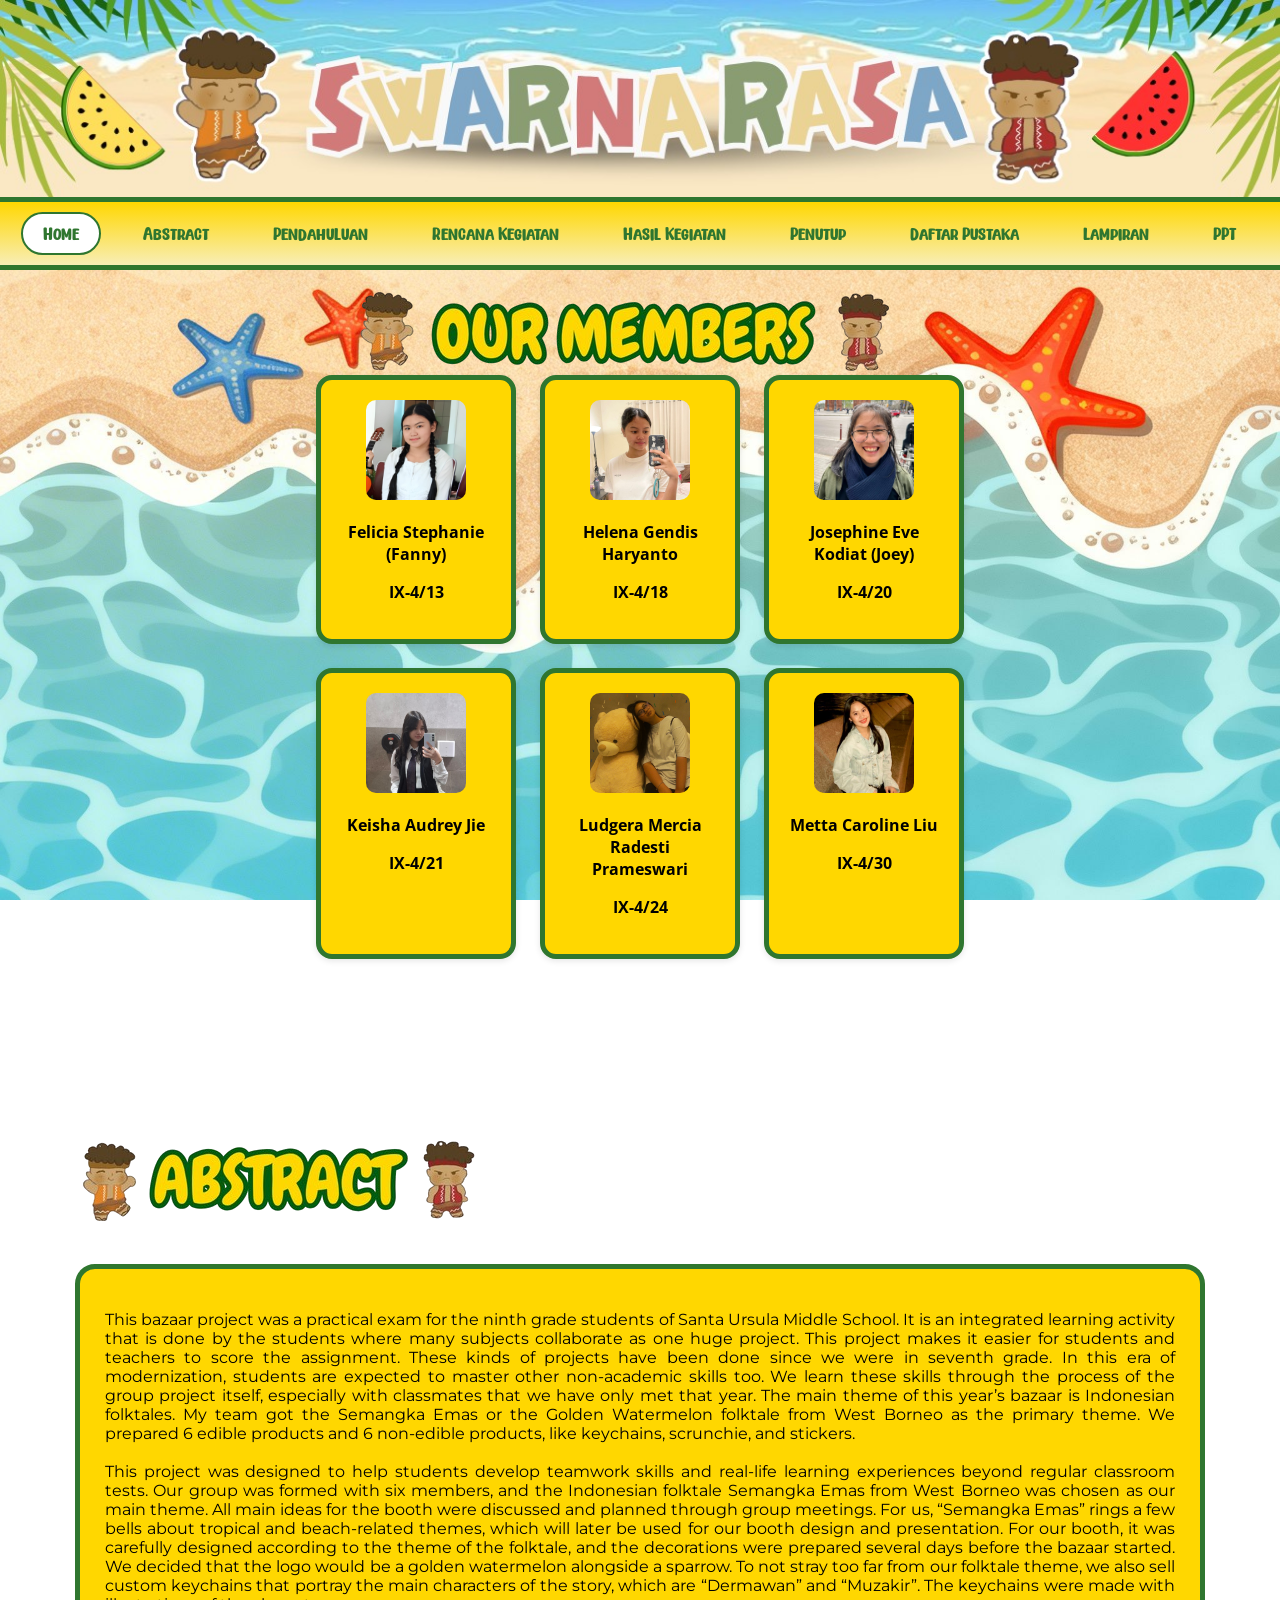
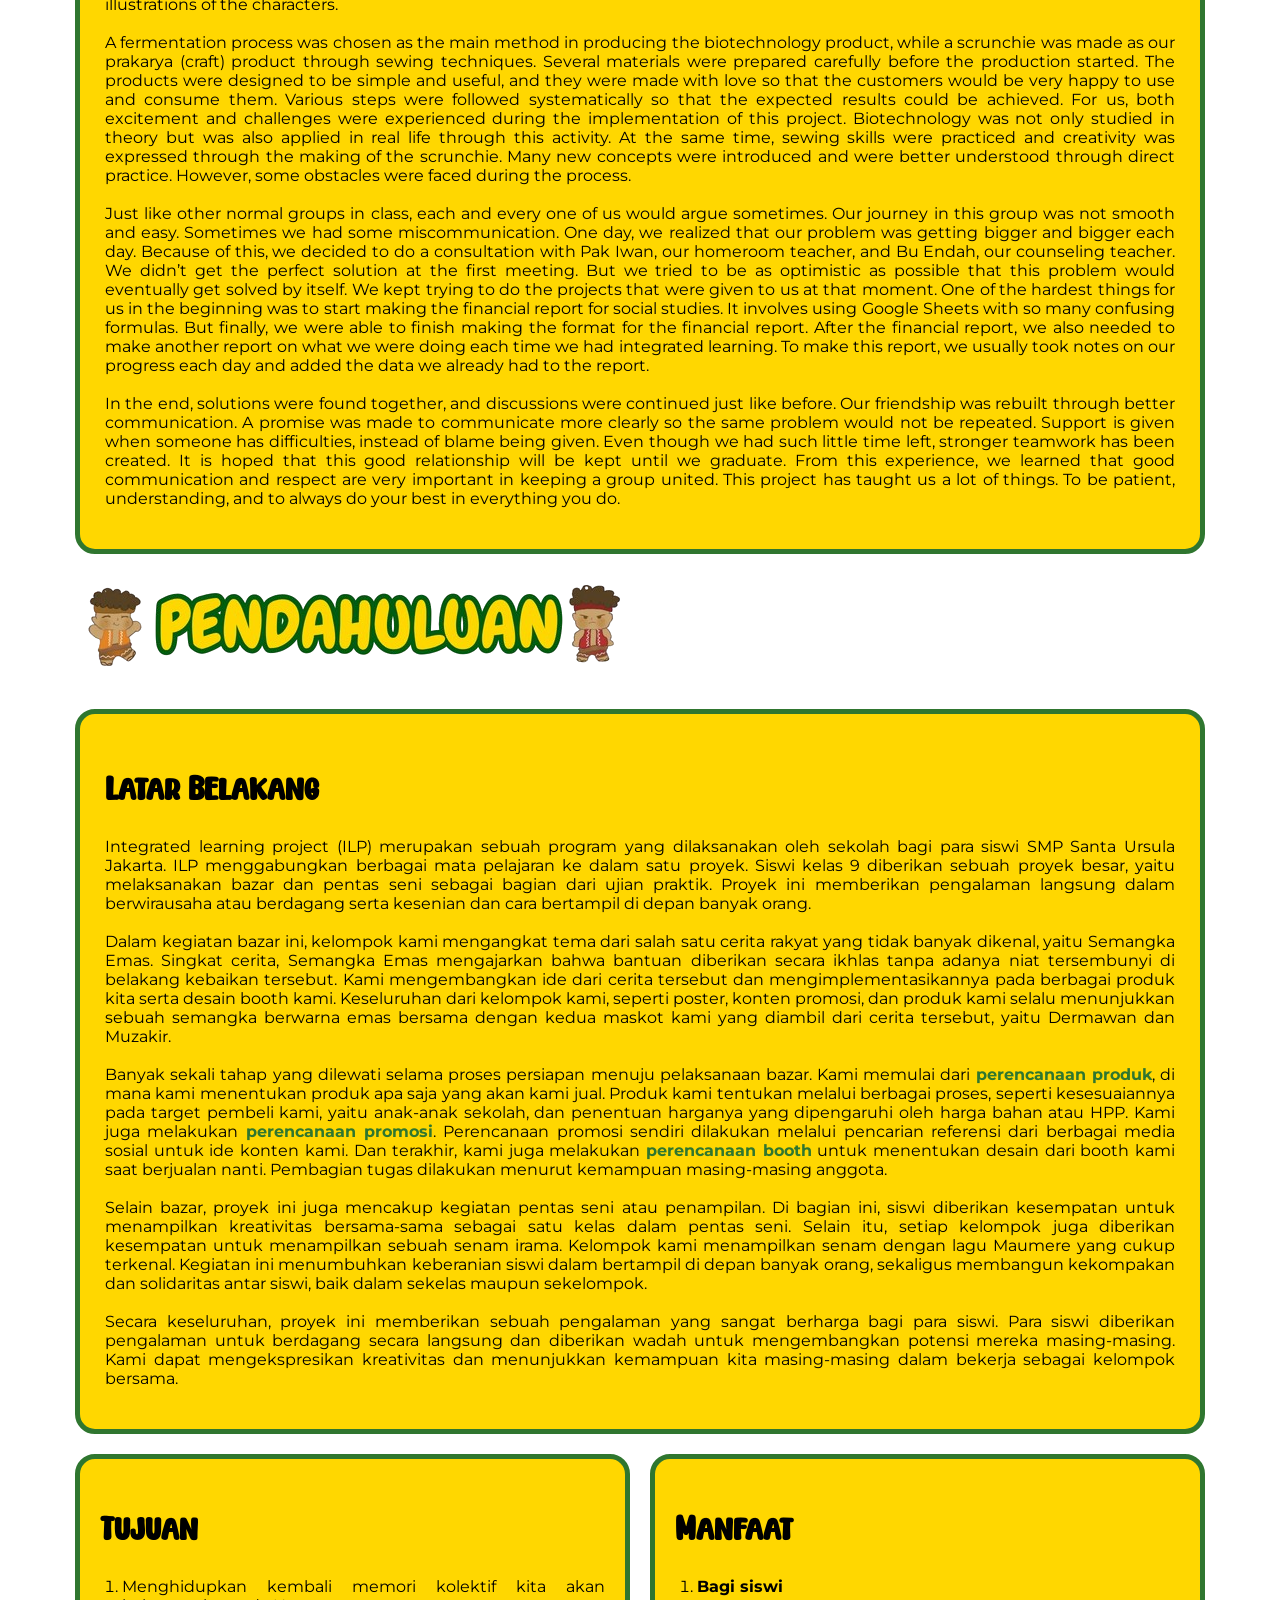
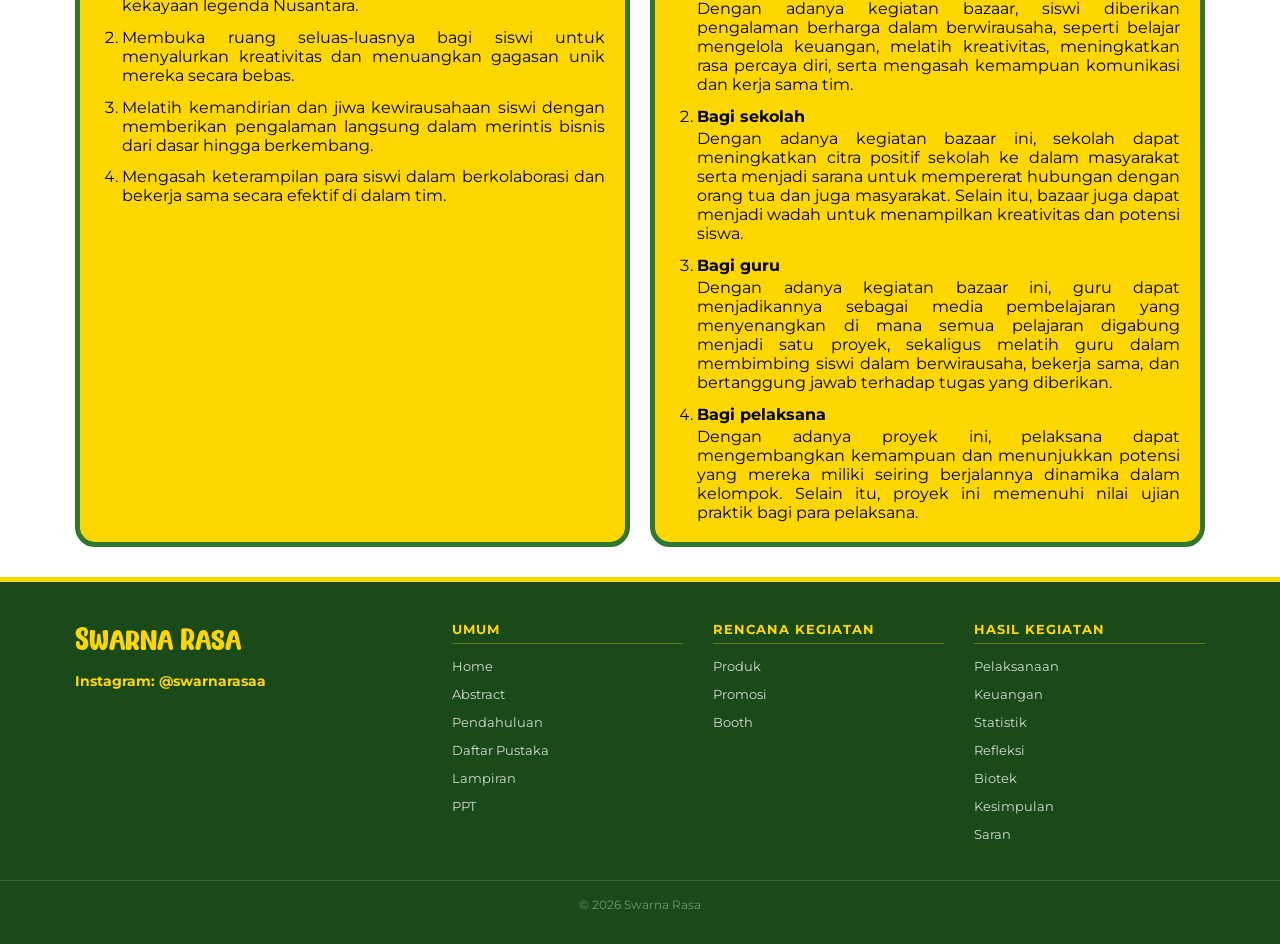
<file: index.html>
<!DOCTYPE html>

<html>
  
<head>
    <title>Swarna Rasa</title>
    <meta charset="UTF-8">
    <meta name="viewport" content="width=device-width, initial-scale=1.0">
    <link rel="stylesheet" href="style.css">
    <link rel="icon" type="image/x-icon" href="favicon.ico">
    <link rel="preconnect" href="https://fonts.googleapis.com"/>
    <link rel="preconnect" href="https://fonts.gstatic.com" crossorigin/>
    <link href="https://fonts.googleapis.com/css2?family=Montserrat:wght@400;700&family=Open+Sans:wght@400;700&display=swap" rel="stylesheet"/>
</head>

<body>

    <div id="splash-overlay">
      <button id="splash-close" aria-label="Close intro">&times;</button>
      <img src="splash_intro.gif" alt="Swarna Rasa Intro" id="splash-gif">
    </div>

    <header>
      <div class="banner"><img src="ganjelan banner.png" /></div>
      <nav>
        <div class="menu">
          <ul>
            <li><a href="index.html" class="nav-active">Home</a></li>
            <li><a href="index.html#abstrak">Abstract</a></li>
            <li><a href="index.html#pendahuluan">Pendahuluan</a></li>
            <li class="dropdown">
              <button class="dropbtn">Rencana Kegiatan</button>
              <ul class="dropdown-content">
                <li><a href="perencanaanproduk.html">Perencanaan Produk</a></li>
                <li><a href="perencanaanpromosi.html">Perencanaan Promosi</a></li>
                <li><a href="perencanaanbooth.html">Perencanaan Booth</a></li>
              </ul>
            </li>
            <li class="dropdown">
              <button class="dropbtn">Hasil Kegiatan</button>
              <ul class="dropdown-content">
                <li><a href="laporanpelaksanaan.html">Laporan Pelaksanaan</a></li>
                <li><a href="laporankeuangan.html">Laporan Keuangan</a></li>
                <li><a href="statistikpenjualan.html">Statistik Penjualan</a></li>
                <li><a href="refleksikegiatan.html">Refleksi Kegiatan</a></li>
                <li><a href="biotek.html">Video Biotek</a></li>
              </ul>
            </li>
            <li class="dropdown">
              <button class="dropbtn">Penutup</button>
              <ul class="dropdown-content">
                <li><a href="kesimpulan.html">Kesimpulan</a></li>
                <li><a href="kesimpulan.html#saran">Saran</a></li>
              </ul>
            </li>
            <li><a href="daftarpustaka.html">Daftar Pustaka</a></li>
            <li><a href="lampiran.html">Lampiran</a></li>
            <li><a href="ppt.html">PPT</a></li>
          </ul>
        </div>
      </nav>
    </header>
    
    <div class="konten">
    <img src="OUR MEMBERS.png" class="h1-image" alt="Our Members">
    <div class="members">
      <div class="anggota">
        <img src="fanny.jpeg" alt="Fanny" class="fotoanggota">
        <p>Felicia Stephanie (Fanny)</p>
        <p>IX-4/13</p>
      </div>

      <div class="anggota">
        <img src="gendis.jpeg" alt="Gendis" class="fotoanggota">
        <p>Helena Gendis Haryanto</p>
        <p>IX-4/18</p>
      </div>

      <div class="anggota">
        <img src="joey.jpeg" alt="Joey" class="fotoanggota">
        <p>Josephine Eve Kodiat (Joey)</p>
        <p>IX-4/20</p>
      </div>

      <div class="anggota">
        <img src="audrey.jpeg" alt="Audrey" class="fotoanggota">
        <p>Keisha Audrey Jie</p>
        <p>IX-4/21</p>
      </div>

      <div class="anggota">
        <img src="mercia.jpeg" alt="Mercia" class="fotoanggota">
        <p>Ludgera Mercia Radesti Prameswari</p>
        <p>IX-4/24</p>
      </div>

      <div class="anggota">
        <img src="metta.jpeg" alt="Metta" class="fotoanggota">
        <p>Metta Caroline Liu</p>
        <p>IX-4/30</p>
      </div>
    </div>

    <img src="ABSTRACT.png" class="header" id="abstrak" alt="Abstract">
    <section class="abstrak">
      <p>This bazaar project was a practical exam for the ninth grade students of Santa Ursula Middle School. It is an integrated learning activity that is done by the students where many subjects collaborate as one huge project. This project makes it easier for students and teachers to score the assignment. These kinds of projects have been done since we were in seventh grade. In this era of modernization, students are expected to master other non-academic skills too. We learn these skills through the process of the group project itself, especially with classmates that we have only met that year. The main theme of this year’s bazaar is Indonesian folktales. My team got the Semangka Emas or the Golden Watermelon folktale from West Borneo as the primary theme. We prepared 6 edible products and 6 non-edible products, like keychains, scrunchie, and stickers. 
      <br>
      <br>
      This project was designed to help students develop teamwork skills and real-life learning experiences beyond regular classroom tests. Our group was formed with six members, and the Indonesian folktale Semangka Emas from West Borneo was chosen as our main theme. All main ideas for the booth were discussed and planned through group meetings. For us, “Semangka Emas” rings a few bells about tropical and beach-related themes, which will later be used for our booth design and presentation. For our booth, it was carefully designed according to the theme of the folktale, and the decorations were prepared several days before the bazaar started. We decided that the logo would be a golden watermelon alongside a sparrow. To not stray too far from our folktale theme, we also sell custom keychains that portray the main characters of the story, which are “Dermawan” and “Muzakir”. The keychains were made with illustrations of the characters.
      <br>
      <br>
      A fermentation process was chosen as the main method in producing the biotechnology product, while a scrunchie was made as our prakarya (craft) product through sewing techniques. Several materials were prepared carefully before the production started. The products were designed to be simple and useful, and they were made with love so that the customers would be very happy to use and consume them. Various steps were followed systematically so that the expected results could be achieved. For us, both excitement and challenges were experienced during the implementation of this project. Biotechnology was not only studied in theory but was also applied in real life through this activity. At the same time, sewing skills were practiced and creativity was expressed through the making of the scrunchie. Many new concepts were introduced and were better understood through direct practice. However, some obstacles were faced during the process.
      <br>
      <br>
      Just like other normal groups in class, each and every one of us would argue sometimes. Our journey in this group was not smooth and easy. Sometimes we had some miscommunication. One day, we realized that our problem was getting bigger and bigger each day. Because of this, we decided to do a consultation with Pak Iwan, our homeroom teacher, and Bu Endah, our counseling teacher. We didn’t get the perfect solution at the first meeting. But we tried to be as optimistic as possible that this problem would eventually get solved by itself. We kept trying to do the projects that were given to us at that moment. One of the hardest things for us in the beginning was to start making the financial report for social studies. It involves using Google Sheets with so many confusing formulas. But finally, we were able to finish making the format for the financial report. After the financial report, we also needed to make another report on what we were doing each time we had integrated learning. To make this report, we usually took notes on our progress each day and added the data we already had to the report.
      <br>
      <br>
      In the end, solutions were found together, and discussions were continued just like before. Our friendship was rebuilt through better communication. A promise was made to communicate more clearly so the same problem would not be repeated. Support is given when someone has difficulties, instead of blame being given. Even though we had such little time left, stronger teamwork has been created. It is hoped that this good relationship will be kept until we graduate. From this experience, we learned that good communication and respect are very important in keeping a group united. This project has taught us a lot of things. To be patient, understanding, and to always do your best in everything you do. 
      </p>
    </section>

    <img src="PENDAHULUAN.png" class="header" id="pendahuluan" alt="Pendahuluan">
    <section class="pendahuluan">
      <h3>Latar Belakang</h3>
      <p>Integrated learning project (ILP) merupakan sebuah program yang dilaksanakan oleh sekolah bagi para siswi SMP Santa Ursula Jakarta. ILP menggabungkan berbagai mata pelajaran ke dalam satu proyek. Siswi kelas 9 diberikan sebuah proyek besar, yaitu melaksanakan bazar dan pentas seni sebagai bagian dari ujian praktik. Proyek ini memberikan pengalaman langsung dalam berwirausaha atau berdagang serta kesenian dan cara bertampil di depan banyak orang.
      <br>
      <br>
      Dalam kegiatan bazar ini, kelompok kami mengangkat tema dari salah satu cerita rakyat yang tidak banyak dikenal, yaitu Semangka Emas. Singkat cerita, Semangka Emas mengajarkan bahwa bantuan diberikan secara ikhlas tanpa adanya niat tersembunyi di belakang kebaikan tersebut. Kami mengembangkan ide dari cerita tersebut dan mengimplementasikannya pada berbagai produk kita serta desain booth kami. Keseluruhan dari kelompok kami, seperti poster, konten promosi, dan produk kami selalu menunjukkan sebuah semangka berwarna emas bersama dengan kedua maskot kami yang diambil dari cerita tersebut, yaitu Dermawan dan Muzakir.
      <br>
      <br>
      Banyak sekali tahap yang dilewati selama proses persiapan menuju pelaksanaan bazar. Kami memulai dari <a class="hyperlink" href="perencanaanproduk.html">perencanaan produk</a>, di mana kami menentukan produk apa saja yang akan kami jual. Produk kami tentukan melalui berbagai proses, seperti kesesuaiannya pada target pembeli kami, yaitu anak-anak sekolah, dan penentuan harganya yang dipengaruhi oleh harga bahan atau HPP. Kami juga melakukan <a class="hyperlink" href="perencanaanpromosi.html">perencanaan promosi</a>. Perencanaan promosi sendiri dilakukan melalui pencarian referensi dari berbagai media sosial untuk ide konten kami. Dan terakhir, kami juga melakukan <a class="hyperlink" href="perencanaanbooth.html">perencanaan booth</a> untuk menentukan desain dari booth kami saat berjualan nanti. Pembagian tugas dilakukan menurut kemampuan masing-masing anggota.
      <br>
      <br>
      Selain bazar, proyek ini juga mencakup kegiatan pentas seni atau penampilan. Di bagian ini, siswi diberikan kesempatan untuk menampilkan kreativitas bersama-sama sebagai satu kelas dalam pentas seni. Selain itu, setiap kelompok juga diberikan kesempatan untuk menampilkan sebuah senam irama. Kelompok kami menampilkan senam dengan lagu Maumere yang cukup terkenal. Kegiatan ini menumbuhkan keberanian siswi dalam bertampil di depan banyak orang, sekaligus membangun kekompakan dan solidaritas antar siswi, baik dalam sekelas maupun sekelompok.
      <br>
      <br>
      Secara keseluruhan, proyek ini memberikan sebuah pengalaman yang sangat berharga bagi para siswi. Para siswi diberikan pengalaman untuk berdagang secara langsung dan diberikan wadah untuk mengembangkan potensi mereka masing-masing. Kami dapat mengekspresikan kreativitas dan menunjukkan kemampuan kita masing-masing dalam bekerja sebagai kelompok bersama.
      </p>
    </section>

    <div class="container-tujuan-manfaat">
      <div class="isi-containertuman">
        <h3>Tujuan</h3>
        <ol>
          <li>Menghidupkan kembali memori kolektif kita akan kekayaan legenda Nusantara.</li>
          <li>Membuka ruang seluas-luasnya bagi siswi untuk menyalurkan kreativitas dan menuangkan gagasan unik mereka secara bebas.</li>
          <li>Melatih kemandirian dan jiwa kewirausahaan siswi dengan memberikan pengalaman langsung dalam merintis bisnis dari dasar hingga berkembang.</li>
          <li>Mengasah keterampilan para siswi dalam berkolaborasi dan bekerja sama secara efektif di dalam tim.</li>
        </ol>
      </div>
      <div class="isi-containertuman">
        <h3>Manfaat</h3>
        <ol class="manfaat-list">
          <li>
            <strong>Bagi siswi</strong>
            <p>Dengan adanya kegiatan bazaar, siswi diberikan pengalaman berharga dalam berwirausaha, seperti belajar mengelola keuangan, melatih kreativitas, meningkatkan rasa percaya diri, serta mengasah kemampuan komunikasi dan kerja sama tim.</p>
          </li>
          <li>
            <strong>Bagi sekolah</strong>
            <p>Dengan adanya kegiatan bazaar ini, sekolah dapat meningkatkan citra positif sekolah ke dalam masyarakat serta menjadi sarana untuk mempererat hubungan dengan orang tua dan juga masyarakat. Selain itu, bazaar juga dapat menjadi wadah untuk menampilkan kreativitas dan potensi siswa.</p>
          </li>
          <li>
            <strong>Bagi guru</strong>
            <p>Dengan adanya kegiatan bazaar ini, guru dapat menjadikannya sebagai media pembelajaran yang menyenangkan di mana semua pelajaran digabung menjadi satu proyek, sekaligus melatih guru dalam membimbing siswi dalam berwirausaha, bekerja sama, dan bertanggung jawab terhadap tugas yang diberikan.</p>
          </li>
          <li>
            <strong>Bagi pelaksana</strong>
            <p>Dengan adanya proyek ini, pelaksana dapat mengembangkan kemampuan dan menunjukkan potensi yang mereka miliki seiring berjalannya dinamika dalam kelompok. Selain itu, proyek ini memenuhi nilai ujian praktik bagi para pelaksana.</p>
          </li>
        </ol>
      </div>
    </div>
    </div>

    <script src="main.js"></script>

        <footer>
      <div class="footer-inner">
        <div class="footer-brand">
          <p>Swarna Rasa</p>
          <div class="footer-ig">
            <a href="https://www.instagram.com/swarnarasaa/" target="_blank">
              Instagram: 
              @swarnarasaa
            </a>
          </div>
        </div>
        <div class="footer-col">
          <h4>Umum</h4>
          <ul>
            <li><a href="index.html">Home</a></li>
            <li><a href="index.html#abstrak">Abstract</a></li>
            <li><a href="index.html#pendahuluan">Pendahuluan</a></li>
            <li><a href="daftarpustaka.html">Daftar Pustaka</a></li>
            <li><a href="lampiran.html">Lampiran</a></li>
            <li><a href="ppt.html">PPT</a></li>
          </ul>
        </div>
        <div class="footer-col">
          <h4>Rencana Kegiatan</h4>
          <ul>
            <li><a href="perencanaanproduk.html">Produk</a></li>
            <li><a href="perencanaanpromosi.html">Promosi</a></li>
            <li><a href="perencanaanbooth.html">Booth</a></li>
          </ul>
        </div>
        <div class="footer-col">
          <h4>Hasil Kegiatan</h4>
          <ul>
            <li><a href="laporanpelaksanaan.html">Pelaksanaan</a></li>
            <li><a href="laporankeuangan.html">Keuangan</a></li>
            <li><a href="statistikpenjualan.html">Statistik</a></li>
            <li><a href="refleksikegiatan.html">Refleksi</a></li>
            <li><a href="biotek.html">Biotek</a></li>
            <li><a href="kesimpulan.html">Kesimpulan</a></li>
            <li><a href="kesimpulan.html#saran">Saran</a></li>
          </ul>
        </div>
      </div>
      <p class="footer-copyright">© 2026 Swarna Rasa</p>
    </footer>
</body>

</html>
</file>
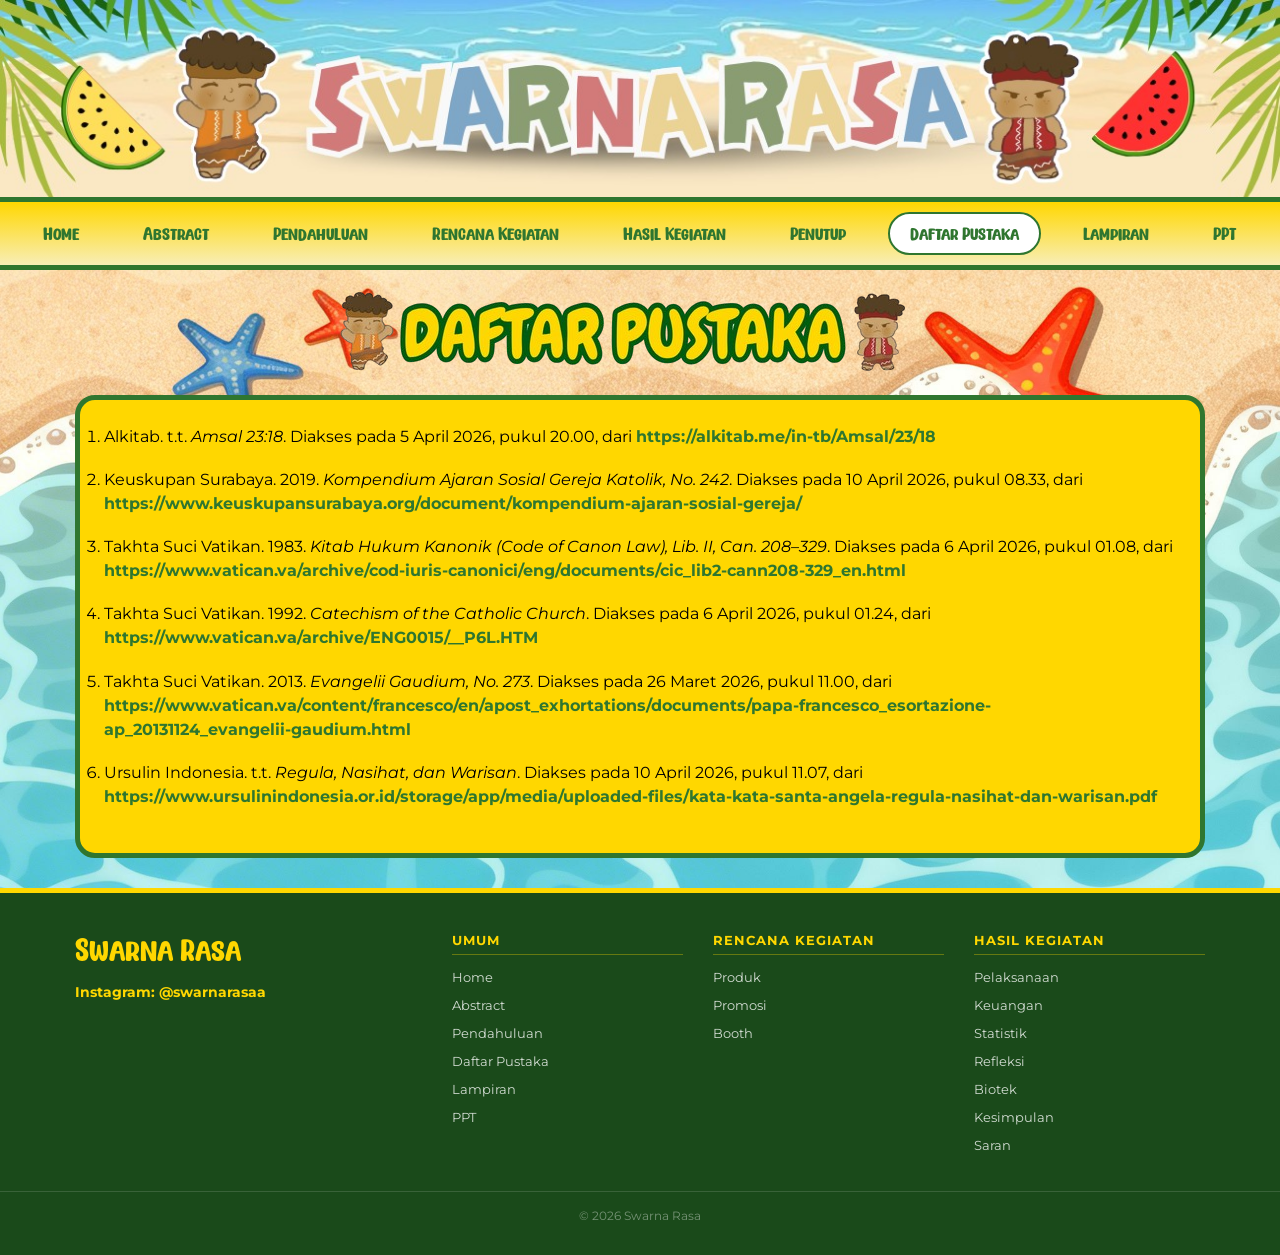
<file: daftarpustaka.html>
<!DOCTYPE html>

<html>

<head>
  <title>Daftar Pustaka</title>
  <meta charset="UTF-8">
  <meta name="viewport" content="width=device-width, initial-scale=1.0">
  <link rel="stylesheet" href="style.css">
  <link rel="icon" type="image/x-icon" href="favicon.ico">
  <link rel="preconnect" href="https://fonts.googleapis.com" />
  <link rel="preconnect" href="https://fonts.gstatic.com" crossorigin />
  <link
    href="https://fonts.googleapis.com/css2?family=Montserrat:wght@400;700&family=Open+Sans:wght@400;700&display=swap"
    rel="stylesheet" />
</head>

<body>
  <header>
    <div class="banner"><img src="ganjelan banner.png" alt="Banner" /></div>
    <nav>
      <div class="menu">
        <ul>
          <li><a href="index.html">Home</a></li>
          <li><a href="index.html#abstrak">Abstract</a></li>
          <li><a href="index.html#pendahuluan">Pendahuluan</a></li>
          <li class="dropdown">
            <button class="dropbtn">Rencana Kegiatan</button>
            <ul class="dropdown-content">
              <li><a href="perencanaanproduk.html">Perencanaan Produk</a></li>
              <li><a href="perencanaanpromosi.html">Perencanaan Promosi</a></li>
              <li><a href="perencanaanbooth.html">Perencanaan Booth</a></li>
            </ul>
          </li>
          <li class="dropdown">
            <button class="dropbtn">Hasil Kegiatan</button>
            <ul class="dropdown-content">
              <li><a href="laporanpelaksanaan.html">Laporan Pelaksanaan</a></li>
              <li><a href="laporankeuangan.html">Laporan Keuangan</a></li>
              <li><a href="statistikpenjualan.html">Statistik Penjualan</a></li>
              <li><a href="refleksikegiatan.html">Refleksi Kegiatan</a></li>
              <li><a href="biotek.html">Video Biotek</a></li>
            </ul>
          </li>
          <li class="dropdown">
            <button class="dropbtn">Penutup</button>
            <ul class="dropdown-content">
              <li><a href="kesimpulan.html">Kesimpulan</a></li>
              <li><a href="kesimpulan.html#saran">Saran</a></li>
            </ul>
          </li>
          <li><a href="daftarpustaka.html" class="nav-active">Daftar Pustaka</a></li>
          <li><a href="lampiran.html">Lampiran</a></li>
          <li><a href="ppt.html">PPT</a></li>
        </ul>
      </div>
    </nav>
  </header>

  <div class="konten">
    <img src="DAFTAR PUSTAKA.png" class="h1-image">

    <ol class="daftarpustaka">
      <li>
        Alkitab. t.t. <em>Amsal 23:18</em>. Diakses pada 5 April 2026, pukul 20.00, dari <a
          class="hyperlink" href="https://alkitab.me/in-tb/Amsal/23/18"
          target="_blank">https://alkitab.me/in-tb/Amsal/23/18</a>
      </li>
      <li>
        Keuskupan Surabaya. 2019. <em>Kompendium Ajaran Sosial Gereja Katolik, No. 242</em>. Diakses pada 10 April 2026,
        pukul 08.33, dari <a class="hyperlink"
          href="https://www.keuskupansurabaya.org/document/kompendium-ajaran-sosial-gereja/"
          target="_blank">https://www.keuskupansurabaya.org/document/kompendium-ajaran-sosial-gereja/</a>
      </li>
      <li>
        Takhta Suci Vatikan. 1983. <em>Kitab Hukum Kanonik (Code of Canon Law), Lib. II, Can. 208–329</em>. Diakses pada
        6 April 2026, pukul 01.08, dari <a class="hyperlink"
          href="https://www.vatican.va/archive/cod-iuris-canonici/eng/documents/cic_lib2-cann208-329_en.html#TITLE_I."
          target="_blank">https://www.vatican.va/archive/cod-iuris-canonici/eng/documents/cic_lib2-cann208-329_en.html</a>
      </li>
      <li>
        Takhta Suci Vatikan. 1992. <em>Catechism of the Catholic Church</em>. Diakses pada 6 April 2026, pukul 01.24,
        dari <a class="hyperlink" href="https://www.vatican.va/archive/ENG0015/__P6L.HTM"
          target="_blank">https://www.vatican.va/archive/ENG0015/__P6L.HTM</a>
      </li>
      
      <li>
        Takhta Suci Vatikan. 2013. <em>Evangelii Gaudium, No. 273</em>. Diakses pada 26 Maret 2026, pukul 11.00, dari <a
          class="hyperlink"
          href="https://www.vatican.va/content/francesco/en/apost_exhortations/documents/papa-francesco_esortazione-ap_20131124_evangelii-gaudium.html#The_mysterious_working_of_the_risen_Christ_and_his_Spirit"
          target="_blank">https://www.vatican.va/content/francesco/en/apost_exhortations/documents/papa-francesco_esortazione-ap_20131124_evangelii-gaudium.html</a>
      </li>
      <li>
        Ursulin Indonesia. t.t. <em>Regula, Nasihat, dan Warisan</em>. Diakses pada 10 April 2026, pukul 11.07, dari
        <a class="hyperlink"
          href="https://www.ursulinindonesia.or.id/storage/app/media/uploaded-files/kata-kata-santa-angela-regula-nasihat-dan-warisan.pdf"
          target="_blank">https://www.ursulinindonesia.or.id/storage/app/media/uploaded-files/kata-kata-santa-angela-regula-nasihat-dan-warisan.pdf</a>
      </li>
    </ol>
  </div>

  <script src="main.js"></script>

  <footer>
    <div class="footer-inner">
      <div class="footer-brand">
        <p>Swarna Rasa</p>
        <div class="footer-ig">
          <a href="https://www.instagram.com/swarnarasaa/" target="_blank">
            Instagram:
            @swarnarasaa
          </a>
        </div>
      </div>
      <div class="footer-col">
        <h4>Umum</h4>
        <ul>
          <li><a href="index.html">Home</a></li>
          <li><a href="index.html#abstrak">Abstract</a></li>
          <li><a href="index.html#pendahuluan">Pendahuluan</a></li>
          <li><a href="daftarpustaka.html">Daftar Pustaka</a></li>
          <li><a href="lampiran.html">Lampiran</a></li>
          <li><a href="ppt.html">PPT</a></li>
        </ul>
      </div>
      <div class="footer-col">
        <h4>Rencana Kegiatan</h4>
        <ul>
          <li><a href="perencanaanproduk.html">Produk</a></li>
          <li><a href="perencanaanpromosi.html">Promosi</a></li>
          <li><a href="perencanaanbooth.html">Booth</a></li>
        </ul>
      </div>
      <div class="footer-col">
        <h4>Hasil Kegiatan</h4>
        <ul>
          <li><a href="laporanpelaksanaan.html">Pelaksanaan</a></li>
          <li><a href="laporankeuangan.html">Keuangan</a></li>
          <li><a href="statistikpenjualan.html">Statistik</a></li>
          <li><a href="refleksikegiatan.html">Refleksi</a></li>
          <li><a href="biotek.html">Biotek</a></li>
          <li><a href="kesimpulan.html">Kesimpulan</a></li>
          <li><a href="kesimpulan.html#saran">Saran</a></li>
        </ul>
      </div>
    </div>
    <p class="footer-copyright">© 2026 Swarna Rasa</p>
  </footer>
</body>

</html>
</file>
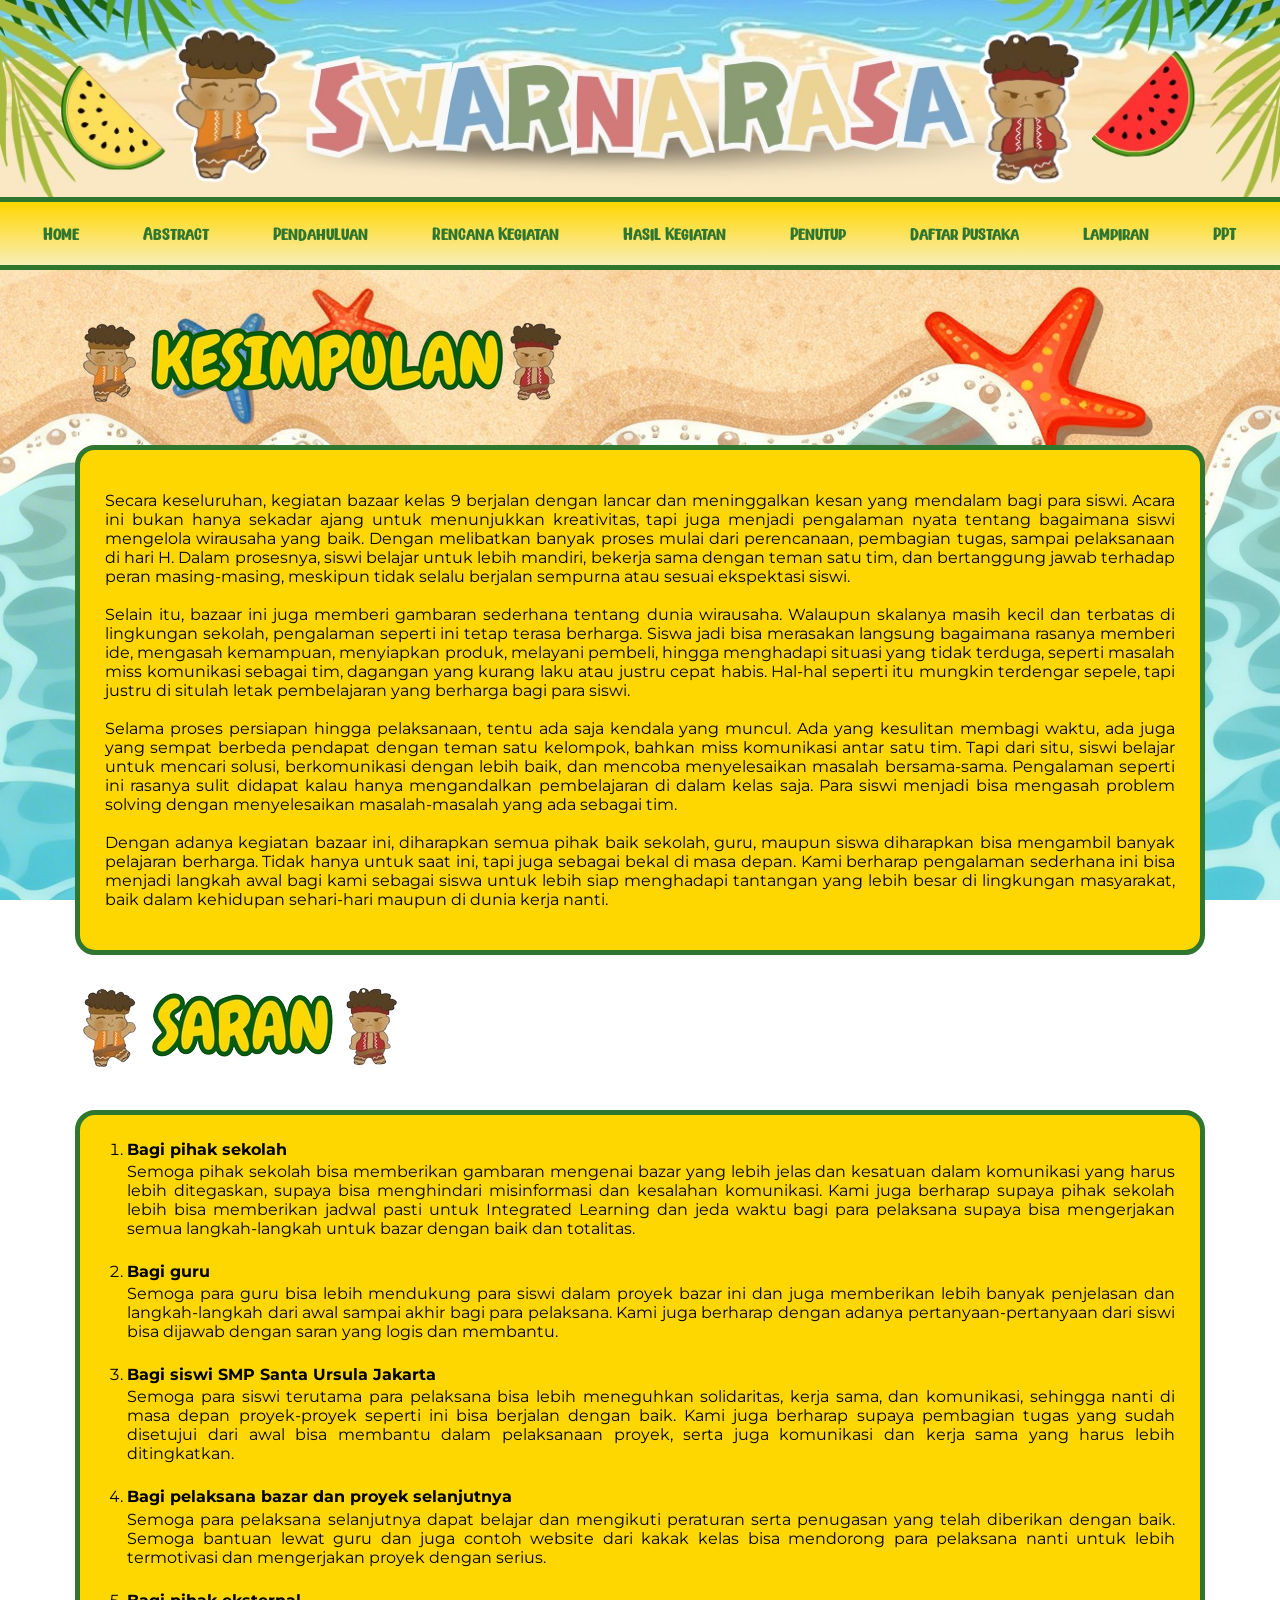
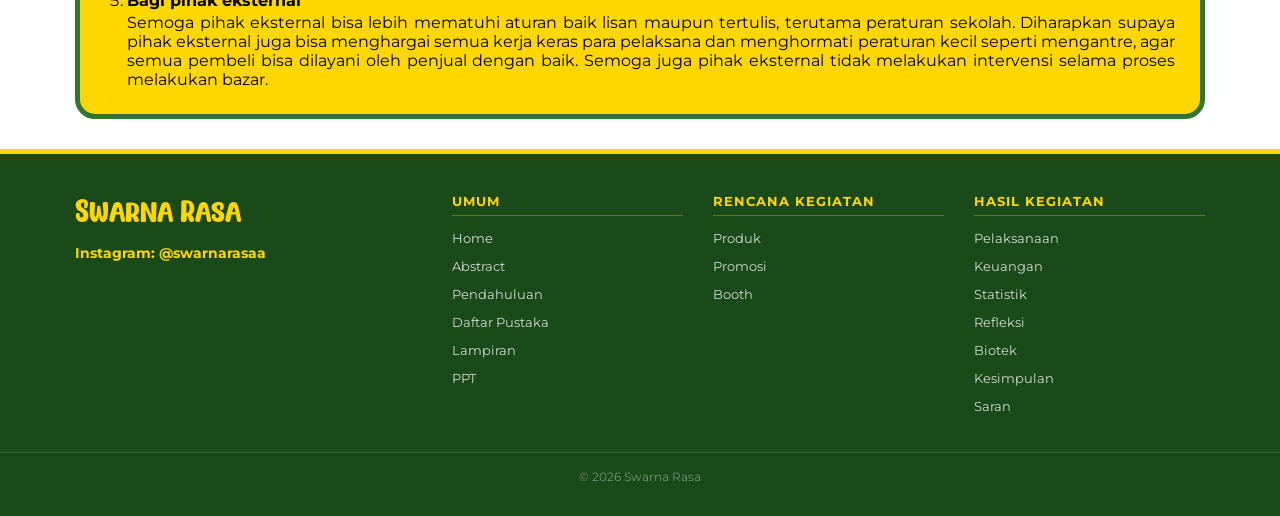
<file: kesimpulan.html>
<!DOCTYPE html>

<html>
    
<head>
    <title>Kesimpulan</title>
    <meta charset="UTF-8">
    <meta name="viewport" content="width=device-width, initial-scale=1.0">
    <link rel="stylesheet" href="style.css">
    <link rel="icon" type="image/x-icon" href="favicon.ico">
    <link rel="preconnect" href="https://fonts.googleapis.com"/>
    <link rel="preconnect" href="https://fonts.gstatic.com" crossorigin/>
    <link href="https://fonts.googleapis.com/css2?family=Montserrat:wght@400;700&family=Open+Sans:wght@400;700&display=swap" rel="stylesheet"/>
</head>

<body>
    <header>
      <div class="banner"><img src="ganjelan banner.png" alt="Banner" /></div>
      <nav>
        <div class="menu">
          <ul>
            <li><a href="index.html">Home</a></li>
            <li><a href="index.html#abstrak">Abstract</a></li>
            <li><a href="index.html#pendahuluan">Pendahuluan</a></li>
            <li class="dropdown">
              <button class="dropbtn">Rencana Kegiatan</button>
              <ul class="dropdown-content">
                <li><a href="perencanaanproduk.html">Perencanaan Produk</a></li>
                <li><a href="perencanaanpromosi.html">Perencanaan Promosi</a></li>
                <li><a href="perencanaanbooth.html">Perencanaan Booth</a></li>
              </ul>
            </li>
            <li class="dropdown">
              <button class="dropbtn">Hasil Kegiatan</button>
              <ul class="dropdown-content">
                <li><a href="laporanpelaksanaan.html">Laporan Pelaksanaan</a></li>
                <li><a href="laporankeuangan.html">Laporan Keuangan</a></li>
                <li><a href="statistikpenjualan.html">Statistik Penjualan</a></li>
                <li><a href="refleksikegiatan.html">Refleksi Kegiatan</a></li>
                <li><a href="biotek.html">Video Biotek</a></li>
              </ul>
            </li>
            <li class="dropdown">
              <button class="dropbtn">Penutup</button>
              <ul class="dropdown-content">
                <li><a href="kesimpulan.html" class="nav-active">Kesimpulan</a></li>
                <li><a href="kesimpulan.html#saran">Saran</a></li>
              </ul>
            </li>
            <li><a href="daftarpustaka.html">Daftar Pustaka</a></li>
            <li><a href="lampiran.html">Lampiran</a></li>
            <li><a href="ppt.html">PPT</a></li>
          </ul>
        </div>
      </nav>
    </header>
    <div class="konten">

    <img src="KESIMPULAN.png" class="header" id="kesimpulan">
    <div class="kesimpulan">
        <p>Secara keseluruhan, kegiatan bazaar kelas 9 berjalan dengan lancar dan meninggalkan kesan yang mendalam bagi para siswi. Acara ini bukan hanya sekadar ajang untuk menunjukkan kreativitas, tapi juga menjadi pengalaman nyata tentang bagaimana siswi mengelola wirausaha yang baik. Dengan melibatkan banyak proses  mulai dari perencanaan, pembagian tugas, sampai pelaksanaan di hari H. Dalam prosesnya, siswi belajar untuk lebih mandiri, bekerja sama dengan teman satu tim, dan bertanggung jawab terhadap peran masing-masing, meskipun tidak selalu berjalan sempurna atau sesuai ekspektasi siswi. 
        <br>
        <br>
        Selain itu, bazaar ini juga memberi gambaran sederhana tentang dunia wirausaha. Walaupun skalanya masih kecil dan terbatas di lingkungan sekolah, pengalaman seperti ini tetap terasa berharga. Siswa jadi bisa merasakan langsung bagaimana rasanya memberi ide, mengasah kemampuan, menyiapkan produk, melayani pembeli, hingga menghadapi situasi yang tidak terduga, seperti masalah miss komunikasi sebagai tim, dagangan yang kurang laku atau justru cepat habis. Hal-hal seperti itu mungkin terdengar sepele, tapi justru di situlah letak pembelajaran yang berharga bagi para siswi. 
        <br>
        <br>
        Selama proses persiapan hingga pelaksanaan, tentu ada saja kendala yang muncul. Ada yang kesulitan membagi waktu, ada juga yang sempat berbeda pendapat dengan teman satu kelompok, bahkan miss komunikasi antar satu tim. Tapi dari situ, siswi belajar untuk mencari solusi, berkomunikasi dengan lebih baik, dan mencoba menyelesaikan masalah bersama-sama. Pengalaman seperti ini rasanya sulit didapat kalau hanya mengandalkan pembelajaran di dalam kelas saja. Para siswi menjadi bisa mengasah problem solving dengan menyelesaikan masalah-masalah yang ada sebagai tim.  
        <br>
        <br>
        Dengan adanya kegiatan bazaar ini, diharapkan semua pihak baik sekolah, guru, maupun siswa diharapkan bisa mengambil banyak pelajaran berharga. Tidak hanya untuk saat ini, tapi juga sebagai bekal di masa depan. Kami berharap pengalaman sederhana ini bisa menjadi langkah awal bagi kami sebagai siswa untuk lebih siap menghadapi tantangan yang lebih besar di lingkungan masyarakat, baik dalam kehidupan sehari-hari maupun di dunia kerja nanti.
</p>
    </div>

    <img src="SARAN.png" class="header" id="saran">
    <section class="saran">
        <ol class="manfaat-list">
          <li>
            <strong>Bagi pihak sekolah</strong>
            <p>Semoga pihak sekolah bisa memberikan gambaran mengenai bazar yang lebih jelas dan kesatuan dalam komunikasi yang harus lebih ditegaskan, supaya bisa menghindari misinformasi dan kesalahan komunikasi. Kami juga berharap supaya pihak sekolah lebih bisa memberikan jadwal pasti untuk Integrated Learning dan jeda waktu bagi para pelaksana supaya bisa mengerjakan semua langkah-langkah untuk bazar dengan baik dan totalitas.</p>
          </li>
          <li>
            <strong>Bagi guru</strong>
            <p>Semoga para guru bisa lebih mendukung para siswi dalam proyek bazar ini dan juga memberikan lebih banyak penjelasan dan langkah-langkah dari awal sampai akhir bagi para pelaksana. Kami juga berharap dengan adanya pertanyaan-pertanyaan dari siswi bisa dijawab dengan saran yang logis dan membantu.</p>
          </li>
          <li>
            <strong>Bagi siswi SMP Santa Ursula Jakarta</strong>
            <p>Semoga para siswi terutama para pelaksana bisa lebih meneguhkan solidaritas, kerja sama, dan komunikasi, sehingga nanti di masa depan proyek-proyek seperti ini bisa berjalan dengan baik. Kami juga berharap supaya pembagian tugas yang sudah disetujui dari awal bisa membantu dalam pelaksanaan proyek, serta juga komunikasi dan kerja sama yang harus lebih ditingkatkan.</p>
          </li>
          <li>
            <strong>Bagi pelaksana bazar dan proyek selanjutnya</strong>
            <p>Semoga para pelaksana selanjutnya dapat belajar dan mengikuti peraturan serta penugasan yang telah diberikan dengan baik. Semoga bantuan lewat guru dan juga contoh website dari kakak kelas bisa mendorong para pelaksana nanti untuk lebih termotivasi dan mengerjakan proyek dengan serius.</p>
          </li>
          <li>
            <strong>Bagi pihak eksternal</strong>
            <p>Semoga pihak eksternal bisa lebih mematuhi aturan baik lisan maupun tertulis, terutama peraturan sekolah. Diharapkan supaya pihak eksternal juga bisa menghargai semua kerja keras para pelaksana dan menghormati peraturan kecil seperti mengantre, agar semua pembeli bisa dilayani oleh penjual dengan baik. Semoga juga pihak eksternal tidak melakukan intervensi selama proses melakukan bazar.</p>
          </li>
        </ol>
  </section>
    </div>

    <script src="main.js"></script>
    
        <footer>
      <div class="footer-inner">
        <div class="footer-brand">
          <p>Swarna Rasa</p>
          <div class="footer-ig">
            <a href="https://www.instagram.com/swarnarasaa/" target="_blank">
              Instagram: 
              @swarnarasaa
            </a>
          </div>
        </div>
        <div class="footer-col">
          <h4>Umum</h4>
          <ul>
            <li><a href="index.html">Home</a></li>
            <li><a href="index.html#abstrak">Abstract</a></li>
            <li><a href="index.html#pendahuluan">Pendahuluan</a></li>
            <li><a href="daftarpustaka.html">Daftar Pustaka</a></li>
            <li><a href="lampiran.html">Lampiran</a></li>
            <li><a href="ppt.html">PPT</a></li>
          </ul>
        </div>
        <div class="footer-col">
          <h4>Rencana Kegiatan</h4>
          <ul>
            <li><a href="perencanaanproduk.html">Produk</a></li>
            <li><a href="perencanaanpromosi.html">Promosi</a></li>
            <li><a href="perencanaanbooth.html">Booth</a></li>
          </ul>
        </div>
        <div class="footer-col">
          <h4>Hasil Kegiatan</h4>
          <ul>
            <li><a href="laporanpelaksanaan.html">Pelaksanaan</a></li>
            <li><a href="laporankeuangan.html">Keuangan</a></li>
            <li><a href="statistikpenjualan.html">Statistik</a></li>
            <li><a href="refleksikegiatan.html">Refleksi</a></li>
            <li><a href="biotek.html">Biotek</a></li>
            <li><a href="kesimpulan.html">Kesimpulan</a></li>
            <li><a href="kesimpulan.html#saran">Saran</a></li>
          </ul>
        </div>
      </div>
      <p class="footer-copyright">© 2026 Swarna Rasa</p>
    </footer>
</body>

</html>
</file>
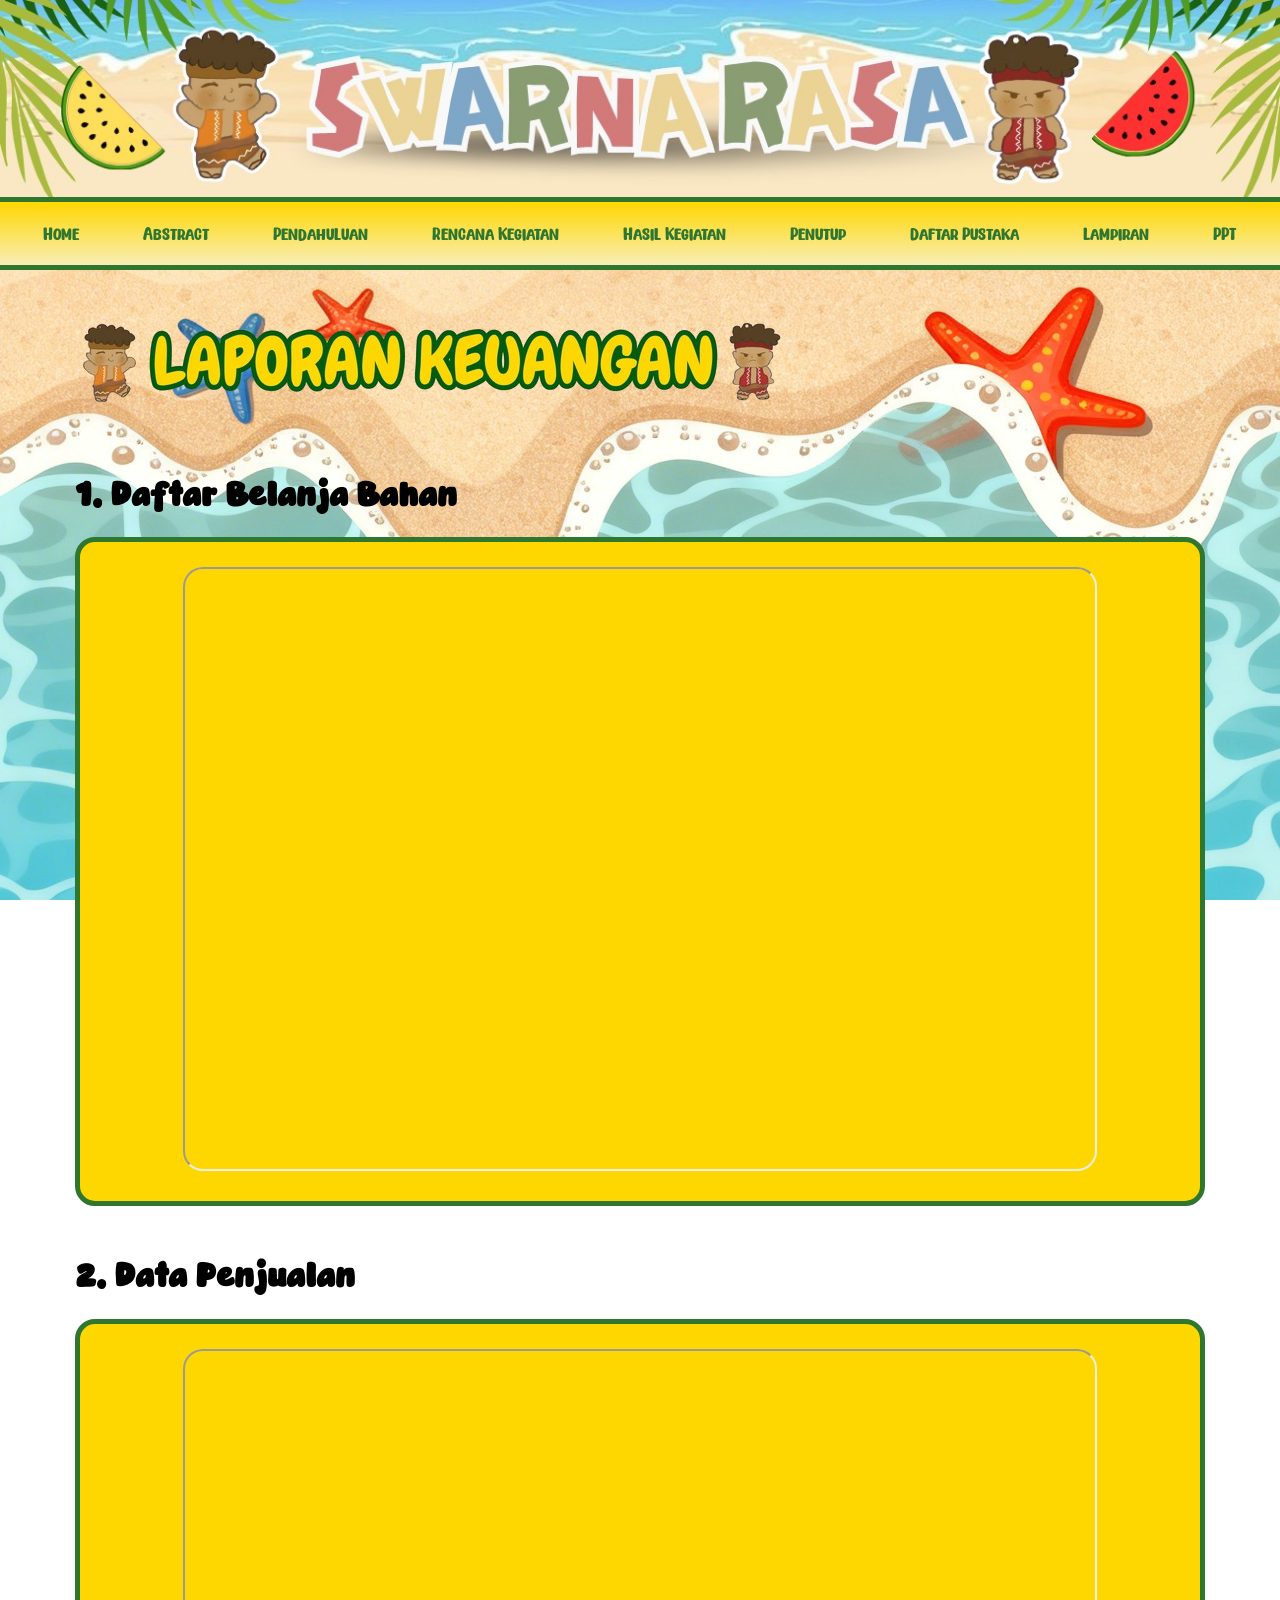
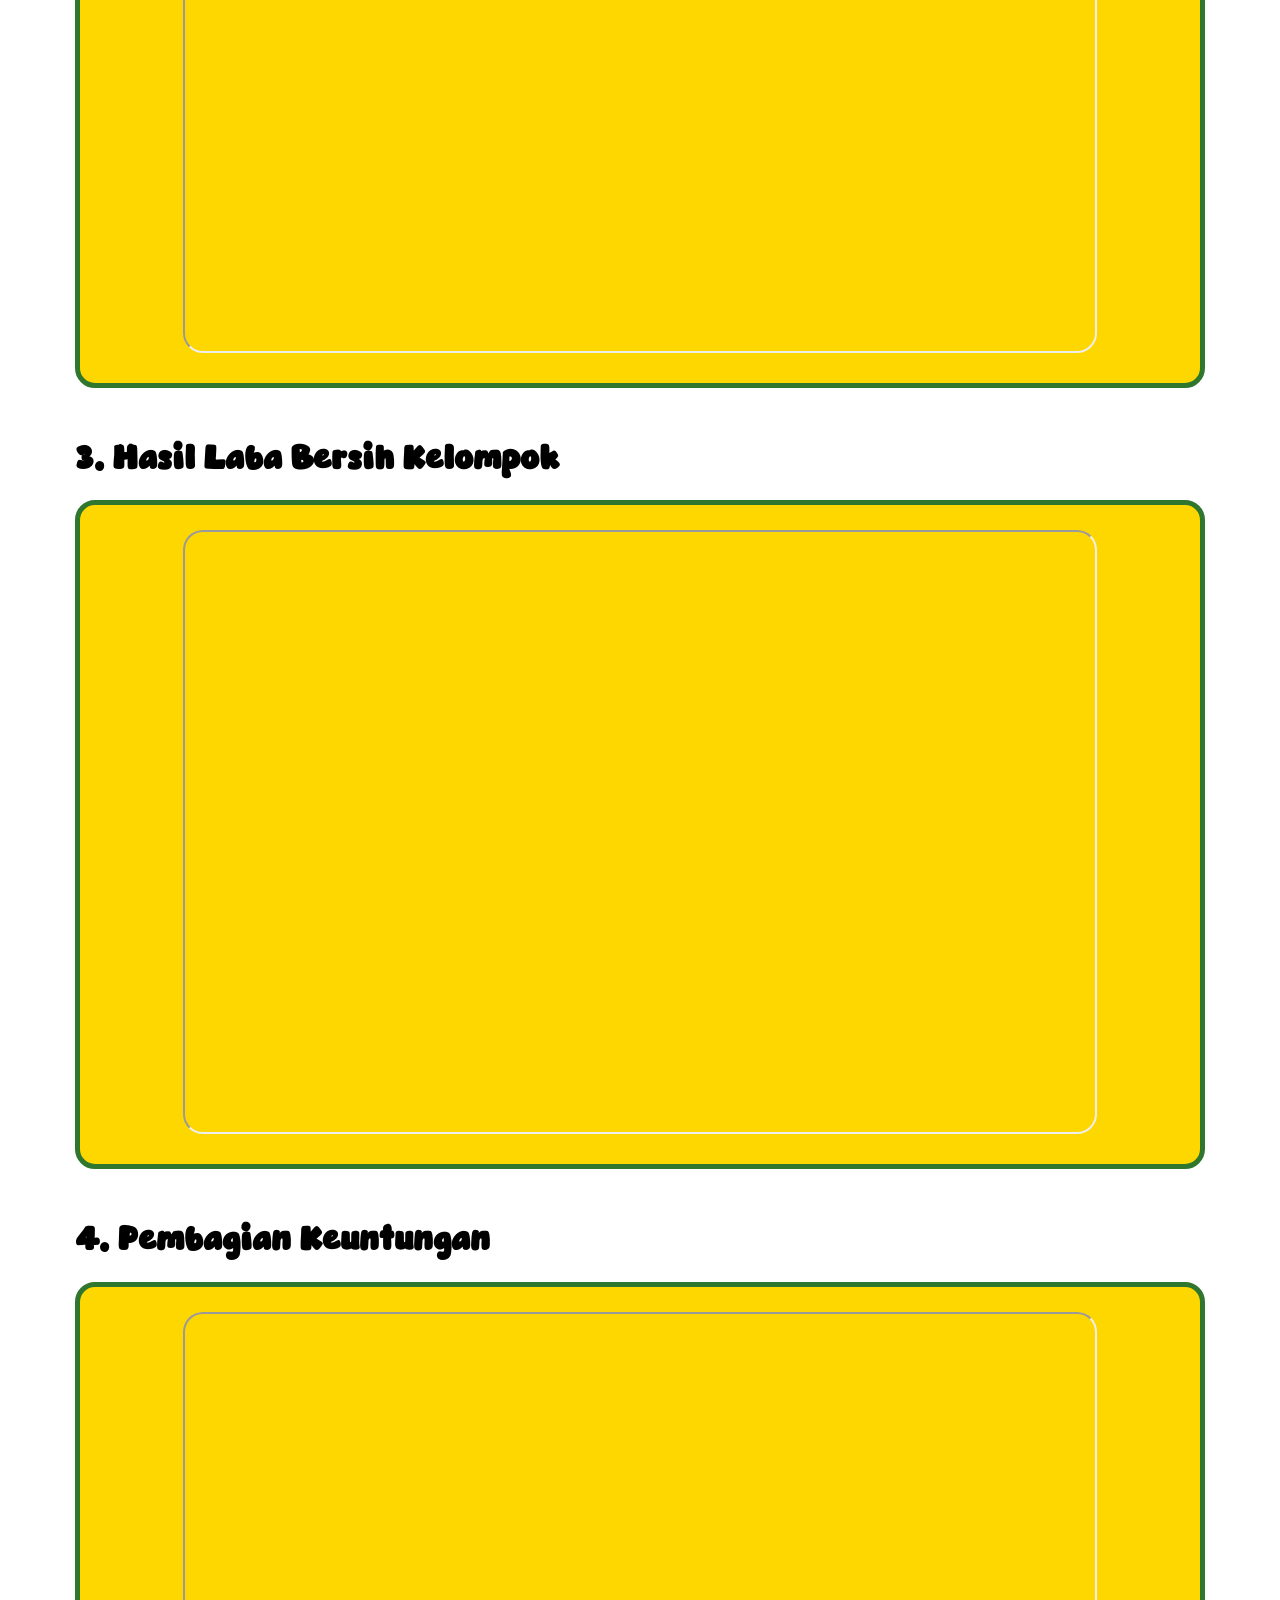
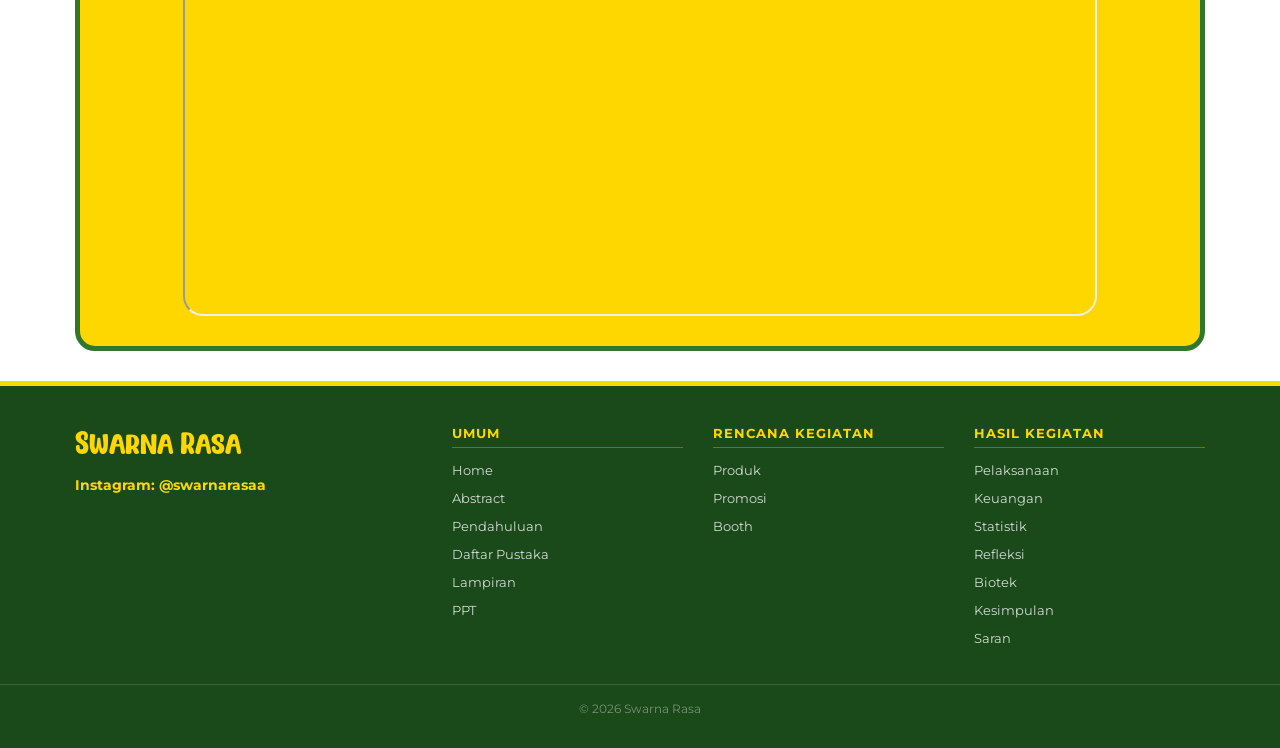
<file: laporankeuangan.html>
<!DOCTYPE html>

<html>

<head>
    <title>Laporan Keuangan</title>
    <meta charset="UTF-8">
    <meta name="viewport" content="width=device-width, initial-scale=1.0">
    <link rel="stylesheet" href="style.css">
    <link rel="icon" type="image/x-icon" href="favicon.ico">
    <link rel="preconnect" href="https://fonts.googleapis.com"/>
    <link rel="preconnect" href="https://fonts.gstatic.com" crossorigin/>
    <link href="https://fonts.googleapis.com/css2?family=Montserrat:wght@400;700&family=Open+Sans:wght@400;700&display=swap" rel="stylesheet"/>
</head>

<body>
    <header>
      <div class="banner"><img src="ganjelan banner.png" alt="Banner" /></div>
      <nav>
        <div class="menu">
          <ul>
            <li><a href="index.html">Home</a></li>
            <li><a href="index.html#abstrak">Abstract</a></li>
            <li><a href="index.html#pendahuluan">Pendahuluan</a></li>
            <li class="dropdown">
              <button class="dropbtn">Rencana Kegiatan</button>
              <ul class="dropdown-content">
                <li><a href="perencanaanproduk.html">Perencanaan Produk</a></li>
                <li><a href="perencanaanpromosi.html">Perencanaan Promosi</a></li>
                <li><a href="perencanaanbooth.html">Perencanaan Booth</a></li>
              </ul>
            </li>
            <li class="dropdown">
              <button class="dropbtn">Hasil Kegiatan</button>
              <ul class="dropdown-content">
                <li><a href="laporanpelaksanaan.html">Laporan Pelaksanaan</a></li>
                <li><a href="laporankeuangan.html" class="nav-active">Laporan Keuangan</a></li>
                <li><a href="statistikpenjualan.html">Statistik Penjualan</a></li>
                <li><a href="refleksikegiatan.html">Refleksi Kegiatan</a></li>
                <li><a href="biotek.html">Video Biotek</a></li>
              </ul>
            </li>
            <li class="dropdown">
              <button class="dropbtn">Penutup</button>
              <ul class="dropdown-content">
                <li><a href="kesimpulan.html">Kesimpulan</a></li>
                <li><a href="kesimpulan.html#saran">Saran</a></li>
              </ul>
            </li>
            <li><a href="daftarpustaka.html">Daftar Pustaka</a></li>
            <li><a href="lampiran.html">Lampiran</a></li>
            <li><a href="ppt.html">PPT</a></li>
          </ul>
        </div>
      </nav>
    </header>
    <div class="konten">

    <img src="LAPORAN KEUANGAN.png" class="header">
    <h1>1. Daftar Belanja Bahan</h1>
    <div class="bagian">
        <iframe src="https://docs.google.com/spreadsheets/d/1Wn37cZKqxbnJJTjLMVAxOvm-Mhzv2LcY6j5DyaXhrD0/edit?usp=sharing" title="Daftar Belanja Bahan"></iframe>
    </div>

    <h1>2. Data Penjualan</h1>
    <div class="bagian">
        <iframe src="https://docs.google.com/spreadsheets/d/1Wn37cZKqxbnJJTjLMVAxOvm-Mhzv2LcY6j5DyaXhrD0/edit?gid=576886603#gid=576886603" title="Data Penjualan"></iframe>
    </div>

    <h1>3. Hasil Laba Bersih Kelompok</h1>
    <div class="bagian">
        <iframe src="https://docs.google.com/spreadsheets/d/1Wn37cZKqxbnJJTjLMVAxOvm-Mhzv2LcY6j5DyaXhrD0/edit?gid=1050550837#gid=1050550837" title="Hasil Laba Bersih Kelompok"></iframe>
    </div>

    <h1>4. Pembagian Keuntungan</h1>
    <div class="bagian">
        <iframe src="https://docs.google.com/spreadsheets/d/1Wn37cZKqxbnJJTjLMVAxOvm-Mhzv2LcY6j5DyaXhrD0/edit?gid=803621941#gid=803621941" title="Pembagian Keuntungan"></iframe>
    </div>
    </div>

    <script src="main.js"></script>

        <footer>
      <div class="footer-inner">
        <div class="footer-brand">
          <p>Swarna Rasa</p>
          <div class="footer-ig">
            <a href="https://www.instagram.com/swarnarasaa/" target="_blank">
              Instagram: 
              @swarnarasaa
            </a>
          </div>
        </div>
        <div class="footer-col">
          <h4>Umum</h4>
          <ul>
            <li><a href="index.html">Home</a></li>
            <li><a href="index.html#abstrak">Abstract</a></li>
            <li><a href="index.html#pendahuluan">Pendahuluan</a></li>
            <li><a href="daftarpustaka.html">Daftar Pustaka</a></li>
            <li><a href="lampiran.html">Lampiran</a></li>
            <li><a href="ppt.html">PPT</a></li>
          </ul>
        </div>
        <div class="footer-col">
          <h4>Rencana Kegiatan</h4>
          <ul>
            <li><a href="perencanaanproduk.html">Produk</a></li>
            <li><a href="perencanaanpromosi.html">Promosi</a></li>
            <li><a href="perencanaanbooth.html">Booth</a></li>
          </ul>
        </div>
        <div class="footer-col">
          <h4>Hasil Kegiatan</h4>
          <ul>
            <li><a href="laporanpelaksanaan.html">Pelaksanaan</a></li>
            <li><a href="laporankeuangan.html">Keuangan</a></li>
            <li><a href="statistikpenjualan.html">Statistik</a></li>
            <li><a href="refleksikegiatan.html">Refleksi</a></li>
            <li><a href="biotek.html">Biotek</a></li>
            <li><a href="kesimpulan.html">Kesimpulan</a></li>
            <li><a href="kesimpulan.html#saran">Saran</a></li>
          </ul>
        </div>
      </div>
      <p class="footer-copyright">© 2026 Swarna Rasa</p>
    </footer>
</body>

</html>
</file>
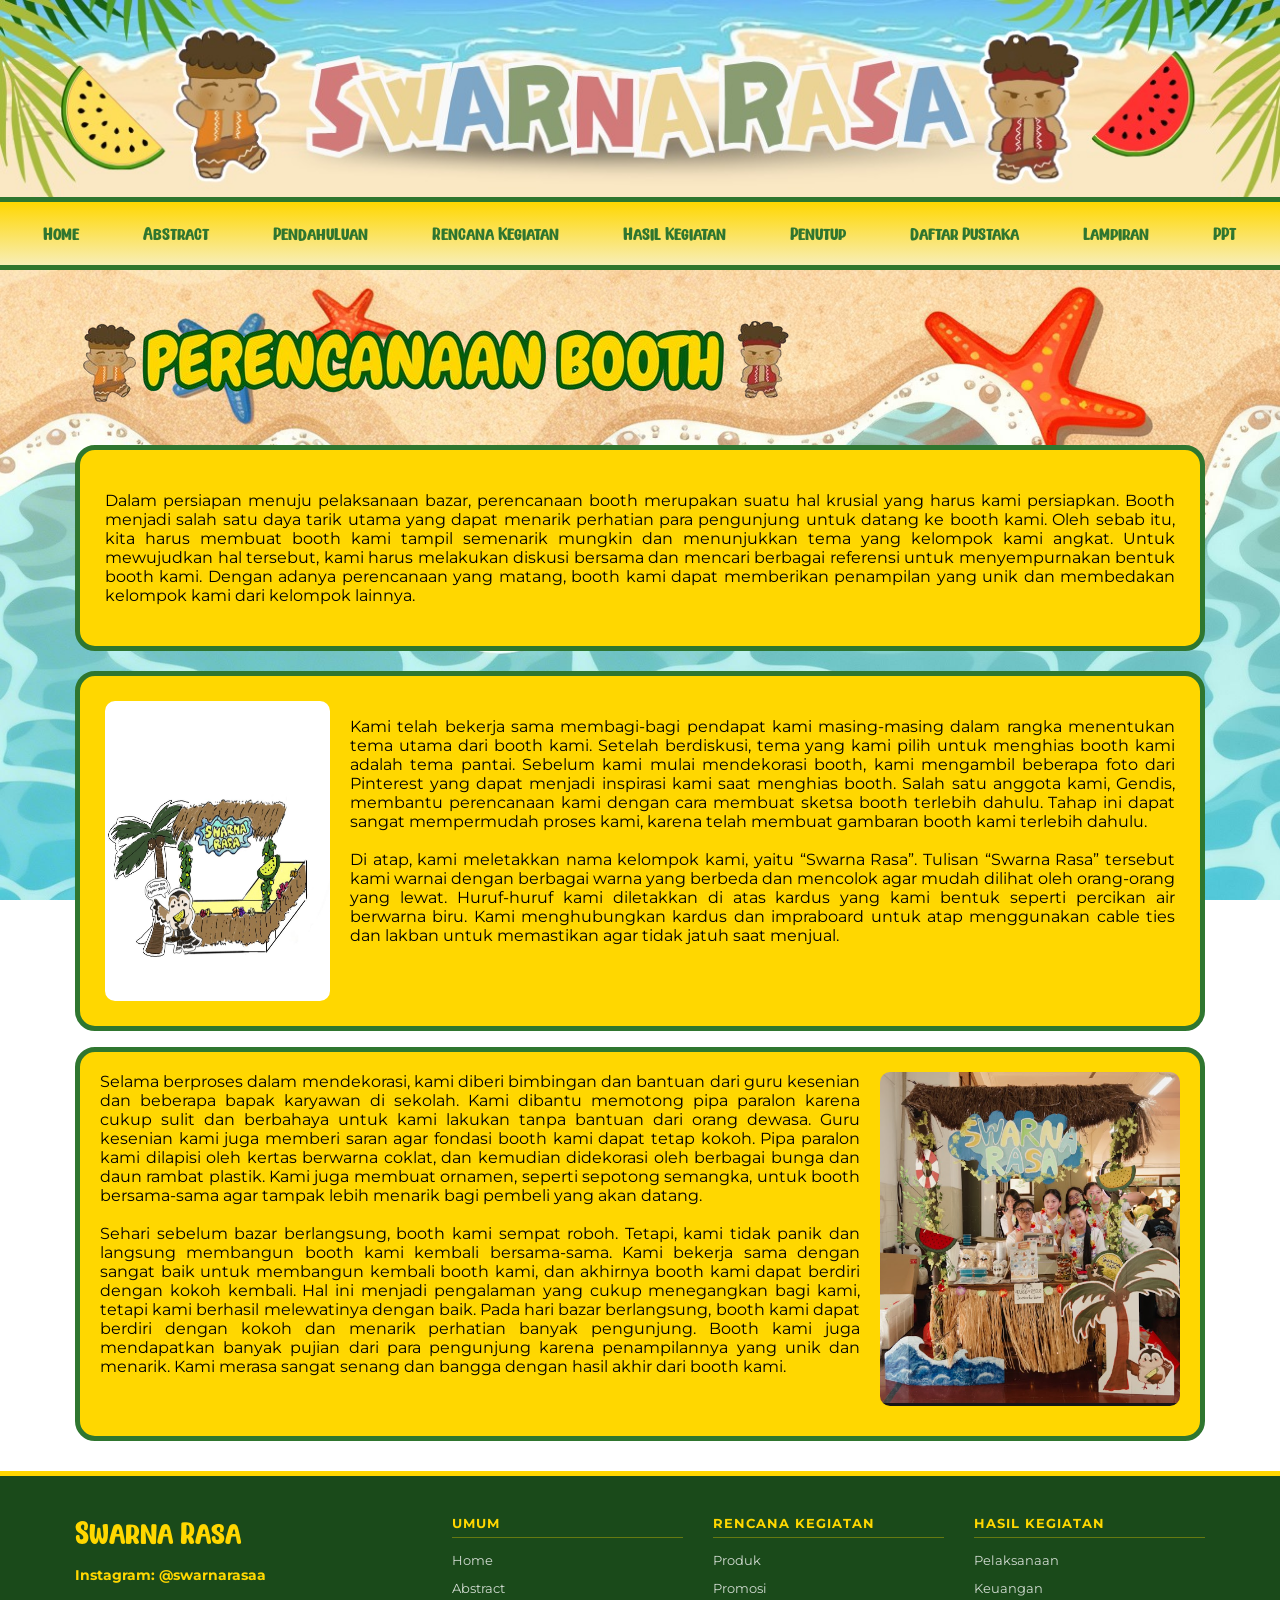
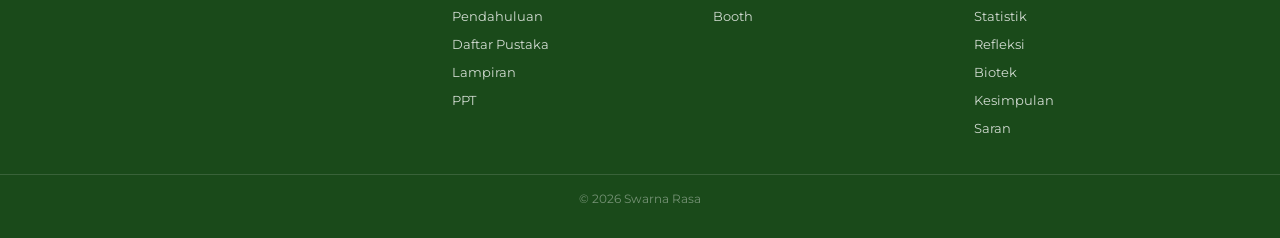
<file: perencanaanbooth.html>
<!doctype html>

<html>

<head>
  <title>Perencanaan Booth</title>
  <meta charset="UTF-8" />
  <meta name="viewport" content="width=device-width, initial-scale=1.0" />
  <link rel="stylesheet" href="style.css" />
  <link rel="icon" type="image/x-icon" href="favicon.ico">
  <link rel="preconnect" href="https://fonts.googleapis.com" />
  <link rel="preconnect" href="https://fonts.gstatic.com" crossorigin />
  <link
    href="https://fonts.googleapis.com/css2?family=Montserrat:wght@400;700&family=Open+Sans:wght@400;700&display=swap"
    rel="stylesheet" />
</head>

<body>
  <header>
    <div class="banner"><img src="ganjelan banner.png" alt="Banner" /></div>
    <nav>
      <div class="menu">
        <ul>
          <li><a href="index.html">Home</a></li>
          <li><a href="index.html#abstrak">Abstract</a></li>
          <li><a href="index.html#pendahuluan">Pendahuluan</a></li>
          <li class="dropdown">
            <button class="dropbtn">Rencana Kegiatan</button>
            <ul class="dropdown-content">
              <li><a href="perencanaanproduk.html">Perencanaan Produk</a></li>
              <li>
                <a href="perencanaanpromosi.html">Perencanaan Promosi</a>
              </li>
              <li>
                <a href="perencanaanbooth.html" class="nav-active">Perencanaan Booth</a>
              </li>
            </ul>
          </li>
          <li class="dropdown">
            <button class="dropbtn">Hasil Kegiatan</button>
            <ul class="dropdown-content">
              <li>
                <a href="laporanpelaksanaan.html">Laporan Pelaksanaan</a>
              </li>
              <li><a href="laporankeuangan.html">Laporan Keuangan</a></li>
              <li>
                <a href="statistikpenjualan.html">Statistik Penjualan</a>
              </li>
              <li><a href="refleksikegiatan.html">Refleksi Kegiatan</a></li>
              <li><a href="biotek.html">Video Biotek</a></li>
            </ul>
          </li>
          <li class="dropdown">
            <button class="dropbtn">Penutup</button>
            <ul class="dropdown-content">
              <li><a href="kesimpulan.html">Kesimpulan</a></li>
              <li><a href="kesimpulan.html#saran">Saran</a></li>
            </ul>
          </li>
          <li><a href="daftarpustaka.html">Daftar Pustaka</a></li>
          <li><a href="lampiran.html">Lampiran</a></li>
          <li><a href="ppt.html">PPT</a></li>
        </ul>
      </div>
    </nav>
  </header>

  <div class="konten">
    <img src="PERENCANAAN BOOTH.png" class="header" />

    <div class="booth">
      <p>Dalam persiapan menuju pelaksanaan bazar, perencanaan booth merupakan suatu hal krusial yang harus kami
        persiapkan. Booth menjadi salah satu daya tarik utama yang dapat menarik perhatian para pengunjung untuk datang
        ke booth kami. Oleh sebab itu, kita harus membuat booth kami tampil semenarik mungkin dan menunjukkan tema yang
        kelompok kami angkat. Untuk mewujudkan hal tersebut, kami harus melakukan diskusi bersama dan mencari berbagai
        referensi untuk menyempurnakan bentuk booth kami. Dengan adanya perencanaan yang matang, booth kami dapat
        memberikan penampilan yang unik dan membedakan kelompok kami dari kelompok lainnya.
      </p>
    </div>

    <div class="container-booth">
      <img class="gambarbooth" src="sketsa booth.jpeg" alt="Gambar Poster" />
      <div class="deskripsi-booth">
        <p>
          Kami telah bekerja sama membagi-bagi pendapat kami masing-masing
          dalam rangka menentukan tema utama dari booth kami. Setelah
          berdiskusi, tema yang kami pilih untuk menghias booth kami adalah
          tema pantai. Sebelum kami mulai mendekorasi booth, kami mengambil
          beberapa foto dari Pinterest yang dapat menjadi inspirasi kami saat
          menghias booth. Salah satu anggota kami, Gendis, membantu
          perencanaan kami dengan cara membuat sketsa booth terlebih dahulu.
          Tahap ini dapat sangat mempermudah proses kami, karena telah membuat
          gambaran booth kami terlebih dahulu.
          <br>
          <br>
          Di atap, kami meletakkan nama kelompok kami, yaitu “Swarna Rasa”. Tulisan “Swarna Rasa” tersebut kami warnai
          dengan berbagai warna yang berbeda dan mencolok agar mudah dilihat oleh orang-orang yang lewat. Huruf-huruf
          kami diletakkan di atas kardus yang kami bentuk seperti percikan air berwarna biru. Kami menghubungkan kardus
          dan impraboard untuk atap menggunakan cable ties dan lakban untuk memastikan agar tidak jatuh saat menjual.

        </p>
      </div>
    </div>

    <div class="hasil-akhirbooth">
      <p>
        <img src="hasil akhir.png" class="fotohasil" />
        Selama berproses dalam mendekorasi, kami diberi bimbingan dan bantuan dari guru kesenian dan beberapa bapak karyawan di sekolah. Kami dibantu memotong pipa paralon karena cukup sulit dan berbahaya untuk kami lakukan tanpa bantuan dari orang dewasa. Guru kesenian kami juga memberi saran agar fondasi booth kami dapat tetap kokoh. Pipa paralon kami dilapisi oleh kertas berwarna coklat, dan kemudian didekorasi oleh berbagai bunga dan daun rambat plastik. Kami juga membuat ornamen, seperti sepotong semangka, untuk booth bersama-sama agar tampak lebih menarik bagi pembeli yang akan datang. 
        <br>
        <br>
        Sehari sebelum bazar berlangsung, booth kami sempat roboh. Tetapi, kami tidak panik dan langsung membangun booth kami kembali bersama-sama. Kami bekerja sama dengan sangat baik untuk membangun kembali booth kami, dan akhirnya booth kami dapat berdiri dengan kokoh kembali. Hal ini menjadi pengalaman yang cukup menegangkan bagi kami, tetapi kami berhasil melewatinya dengan baik. Pada hari bazar berlangsung, booth kami dapat berdiri dengan kokoh dan menarik perhatian banyak pengunjung. Booth kami juga mendapatkan banyak pujian dari para pengunjung karena penampilannya yang unik dan menarik. Kami merasa sangat senang dan bangga dengan hasil akhir dari booth kami. 
      </p>
    </div>
  </div>

  <script src="main.js"></script>

      <footer>
      <div class="footer-inner">
        <div class="footer-brand">
          <p>Swarna Rasa</p>
          <div class="footer-ig">
            <a href="https://www.instagram.com/swarnarasaa/" target="_blank">
              Instagram: 
              @swarnarasaa
            </a>
          </div>
        </div>
        <div class="footer-col">
          <h4>Umum</h4>
          <ul>
            <li><a href="index.html">Home</a></li>
            <li><a href="index.html#abstrak">Abstract</a></li>
            <li><a href="index.html#pendahuluan">Pendahuluan</a></li>
            <li><a href="daftarpustaka.html">Daftar Pustaka</a></li>
            <li><a href="lampiran.html">Lampiran</a></li>
            <li><a href="ppt.html">PPT</a></li>
          </ul>
        </div>
        <div class="footer-col">
          <h4>Rencana Kegiatan</h4>
          <ul>
            <li><a href="perencanaanproduk.html">Produk</a></li>
            <li><a href="perencanaanpromosi.html">Promosi</a></li>
            <li><a href="perencanaanbooth.html">Booth</a></li>
          </ul>
        </div>
        <div class="footer-col">
          <h4>Hasil Kegiatan</h4>
          <ul>
            <li><a href="laporanpelaksanaan.html">Pelaksanaan</a></li>
            <li><a href="laporankeuangan.html">Keuangan</a></li>
            <li><a href="statistikpenjualan.html">Statistik</a></li>
            <li><a href="refleksikegiatan.html">Refleksi</a></li>
            <li><a href="biotek.html">Biotek</a></li>
            <li><a href="kesimpulan.html">Kesimpulan</a></li>
            <li><a href="kesimpulan.html#saran">Saran</a></li>
          </ul>
        </div>
      </div>
      <p class="footer-copyright">© 2026 Swarna Rasa</p>
    </footer>
</body>

</html>
</file>
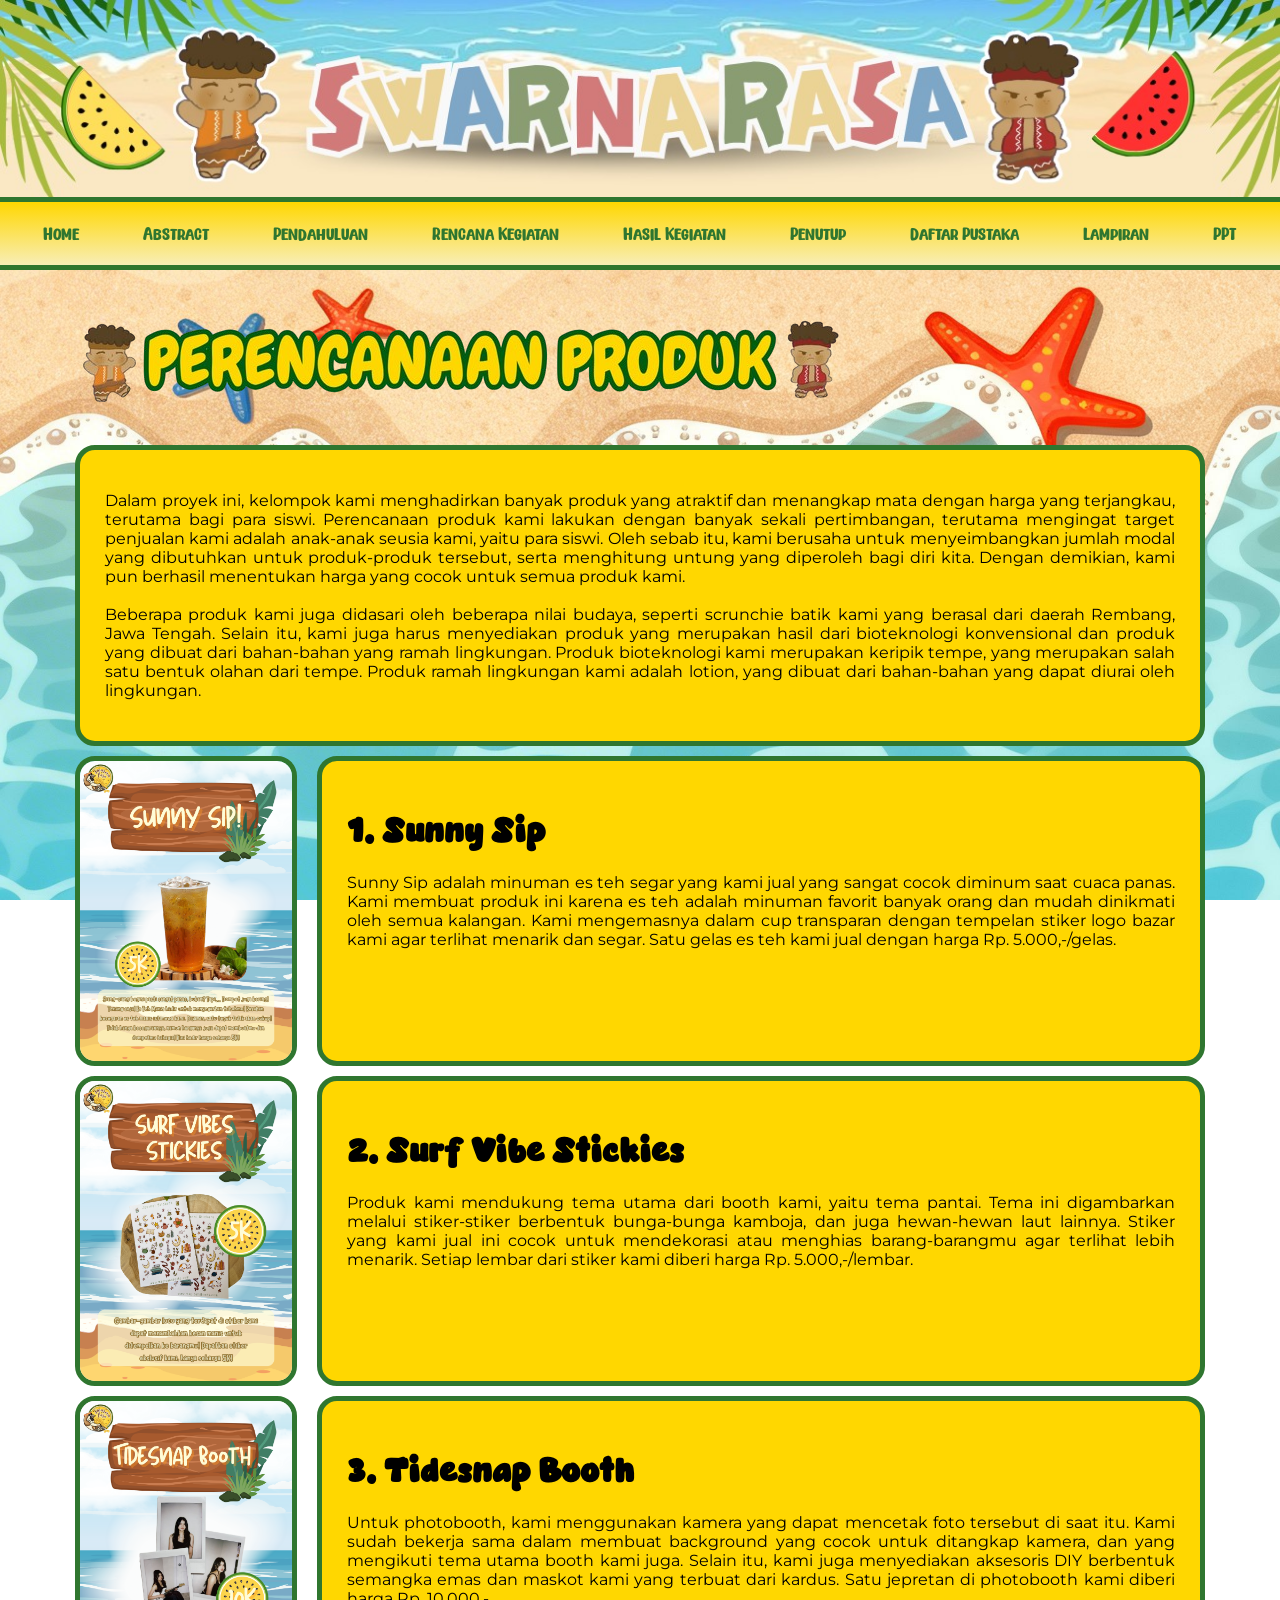
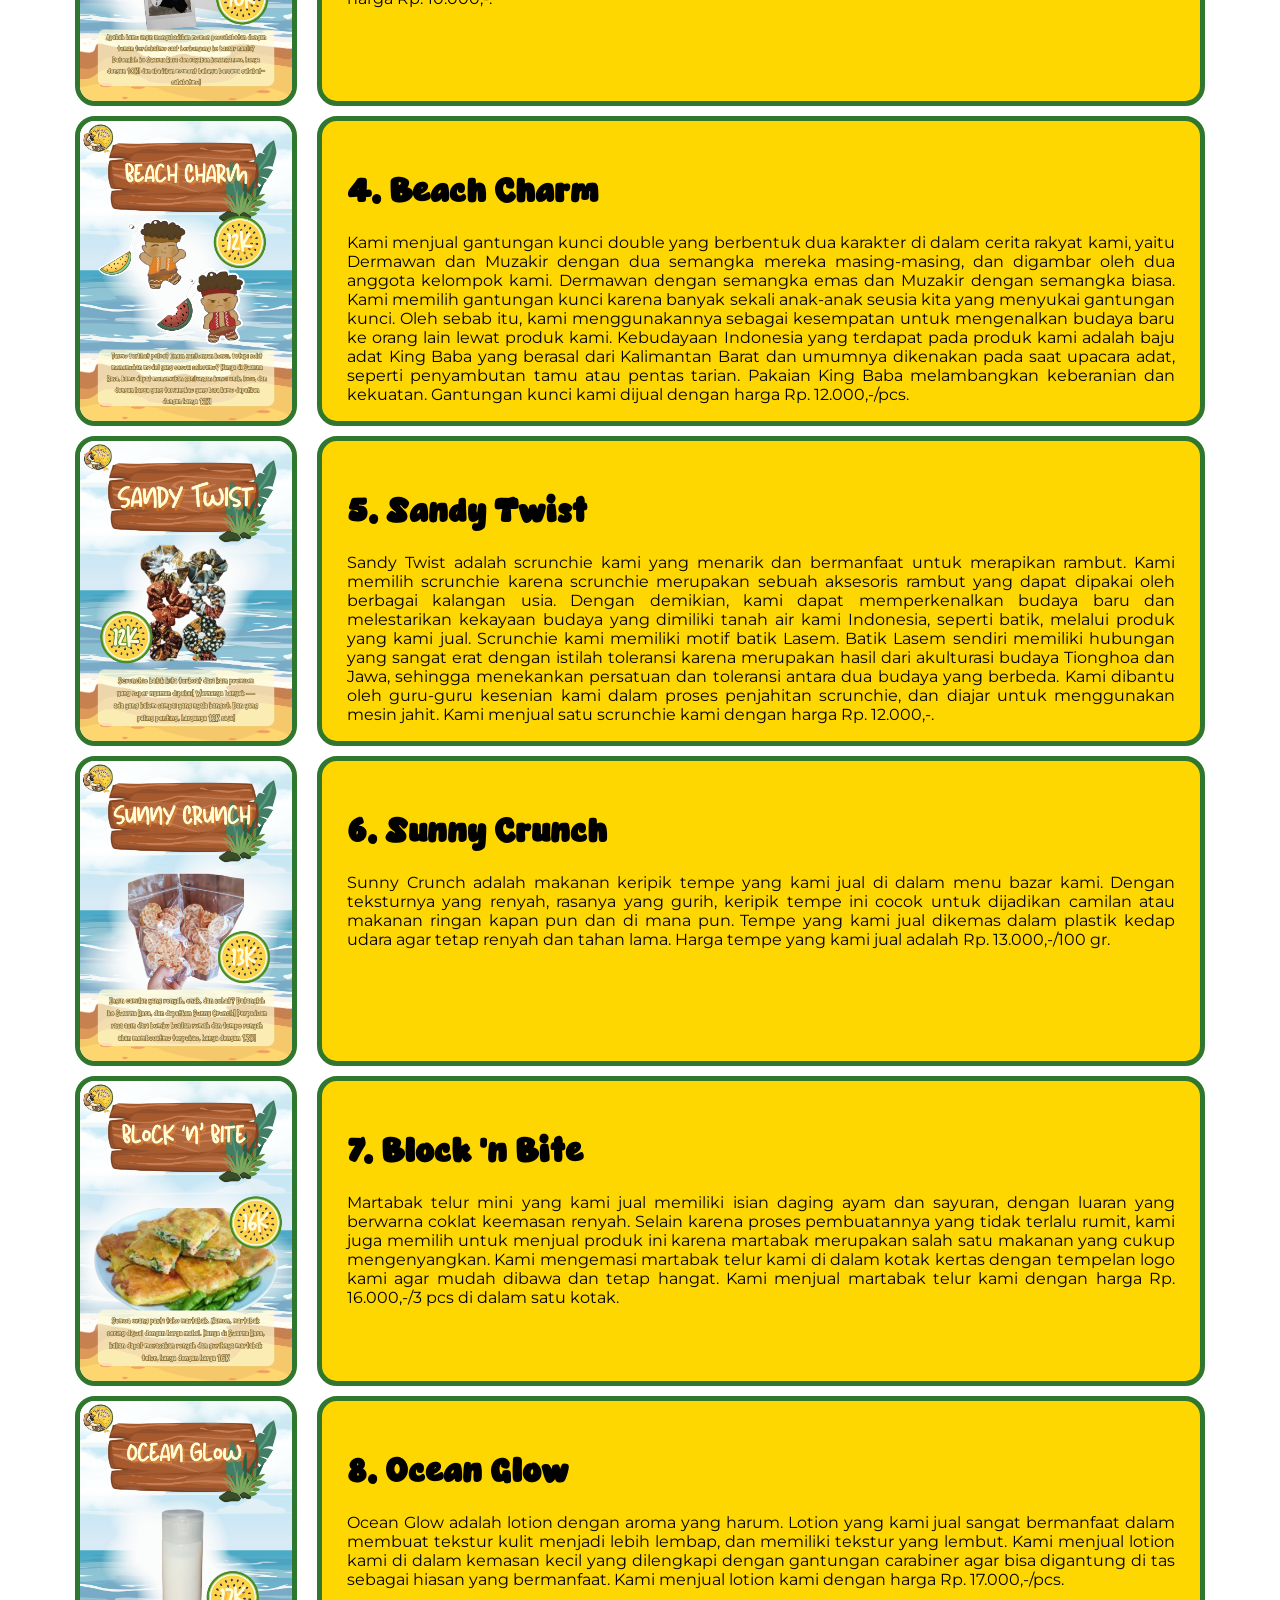
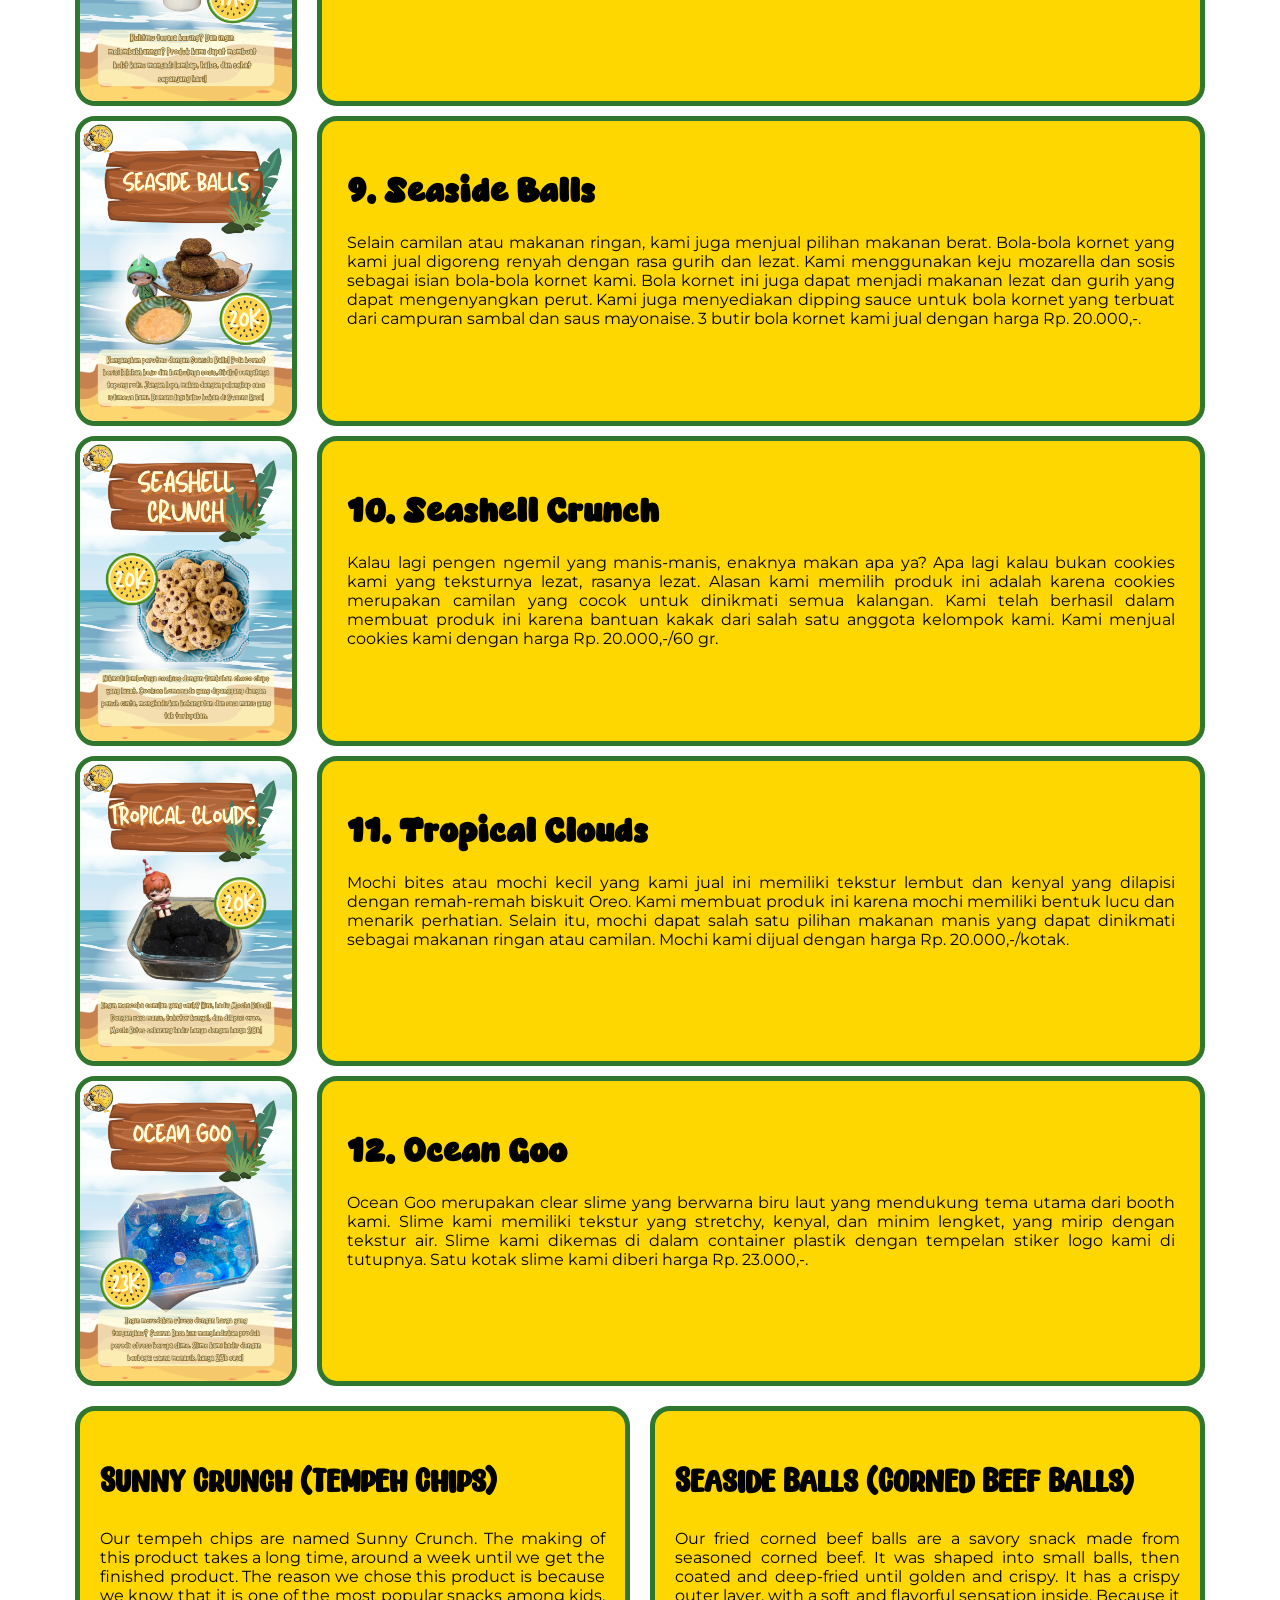
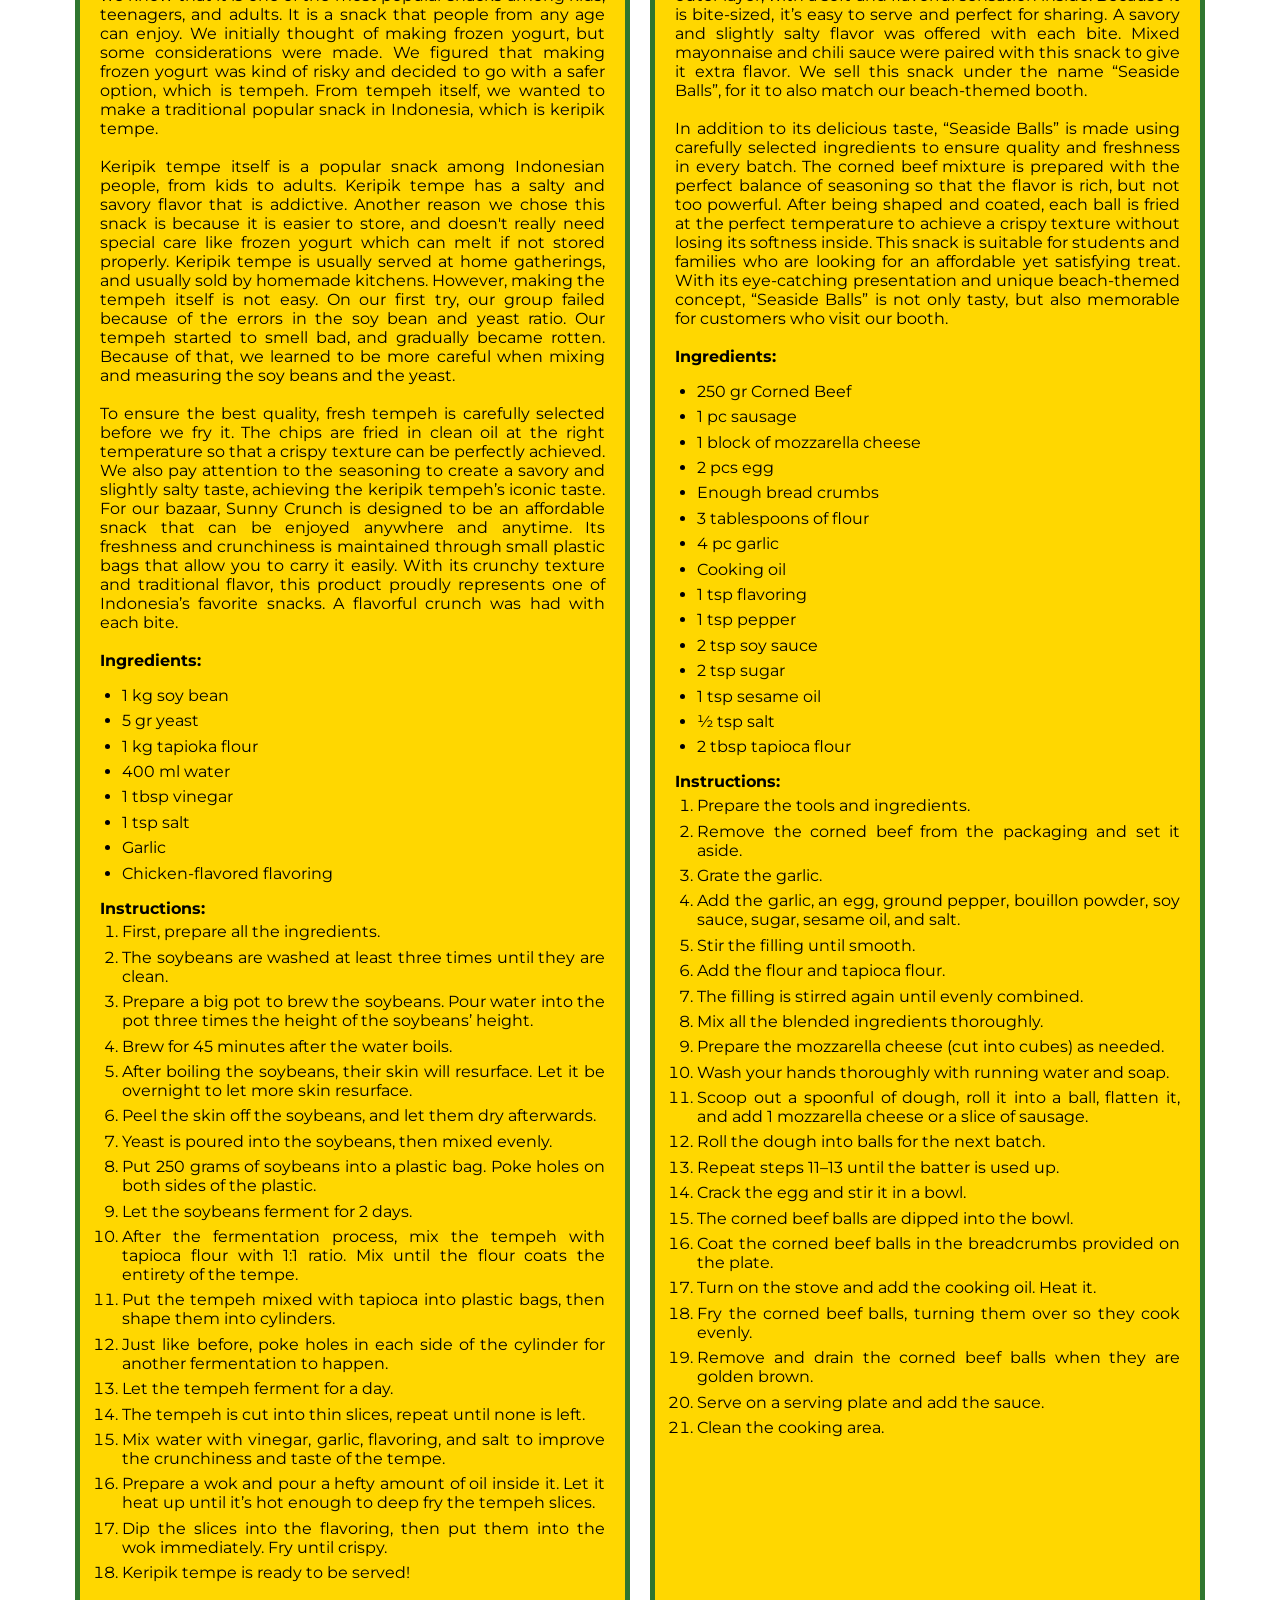
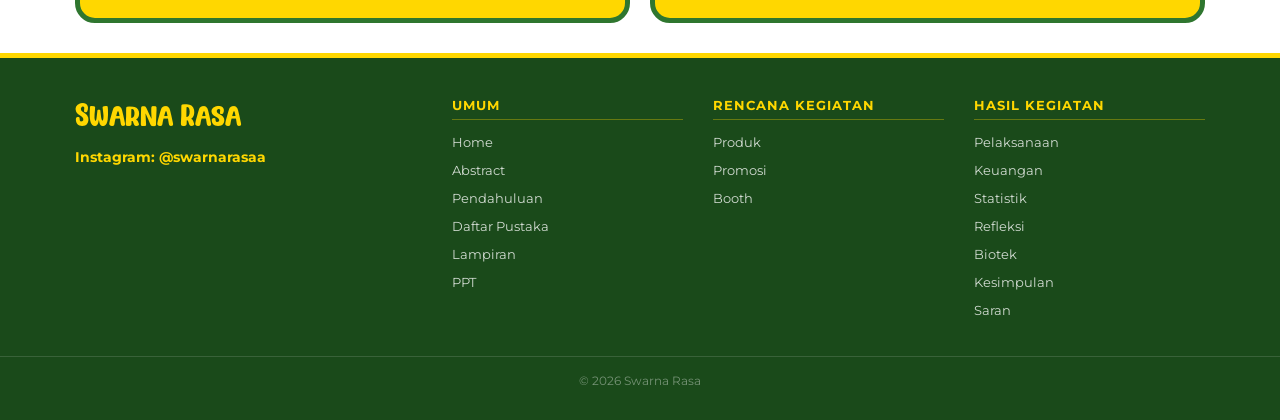
<file: perencanaanproduk.html>
<!doctype html>

<html>

<head>
  <meta charset="UTF-8" />
  <meta name="viewport" content="width=device-width, initial-scale=1.0">
  <title>Perencanaan Produk</title>
  <link rel="stylesheet" href="style.css" />
  <link rel="icon" type="image/x-icon" href="favicon.ico">
  <link rel="preconnect" href="https://fonts.googleapis.com" />
  <link rel="preconnect" href="https://fonts.gstatic.com" crossorigin />
  <link
    href="https://fonts.googleapis.com/css2?family=Montserrat:wght@400;700&family=Open+Sans:wght@400;700&display=swap"
    rel="stylesheet" />
</head>

<body>
  <header>
    <div class="banner"><img src="ganjelan banner.png" alt="Banner" /></div>
    <nav>
      <div class="menu">
        <ul>
          <li><a href="index.html">Home</a></li>
          <li><a href="index.html#abstrak">Abstract</a></li>
          <li><a href="index.html#pendahuluan">Pendahuluan</a></li>
          <li class="dropdown">
            <button class="dropbtn">Rencana Kegiatan</button>
            <ul class="dropdown-content">
              <li>
                <a href="perencanaanproduk.html" class="nav-active">Perencanaan Produk</a>
              </li>

              <li>
                <a href="perencanaanpromosi.html">Perencanaan Promosi</a>
              </li>
              <li><a href="perencanaanbooth.html">Perencanaan Booth</a></li>
            </ul>
          </li>
          <li class="dropdown">
            <button class="dropbtn">Hasil Kegiatan</button>
            <ul class="dropdown-content">
              <li>
                <a href="laporanpelaksanaan.html">Laporan Pelaksanaan</a>
              </li>
              <li><a href="laporankeuangan.html">Laporan Keuangan</a></li>
              <li>
                <a href="statistikpenjualan.html">Statistik Penjualan</a>
              </li>
              <li><a href="refleksikegiatan.html">Refleksi Kegiatan</a></li>
              <li>
                <a href="biotek.html">Video Biotek</a>
              </li>
            </ul>
          </li>
          <li class="dropdown">
            <button class="dropbtn">Penutup</button>
            <ul class="dropdown-content">
              <li><a href="kesimpulan.html">Kesimpulan</a></li>
              <li><a href="kesimpulan.html#saran">Saran</a></li>
            </ul>
          </li>
          <li><a href="daftarpustaka.html">Daftar Pustaka</a></li>
          <li><a href="lampiran.html">Lampiran</a></li>
          <li><a href="ppt.html">PPT</a></li>
        </ul>
      </div>
    </nav>
  </header>
  <div class="konten">

    <img src="PERENCANAAN PRODUK.png" class="header" />

    <div class="intro-perproduksi">
      <p>Dalam proyek ini, kelompok kami menghadirkan banyak produk yang atraktif dan menangkap mata dengan harga yang
        terjangkau, terutama bagi para siswi. Perencanaan produk kami lakukan dengan banyak sekali pertimbangan,
        terutama mengingat target penjualan kami adalah anak-anak seusia kami, yaitu para siswi. Oleh sebab itu, kami
        berusaha untuk menyeimbangkan jumlah modal yang dibutuhkan untuk produk-produk tersebut, serta menghitung untung
        yang diperoleh bagi diri kita. Dengan demikian, kami pun berhasil menentukan harga yang cocok untuk semua produk
        kami.
        <br>
        <br>
        Beberapa produk kami juga didasari oleh beberapa nilai budaya, seperti scrunchie batik kami yang berasal dari
        daerah Rembang, Jawa Tengah. Selain itu, kami juga harus menyediakan produk yang merupakan hasil dari
        bioteknologi konvensional dan produk yang dibuat dari bahan-bahan yang ramah lingkungan. Produk bioteknologi
        kami merupakan keripik tempe, yang merupakan salah satu bentuk olahan dari tempe. Produk ramah lingkungan kami
        adalah lotion, yang dibuat dari bahan-bahan yang dapat diurai oleh lingkungan.
      </p>
    </div>

    <div class="container" id="sunny-sip">
      <img class="gambarproduk" src="sunny sip.png" alt="Gambar Produk" />
      <div class="deskripsiproduk">
        <h1>1. Sunny Sip</h1>
        <p>
          Sunny Sip adalah minuman es teh segar yang kami jual yang sangat cocok diminum saat cuaca panas. Kami membuat
          produk ini karena es teh adalah minuman favorit banyak orang dan mudah dinikmati oleh semua kalangan. Kami
          mengemasnya dalam cup transparan dengan tempelan stiker logo bazar kami agar terlihat menarik dan segar. Satu
          gelas es teh kami jual dengan harga Rp. 5.000,-/gelas.
        </p>
      </div>
    </div>

    <div class="container" id="surf-vibe-stickies">
      <img class="gambarproduk" src="surf vibe stickies.png" alt="Gambar Produk" />
      <div class="deskripsiproduk">
        <h1>2. Surf Vibe Stickies</h1>
        <p>
          Produk kami mendukung tema utama dari booth kami, yaitu tema pantai. Tema ini digambarkan melalui
          stiker-stiker berbentuk bunga-bunga kamboja, dan juga hewan-hewan laut lainnya. Stiker yang kami jual ini
          cocok untuk mendekorasi atau menghias barang-barangmu agar terlihat lebih menarik. Setiap lembar dari stiker
          kami diberi harga Rp. 5.000,-/lembar.
        </p>
      </div>
    </div>

    <div class="container" id="tidesnap-booth">
      <img class="gambarproduk" src="tidesnap booth.png" alt="Gambar Produk" />
      <div class="deskripsiproduk">
        <h1>3. Tidesnap Booth</h1>
        <p>
          Untuk photobooth, kami menggunakan kamera yang dapat mencetak foto tersebut di saat itu. Kami sudah bekerja
          sama dalam membuat background yang cocok untuk ditangkap kamera, dan yang mengikuti tema utama booth kami
          juga. Selain itu, kami juga menyediakan aksesoris DIY berbentuk semangka emas dan maskot kami yang terbuat
          dari kardus. Satu jepretan di photobooth kami diberi harga Rp. 10.000,-.
        </p>
      </div>
    </div>

    <div class="container" id="beach-charm">
      <img class="gambarproduk" src="beach charm.png" alt="Gambar Produk" />
      <div class="deskripsiproduk">
        <h1>4. Beach Charm</h1>
        <p>
          Kami menjual gantungan kunci double yang berbentuk dua karakter di dalam cerita rakyat kami, yaitu Dermawan dan
          Muzakir dengan dua semangka mereka masing-masing, dan digambar oleh dua anggota kelompok kami. Dermawan dengan semangka emas dan Muzakir dengan
          semangka biasa. Kami memilih gantungan kunci karena banyak sekali anak-anak seusia kita yang menyukai gantungan kunci. Oleh sebab itu, 
          kami menggunakannya sebagai kesempatan untuk mengenalkan budaya baru ke orang lain lewat produk kami. 
          Kebudayaan Indonesia yang terdapat pada produk kami adalah baju adat King Baba yang berasal dari Kalimantan Barat dan umumnya dikenakan pada saat upacara adat,
          seperti penyambutan tamu atau pentas tarian. Pakaian King Baba melambangkan keberanian dan kekuatan. Gantungan kunci kami dijual dengan harga 
          Rp. 12.000,-/pcs.
        </p>
      </div>
    </div>

    <div class="container" id="sandy-twist">
      <img class="gambarproduk" src="sandy twist.png" alt="Gambar Produk" />
      <div class="deskripsiproduk">
        <h1>5. Sandy Twist</h1>
        <p>
          Sandy Twist adalah scrunchie kami yang menarik dan bermanfaat untuk merapikan rambut. Kami memilih scrunchie karena scrunchie merupakan sebuah aksesoris rambut yang dapat dipakai oleh berbagai kalangan
          usia. Dengan demikian, kami dapat memperkenalkan budaya baru dan melestarikan kekayaan budaya yang
          dimiliki tanah air kami Indonesia, seperti batik, melalui produk yang kami jual. Scrunchie kami memiliki motif batik Lasem. Batik Lasem sendiri memiliki hubungan yang sangat erat dengan
          istilah toleransi karena merupakan hasil dari akulturasi budaya Tionghoa dan Jawa, sehingga menekankan persatuan dan toleransi antara dua budaya yang berbeda. Kami dibantu oleh guru-guru kesenian kami dalam proses penjahitan scrunchie, dan diajar untuk menggunakan mesin jahit. Kami menjual satu scrunchie kami dengan harga Rp.
          12.000,-.          
        </p>
      </div>
    </div>

    <div class="container" id="sunny-crunch">
      <img class="gambarproduk" src="sunny crunch.png" alt="Gambar Produk" />
      <div class="deskripsiproduk">
        <h1>6. Sunny Crunch</h1>
        <p>
          Sunny Crunch adalah makanan keripik tempe yang kami jual di dalam menu bazar kami. Dengan teksturnya yang
          renyah, rasanya yang gurih, keripik tempe ini cocok untuk dijadikan camilan atau makanan ringan kapan pun dan
          di mana pun. Tempe yang kami jual dikemas dalam plastik kedap udara agar tetap renyah dan tahan lama. Harga
          tempe yang kami jual adalah Rp. 13.000,-/100 gr.
        </p>
      </div>
    </div>

    <div class="container" id="block-n-bite">
      <img class="gambarproduk" src="block n bite.png" alt="Gambar Produk" />
      <div class="deskripsiproduk">
        <h1>7. Block 'n Bite</h1>
        <p>
          Martabak telur mini yang kami jual memiliki isian daging ayam dan sayuran, dengan luaran yang berwarna coklat
          keemasan renyah. Selain karena proses pembuatannya yang tidak terlalu rumit, kami juga memilih untuk menjual
          produk ini karena martabak merupakan salah satu makanan yang cukup mengenyangkan. Kami mengemasi martabak
          telur kami di dalam kotak kertas dengan tempelan logo kami agar mudah dibawa dan tetap hangat. Kami menjual
          martabak telur kami dengan harga Rp. 16.000,-/3 pcs di dalam satu kotak.
        </p>
      </div>
    </div>

    <div class="container" id="ocean-glow">
      <img class="gambarproduk" src="ocean glow.png" alt="Gambar Produk" />
      <div class="deskripsiproduk">
        <h1>8. Ocean Glow</h1>
        <p>
          Ocean Glow adalah lotion dengan aroma yang harum. Lotion yang kami jual sangat bermanfaat dalam membuat
          tekstur kulit menjadi lebih lembap, dan memiliki tekstur yang lembut. Kami menjual lotion kami di dalam
          kemasan kecil yang dilengkapi dengan gantungan carabiner agar bisa digantung di tas sebagai hiasan yang
          bermanfaat. Kami menjual lotion kami dengan harga Rp. 17.000,-/pcs.
        </p>
      </div>
    </div>

    <div class="container" id="seaside-ball">
      <img class="gambarproduk" src="seaside balls.png" alt="Gambar Produk" />
      <div class="deskripsiproduk">
        <h1>9. Seaside Balls</h1>
        <p>
          Selain camilan atau makanan ringan, kami juga menjual pilihan makanan berat. Bola-bola kornet yang kami jual
          digoreng renyah dengan rasa gurih dan lezat. Kami menggunakan keju mozarella dan sosis sebagai isian bola-bola
          kornet kami. Bola kornet ini juga dapat menjadi makanan lezat dan gurih yang dapat mengenyangkan perut. Kami
          juga menyediakan dipping sauce untuk bola kornet yang terbuat dari campuran sambal dan saus mayonaise. 3 butir
          bola kornet kami jual dengan harga Rp. 20.000,-.
        </p>
      </div>
    </div>

    <div class="container" id="seashell-crunch">
      <img class="gambarproduk" src="seashell crunch.png" alt="Gambar Produk" />
      <div class="deskripsiproduk">
        <h1>10. Seashell Crunch</h1>
        <p>
          Kalau lagi pengen ngemil yang manis-manis, enaknya makan apa ya? Apa lagi kalau bukan cookies kami yang
          teksturnya lezat, rasanya lezat. Alasan kami memilih produk ini adalah karena cookies merupakan camilan yang
          cocok untuk dinikmati semua kalangan. Kami telah berhasil dalam membuat produk ini karena bantuan kakak dari
          salah satu anggota kelompok kami. Kami menjual cookies kami dengan harga Rp. 20.000,-/60 gr.
        </p>
      </div>
    </div>

    <div class="container" id="tropical-clouds">
      <img class="gambarproduk" src="tropical clouds.png" alt="Gambar Produk" />
      <div class="deskripsiproduk">
        <h1>11. Tropical Clouds</h1>
        <p>
          Mochi bites atau mochi kecil yang kami jual ini memiliki tekstur lembut dan kenyal yang dilapisi dengan
          remah-remah biskuit Oreo. Kami membuat produk ini karena mochi memiliki bentuk lucu dan menarik perhatian.
          Selain itu, mochi dapat salah satu pilihan makanan manis yang dapat dinikmati sebagai makanan ringan atau
          camilan. Mochi kami dijual dengan harga Rp. 20.000,-/kotak.
        </p>
      </div>
    </div>

    <div class="container" id="ocean-goo">
      <img class="gambarproduk" src="ocean goo.png" alt="Gambar Produk" />
      <div class="deskripsiproduk">
        <h1>12. Ocean Goo</h1>
        <p>
          Ocean Goo merupakan clear slime yang berwarna biru laut yang mendukung tema utama dari booth kami. Slime kami
          memiliki tekstur yang stretchy, kenyal, dan minim lengket, yang mirip dengan tekstur air. Slime kami dikemas
          di dalam container plastik dengan tempelan stiker logo kami di tutupnya. Satu kotak slime kami diberi harga
          Rp. 23.000,-.
        </p>
      </div>
    </div>
    <div class="container-procedure">
      <div class="procedure-text">
        <h3>Sunny Crunch (Tempeh Chips)</h3>
        <p>Our tempeh chips are named Sunny Crunch. The making of this product takes a long time, around a week until we
          get the finished product. The reason we chose this product is because we know that it is one of the most
          popular snacks among kids, teenagers, and adults. It is a snack that people from any age can enjoy. We
          initially thought of making frozen yogurt, but some considerations were made. We figured that making frozen
          yogurt was kind of risky and decided to go with a safer option, which is tempeh. From tempeh itself, we wanted
          to make a traditional popular snack in Indonesia, which is keripik tempe.
          <br>
          <br>
          Keripik tempe itself is a popular snack among Indonesian people, from kids to adults. Keripik tempe has a
          salty and savory flavor that is addictive. Another reason we chose this snack is because it is easier to
          store, and doesn't really need special care like frozen yogurt which can melt if not stored properly. Keripik
          tempe is usually served at home gatherings, and usually sold by homemade kitchens. However, making the tempeh
          itself is not easy. On our first try, our group failed because of the errors in the soy bean and yeast ratio.
          Our tempeh started to smell bad, and gradually became rotten. Because of that, we learned to be more careful
          when mixing and measuring the soy beans and the yeast.
          <br>
          <br>
          To ensure the best quality, fresh tempeh is carefully selected before we fry it. The chips are fried in clean
          oil at the right temperature so that a crispy texture can be perfectly achieved. We also pay attention to the
          seasoning to create a savory and slightly salty taste, achieving the keripik tempeh’s iconic taste. For our
          bazaar, Sunny Crunch is designed to be an affordable snack that can be enjoyed anywhere and anytime. Its
          freshness and crunchiness is maintained through small plastic bags that allow you to carry it easily. With its
          crunchy texture and traditional flavor, this product proudly represents one of Indonesia’s favorite snacks. A
          flavorful crunch was had with each bite.
          <br>
          <br>
          <strong>Ingredients:</strong>
        <ul class="produk-ingredients">
          <li>1 kg soy bean</li>
          <li>5 gr yeast</li>
          <li>1 kg tapioka flour</li>
          <li>400 ml water</li>
          <li>1 tbsp vinegar</li>
          <li>1 tsp salt</li>
          <li>Garlic</li>
          <li>Chicken-flavored flavoring</li>
        </ul>
        <strong>Instructions:</strong>
        <ol class="produk-instructions">
          <li>First, prepare all the ingredients.</li>
          <li>The soybeans are washed at least three times until they are clean.</li>
          <li>Prepare a big pot to brew the soybeans. Pour water into the pot three times the height of the soybeans’
            height.</li>
          <li>Brew for 45 minutes after the water boils.</li>
          <li>After boiling the soybeans, their skin will resurface. Let it be overnight to let more skin resurface.
          </li>
          <li>Peel the skin off the soybeans, and let them dry afterwards.</li>
          <li>Yeast is poured into the soybeans, then mixed evenly.</li>
          <li>Put 250 grams of soybeans into a plastic bag. Poke holes on both sides of the plastic.</li>
          <li>Let the soybeans ferment for 2 days.</li>
          <li>After the fermentation process, mix the tempeh with tapioca flour with 1:1 ratio. Mix until the flour
            coats the entirety of the tempe.</li>
          <li>Put the tempeh mixed with tapioca into plastic bags, then shape them into cylinders.</li>
          <li>Just like before, poke holes in each side of the cylinder for another fermentation to happen.</li>
          <li>Let the tempeh ferment for a day.</li>
          <li>The tempeh is cut into thin slices, repeat until none is left.</li>
          <li>Mix water with vinegar, garlic, flavoring, and salt to improve the crunchiness and taste of the tempe.
          </li>
          <li>Prepare a wok and pour a hefty amount of oil inside it. Let it heat up until it’s hot enough to deep fry
            the tempeh slices.</li>
          <li>Dip the slices into the flavoring, then put them into the wok immediately. Fry until crispy.</li>
          <li>Keripik tempe is ready to be served!</li>
        </ol>
        </p>
      </div>
      <div class="procedure-text">
        <h3>Seaside Balls (Corned Beef Balls)</h3>
        <p>Our fried corned beef balls are a savory snack made from seasoned corned beef. It was shaped into small
          balls,
          then coated and deep-fried until golden and crispy. It has a crispy outer layer, with a soft and flavorful
          sensation inside. Because it is bite-sized, it’s easy to serve and perfect for sharing. A savory and slightly
          salty flavor was offered with each bite. Mixed mayonnaise and chili sauce were paired with this snack to give
          it extra flavor. We sell this snack under the name “Seaside Balls”, for it to also match our beach-themed
          booth.
          <br>
          <br>
          In addition to its delicious taste, “Seaside Balls” is made using carefully selected ingredients to ensure
          quality and freshness in every batch. The corned beef mixture is prepared with the perfect balance of
          seasoning so that the flavor
          is rich, but not too powerful. After being shaped and coated, each ball is fried at the perfect temperature to
          achieve a crispy texture without losing its softness inside. This snack is suitable for students and families
          who are looking for an affordable yet satisfying treat. With its eye-catching presentation and unique
          beach-themed concept, “Seaside Balls” is not only tasty, but also memorable for customers who visit our booth.
          <br>
          <br>
          <strong>Ingredients:</strong>
        <ul class="produk-ingredients">
          <li>250 gr Corned Beef</li>
          <li>1 pc sausage</li>
          <li>1 block of mozzarella cheese</li>
          <li>2 pcs egg</li>
          <li>Enough bread crumbs</li>
          <li>3 tablespoons of flour</li>
          <li>4 pc garlic</li>
          <li>Cooking oil</li>
          <li>1 tsp flavoring</li>
          <li>1 tsp pepper</li>
          <li>2 tsp soy sauce</li>
          <li>2 tsp sugar</li>
          <li>1 tsp sesame oil</li>
          <li>½ tsp salt</li>
          <li>2 tbsp tapioca flour</li>
        </ul>
        <strong>Instructions:</strong>
        <ol class="produk-instructions">
          <li>Prepare the tools and ingredients.</li>
          <li>Remove the corned beef from the packaging and set it aside.</li>
          <li>Grate the garlic.</li>
          <li>Add the garlic, an egg, ground pepper, bouillon powder, soy sauce, sugar, sesame oil, and salt.</li>
          <li>Stir the filling until smooth.</li>
          <li>Add the flour and tapioca flour.</li>
          <li>The filling is stirred again until evenly combined.</li>
          <li>Mix all the blended ingredients thoroughly.</li>
          <li>Prepare the mozzarella cheese (cut into cubes) as needed.</li>
          <li>Wash your hands thoroughly with running water and soap.</li>
          <li>Scoop out a spoonful of dough, roll it into a ball, flatten it, and add 1 mozzarella cheese or a slice of
            sausage.</li>
          <li>Roll the dough into balls for the next batch.</li>
          <li>Repeat steps 11–13 until the batter is used up.</li>
          <li>Crack the egg and stir it in a bowl.</li>
          <li>The corned beef balls are dipped into the bowl.</li>
          <li>Coat the corned beef balls in the breadcrumbs provided on the plate.</li>
          <li>Turn on the stove and add the cooking oil. Heat it.</li>
          <li>Fry the corned beef balls, turning them over so they cook evenly.</li>
          <li>Remove and drain the corned beef balls when they are golden brown.</li>
          <li>Serve on a serving plate and add the sauce.</li>
          <li>Clean the cooking area.</li>
        </ol>
        </p>
      </div>

    </div>

  </div>

  <script src="main.js"></script>

  <footer>
    <div class="footer-inner">
      <div class="footer-brand">
        <p>Swarna Rasa</p>
        <div class="footer-ig">
          <a href="https://www.instagram.com/swarnarasaa/" target="_blank">
            Instagram: @swarnarasaa
          </a>
        </div>
      </div>
      <div class="footer-col">
        <h4>Umum</h4>
        <ul>
          <li><a href="index.html">Home</a></li>
          <li><a href="index.html#abstrak">Abstract</a></li>
          <li><a href="index.html#pendahuluan">Pendahuluan</a></li>
          <li><a href="daftarpustaka.html">Daftar Pustaka</a></li>
          <li><a href="lampiran.html">Lampiran</a></li>
          <li><a href="ppt.html">PPT</a></li>
        </ul>
      </div>
      <div class="footer-col">
        <h4>Rencana Kegiatan</h4>
        <ul>
          <li><a href="perencanaanproduk.html">Produk</a></li>
          <li><a href="perencanaanpromosi.html">Promosi</a></li>
          <li><a href="perencanaanbooth.html">Booth</a></li>
        </ul>
      </div>
      <div class="footer-col">
        <h4>Hasil Kegiatan</h4>
        <ul>
          <li><a href="laporanpelaksanaan.html">Pelaksanaan</a></li>
          <li><a href="laporankeuangan.html">Keuangan</a></li>
          <li><a href="statistikpenjualan.html">Statistik</a></li>
          <li><a href="refleksikegiatan.html">Refleksi</a></li>
          <li><a href="biotek.html">Biotek</a></li>
          <li><a href="kesimpulan.html">Kesimpulan</a></li>
          <li><a href="kesimpulan.html#saran">Saran</a></li>
        </ul>
      </div>
    </div>
    <p class="footer-copyright">© 2026 Swarna Rasa</p>
  </footer>
</body>

</html>
</file>
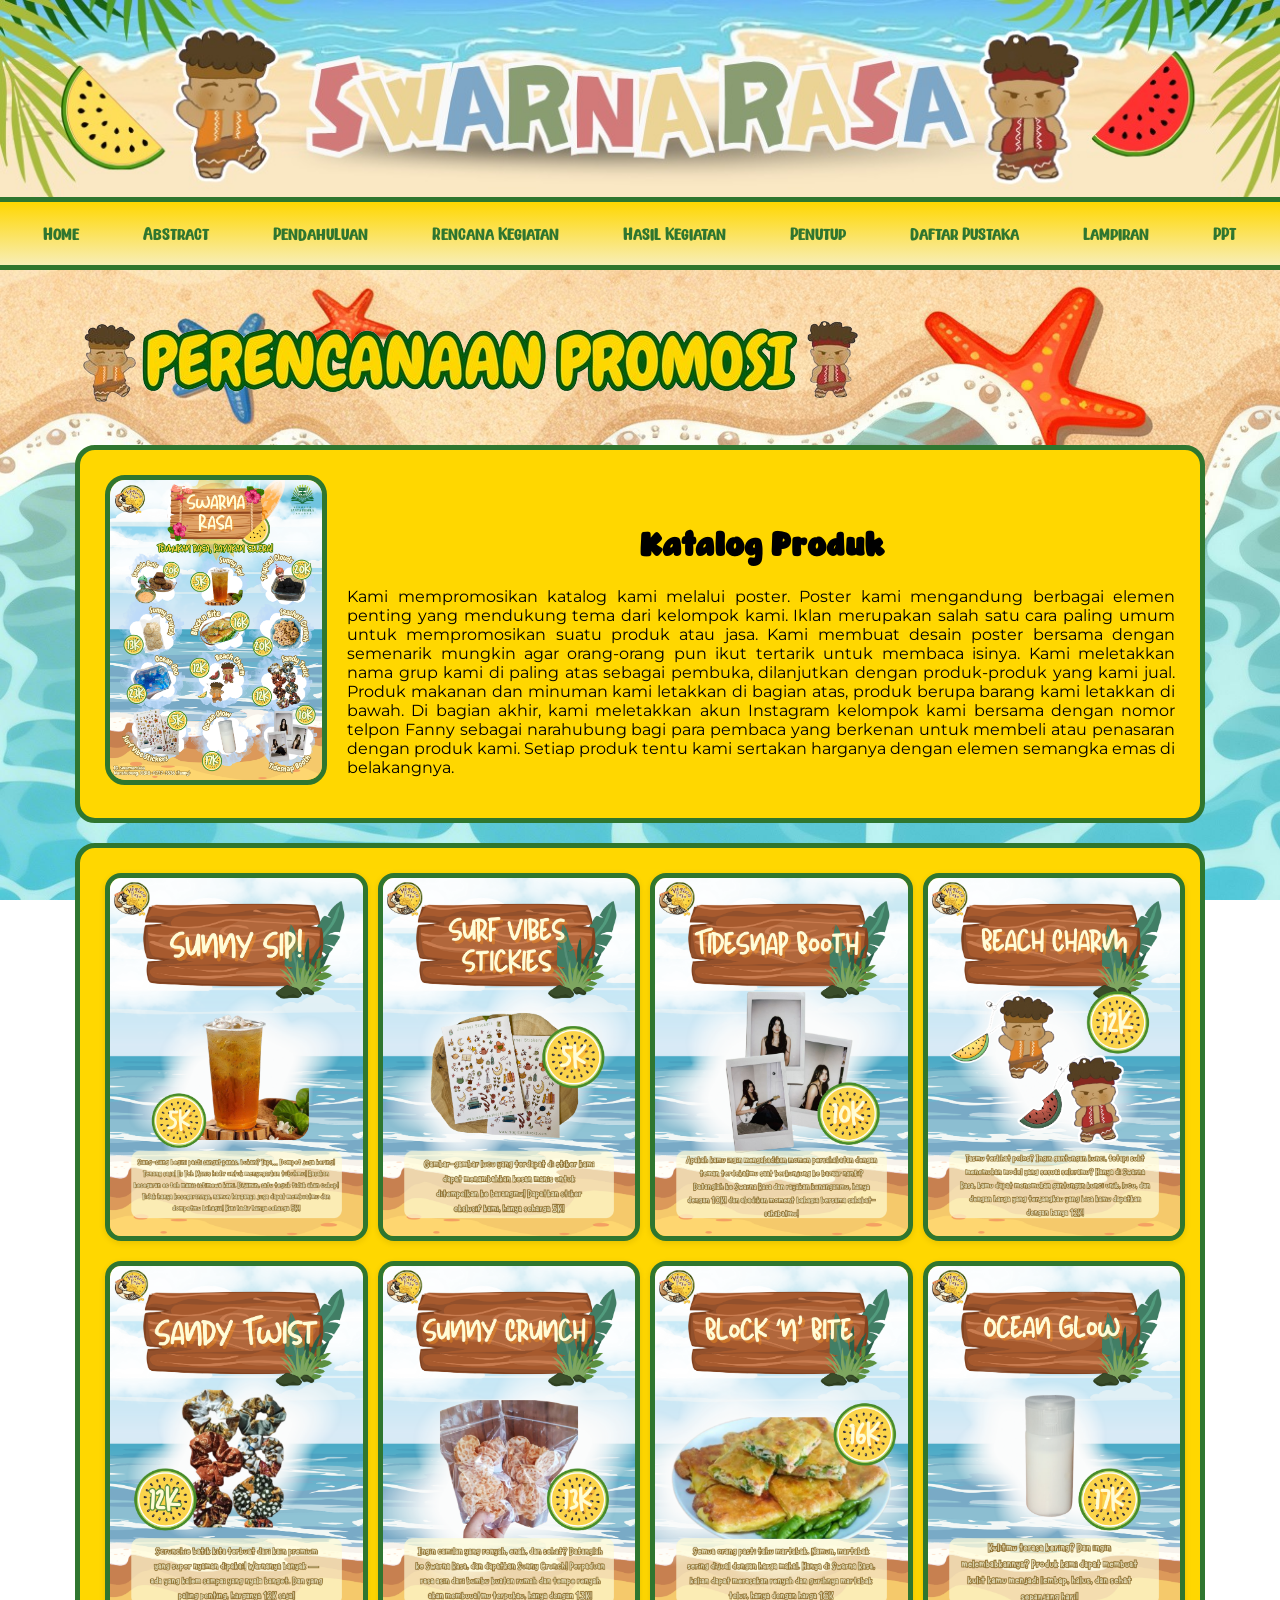
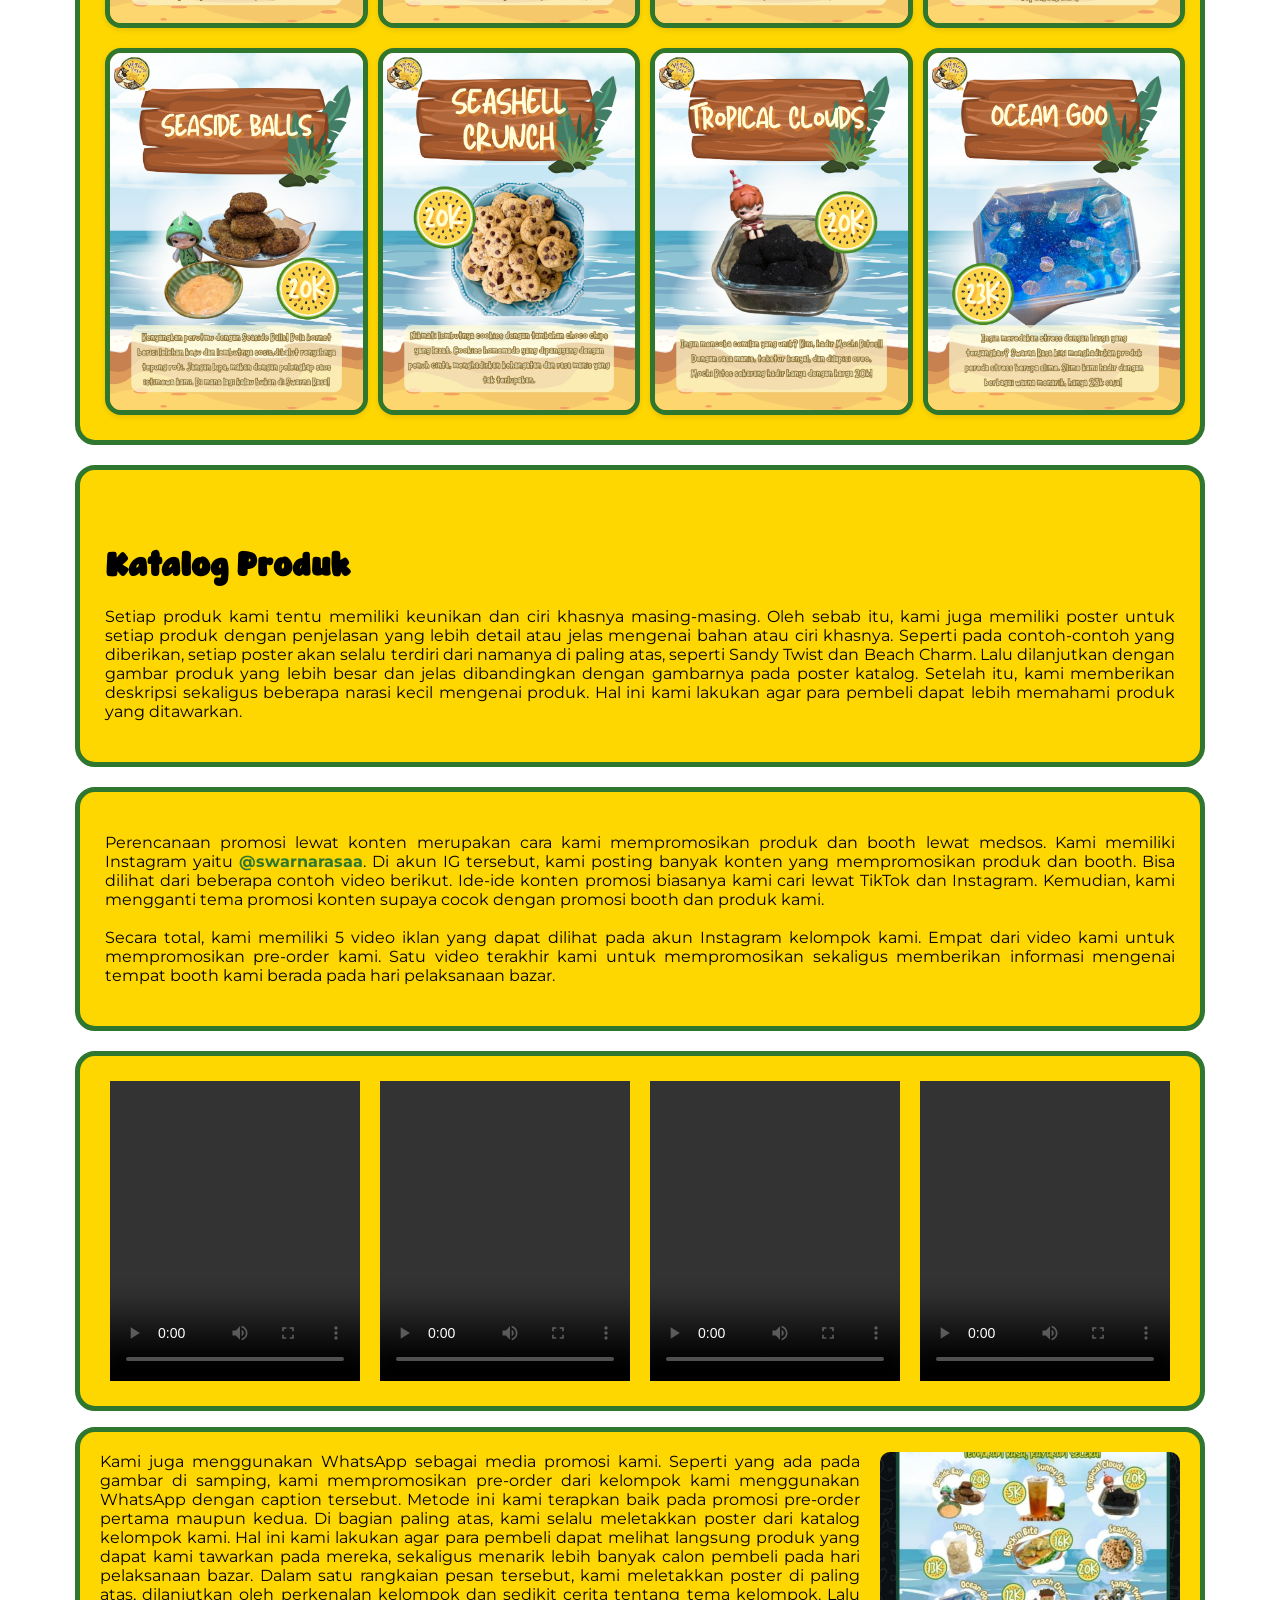
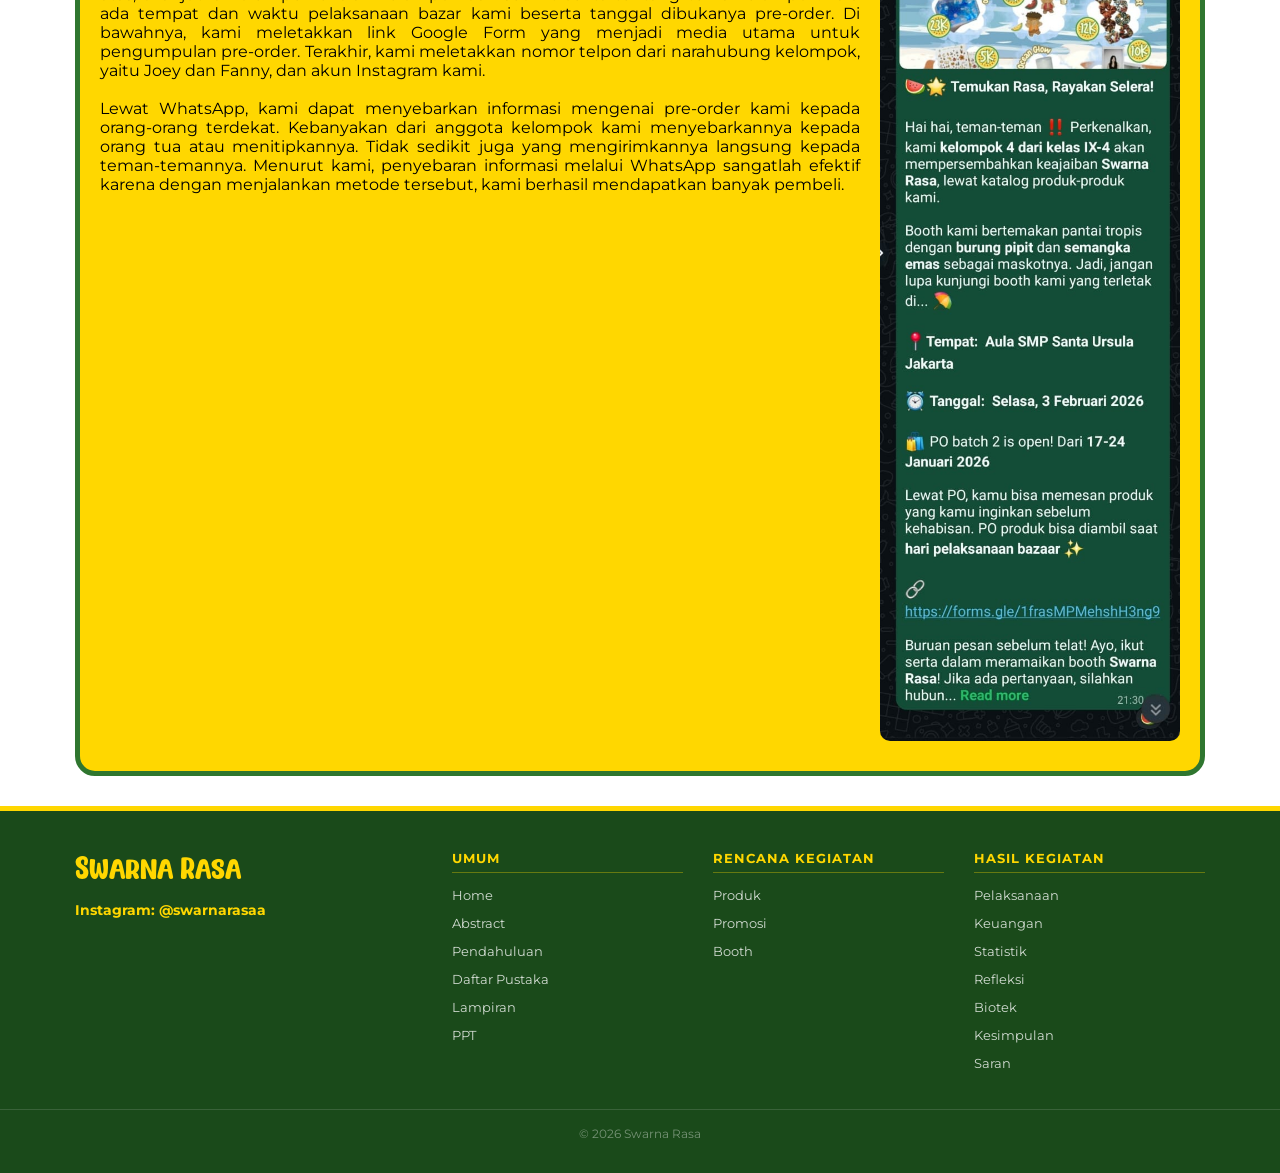
<file: perencanaanpromosi.html>
<!DOCTYPE html>

<html>

<head>
    <title>Perencanaan Promosi</title>
    <meta charset="UTF-8">
    <meta name="viewport" content="width=device-width, initial-scale=1.0">
    <link rel="stylesheet" href="style.css">
    <link rel="icon" type="image/x-icon" href="favicon.ico">
    <link rel="preconnect" href="https://fonts.googleapis.com"/>
    <link rel="preconnect" href="https://fonts.gstatic.com" crossorigin/>
    <link href="https://fonts.googleapis.com/css2?family=Montserrat:wght@400;700&family=Open+Sans:wght@400;700&display=swap" rel="stylesheet"/>
</head>

<body>
    <header>
      <div class="banner"><img src="ganjelan banner.png" alt="Banner" /></div>
      <nav>
        <div class="menu">
          <ul>
            <li><a href="index.html">Home</a></li>
            <li><a href="index.html#abstrak">Abstract</a></li>
            <li><a href="index.html#pendahuluan">Pendahuluan</a></li>
            <li class="dropdown">
              <button class="dropbtn">Rencana Kegiatan</button>
              <ul class="dropdown-content">
                <li><a href="perencanaanproduk.html">Perencanaan Produk</a></li>
                <li><a href="perencanaanpromosi.html" class="nav-active">Perencanaan Promosi</a></li>
                <li><a href="perencanaanbooth.html">Perencanaan Booth</a></li>
              </ul>
            </li>
            <li class="dropdown">
              <button class="dropbtn">Hasil Kegiatan</button>
              <ul class="dropdown-content">
                <li><a href="laporanpelaksanaan.html">Laporan Pelaksanaan</a></li>
                <li><a href="laporankeuangan.html">Laporan Keuangan</a></li>
                <li><a href="statistikpenjualan.html">Statistik Penjualan</a></li>
                <li><a href="refleksikegiatan.html">Refleksi Kegiatan</a></li>
                <li><a href="biotek.html">Video Biotek</a></li>
              </ul>
            </li>
            <li class="dropdown">
              <button class="dropbtn">Penutup</button>
              <ul class="dropdown-content">
                <li><a href="kesimpulan.html">Kesimpulan</a></li>
                <li><a href="kesimpulan.html#saran">Saran</a></li>
              </ul>
            </li>
            <li><a href="daftarpustaka.html">Daftar Pustaka</a></li>
            <li><a href="lampiran.html">Lampiran</a></li>
            <li><a href="ppt.html">PPT</a></li>
          </ul>
        </div>
      </nav>
    </header>
    <div class="konten">

    <img src="PERENCANAAN PROMOSI.png" class="header">
    <div class="container-promosi">
        <img class="gambarpromosi" src="poster.png" alt="Gambar Poster">
        <div class="deskripsi-promosi">
          <h1>Katalog Produk</h1>
            <p>Kami mempromosikan katalog kami melalui poster. Poster kami mengandung berbagai elemen penting yang mendukung tema dari kelompok kami. Iklan merupakan salah satu cara paling umum untuk mempromosikan suatu produk atau jasa. Kami membuat desain poster bersama dengan semenarik mungkin agar orang-orang pun ikut tertarik untuk membaca isinya. Kami meletakkan nama grup kami di paling atas sebagai pembuka, dilanjutkan dengan produk-produk yang kami jual. Produk makanan dan minuman kami letakkan di bagian atas, produk berupa barang kami letakkan di bawah. Di bagian akhir, kami meletakkan akun Instagram kelompok kami bersama dengan nomor telpon Fanny sebagai narahubung bagi para pembaca yang berkenan untuk membeli atau penasaran dengan produk kami. Setiap produk tentu kami sertakan harganya dengan elemen semangka emas di belakangnya.</p>
        </div>
    </div>

    <div class="gambar-poster">
      <img src="sunny sip.png" class="poster">
      <img src="surf vibe stickies.png" class="poster">
      <img src="tidesnap booth.png" class="poster">
      <img src="beach charm.png" class="poster">
      <img src="sandy twist.png" class="poster">
      <img src="sunny crunch.png" class="poster">
      <img src="block n bite.png" class="poster">
      <img src="ocean glow.png" class="poster">
      <img src="seaside balls.png" class="poster">
      <img src="seashell crunch.png" class="poster">
      <img src="tropical clouds.png" class="poster">
      <img src="ocean goo.png" class="poster">
    </div>    

    <div class="perencanaan-promosi">
      <h1>Katalog Produk</h1>
          <p>Setiap produk kami tentu memiliki keunikan dan ciri khasnya masing-masing. Oleh sebab itu, kami juga memiliki poster untuk setiap produk dengan penjelasan yang lebih detail atau jelas mengenai bahan atau ciri khasnya. Seperti pada contoh-contoh yang diberikan, setiap poster akan selalu terdiri dari namanya di paling atas, seperti Sandy Twist dan Beach Charm. Lalu dilanjutkan dengan gambar produk yang lebih besar dan jelas dibandingkan dengan gambarnya pada poster katalog. Setelah itu, kami memberikan deskripsi sekaligus beberapa narasi kecil mengenai produk. Hal ini kami lakukan agar para pembeli dapat lebih memahami produk yang ditawarkan.</p>
    </div>

    <div class="perencanaan-promosi">
      <p>Perencanaan promosi lewat konten merupakan cara kami mempromosikan produk dan booth lewat medsos. Kami memiliki Instagram yaitu <a class="hyperlink" href="https://www.instagram.com/swarnarasaa/" target="_blank">@swarnarasaa</a>. Di akun IG tersebut, kami posting banyak konten yang mempromosikan produk dan booth. Bisa dilihat dari beberapa contoh video berikut. Ide-ide konten promosi biasanya kami cari lewat TikTok dan Instagram. Kemudian, kami mengganti tema promosi konten supaya cocok dengan promosi booth dan produk kami.
      <br>
      <br>
      Secara total, kami memiliki 5 video iklan yang dapat dilihat pada akun Instagram kelompok kami. Empat dari video kami untuk mempromosikan pre-order kami. Satu video terakhir kami untuk mempromosikan sekaligus memberikan informasi mengenai tempat booth kami berada pada hari pelaksanaan bazar.
      </p>
    </div>
    
    <div class="container-videopromosi">
        <video width="250" height="300" controls>
            <source src="videopromosi3.mp4" type="video/mp4">
        </video>
        <video width="250" height="300" controls>
            <source src="videopromosi4.mp4" type="video/mp4">
        </video>
        <video width="250" height="300" controls>
            <source src="videopromosi2.mp4" type="video/mp4">
        </video>
        <video width="250" height="300" controls>
            <source src="videopromosi1.mp4" type="video/mp4">
        </video>
    </div>

    <div class="promosi-whatsapp">
      <p>
        <img src="whatsapp.jpeg" class="fotowhatsapp" />
        Kami juga menggunakan WhatsApp sebagai media promosi kami. Seperti yang ada pada gambar di samping, kami mempromosikan pre-order dari kelompok kami menggunakan WhatsApp dengan caption tersebut. Metode ini kami terapkan baik pada promosi pre-order pertama maupun kedua. Di bagian paling atas, kami selalu meletakkan poster dari katalog kelompok kami. Hal ini kami lakukan agar para pembeli dapat melihat langsung produk yang dapat kami tawarkan pada mereka, sekaligus menarik lebih banyak calon pembeli pada hari pelaksanaan bazar. Dalam satu rangkaian pesan tersebut, kami meletakkan poster di paling atas, dilanjutkan oleh perkenalan kelompok dan sedikit cerita tentang tema kelompok. Lalu ada tempat dan waktu pelaksanaan bazar kami beserta tanggal dibukanya pre-order. Di bawahnya, kami meletakkan link Google Form yang menjadi media utama untuk pengumpulan pre-order. Terakhir, kami meletakkan nomor telpon dari narahubung kelompok, yaitu Joey dan Fanny, dan akun Instagram kami.
        <br>
        <br>
        Lewat WhatsApp, kami dapat menyebarkan informasi mengenai pre-order kami kepada orang-orang terdekat. Kebanyakan dari anggota kelompok kami menyebarkannya kepada orang tua atau menitipkannya. Tidak sedikit juga yang mengirimkannya langsung kepada teman-temannya. Menurut kami, penyebaran informasi melalui WhatsApp sangatlah efektif karena dengan menjalankan metode tersebut, kami berhasil mendapatkan banyak pembeli.

      </p>
    </div>

    </div>

    <script src="main.js"></script>

        <footer>
      <div class="footer-inner">
        <div class="footer-brand">
          <p>Swarna Rasa</p>
          <div class="footer-ig">
            <a href="https://www.instagram.com/swarnarasaa/" target="_blank">
              Instagram: 
              @swarnarasaa
            </a>
          </div>
        </div>
        <div class="footer-col">
          <h4>Umum</h4>
          <ul>
            <li><a href="index.html">Home</a></li>
            <li><a href="index.html#abstrak">Abstract</a></li>
            <li><a href="index.html#pendahuluan">Pendahuluan</a></li>
            <li><a href="daftarpustaka.html">Daftar Pustaka</a></li>
            <li><a href="lampiran.html">Lampiran</a></li>
            <li><a href="ppt.html">PPT</a></li>
          </ul>
        </div>
        <div class="footer-col">
          <h4>Rencana Kegiatan</h4>
          <ul>
            <li><a href="perencanaanproduk.html">Produk</a></li>
            <li><a href="perencanaanpromosi.html">Promosi</a></li>
            <li><a href="perencanaanbooth.html">Booth</a></li>
          </ul>
        </div>
        <div class="footer-col">
          <h4>Hasil Kegiatan</h4>
          <ul>
            <li><a href="laporanpelaksanaan.html">Pelaksanaan</a></li>
            <li><a href="laporankeuangan.html">Keuangan</a></li>
            <li><a href="statistikpenjualan.html">Statistik</a></li>
            <li><a href="refleksikegiatan.html">Refleksi</a></li>
            <li><a href="biotek.html">Biotek</a></li>
            <li><a href="kesimpulan.html">Kesimpulan</a></li>
            <li><a href="kesimpulan.html#saran">Saran</a></li>
          </ul>
        </div>
      </div>
      <p class="footer-copyright">© 2026 Swarna Rasa</p>
    </footer>
</body>

</html>
</file>
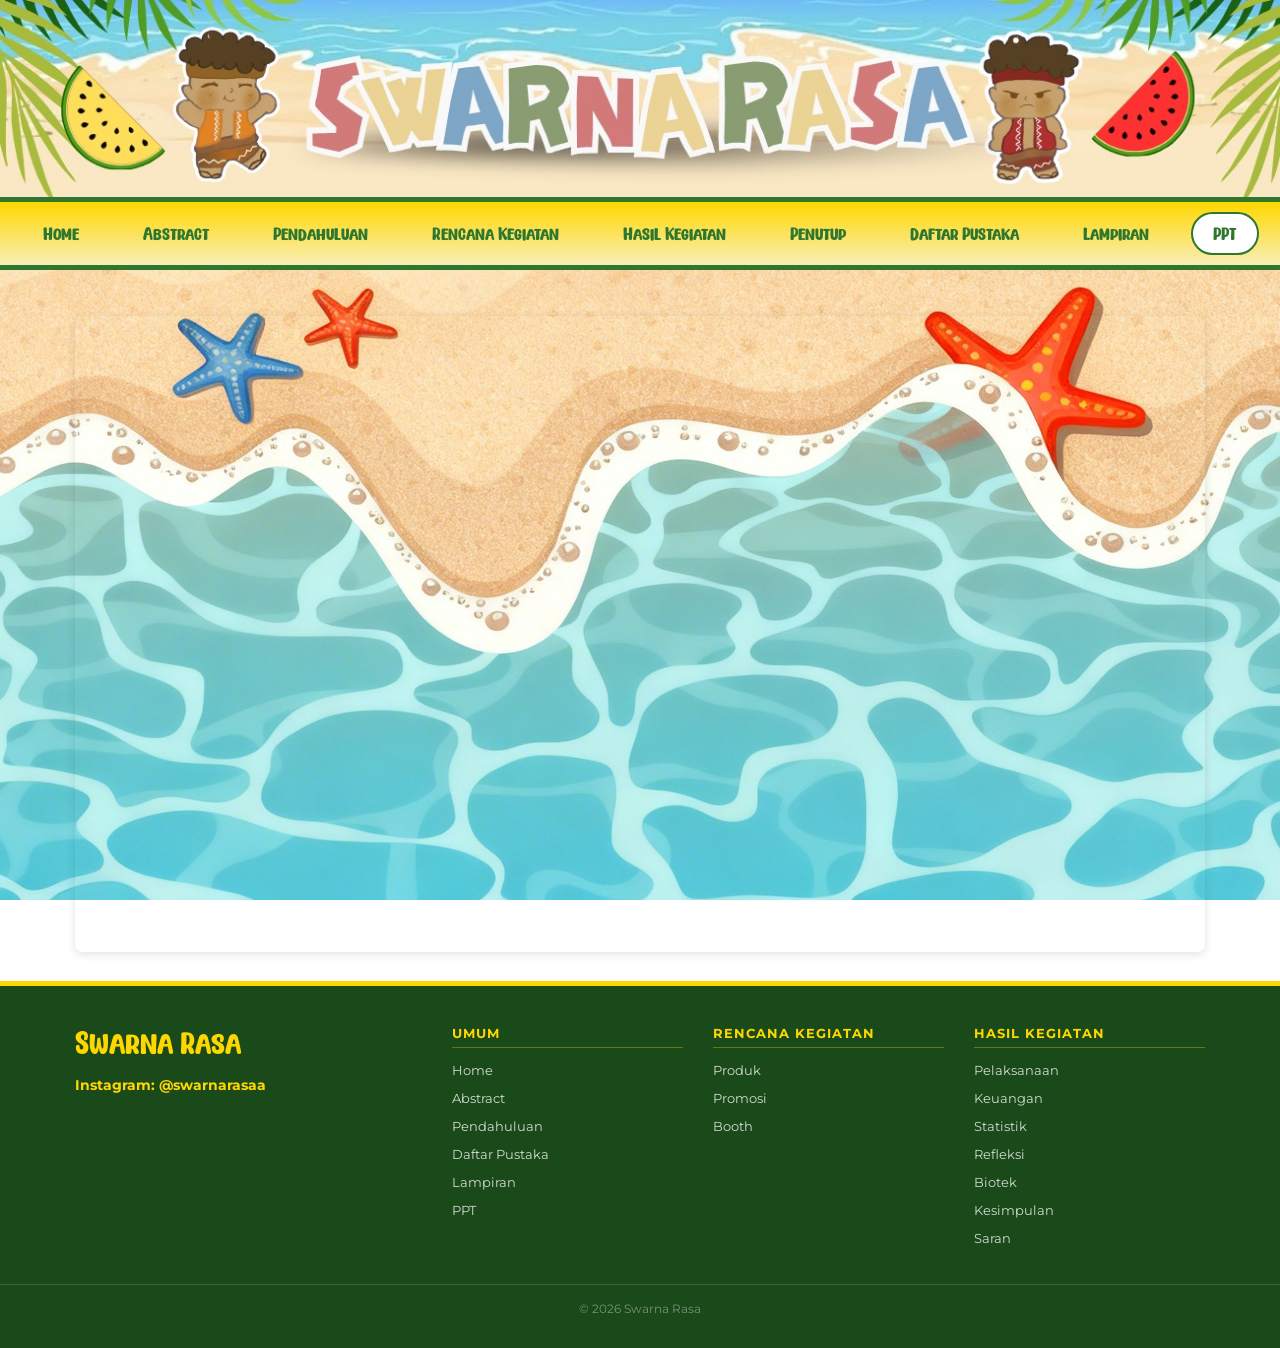
<file: ppt.html>
<!DOCTYPE html>

<html>

<head>
    <title>PPT</title>
    <meta charset="UTF-8">
    <meta name="viewport" content="width=device-width, initial-scale=1.0">
    <link rel="stylesheet" href="style.css">
    <link rel="icon" type="image/x-icon" href="favicon.ico">
    <link rel="preconnect" href="https://fonts.googleapis.com"/>
    <link rel="preconnect" href="https://fonts.gstatic.com" crossorigin/>
    <link href="https://fonts.googleapis.com/css2?family=Montserrat:wght@400;700&family=Open+Sans:wght@400;700&display=swap" rel="stylesheet"/>
</head>

<body>
    <header>
      <div class="banner"><img src="ganjelan banner.png" alt="Banner" /></div>
      <nav>
        <div class="menu">
          <ul>
            <li><a href="index.html">Home</a></li>
            <li><a href="index.html#abstrak">Abstract</a></li>
            <li><a href="index.html#pendahuluan">Pendahuluan</a></li>
            <li class="dropdown">
              <button class="dropbtn">Rencana Kegiatan</button>
              <ul class="dropdown-content">
                <li><a href="perencanaanproduk.html">Perencanaan Produk</a></li>
                <li><a href="perencanaanpromosi.html">Perencanaan Promosi</a></li>
                <li><a href="perencanaanbooth.html">Perencanaan Booth</a></li>
              </ul>
            </li>
            <li class="dropdown">
              <button class="dropbtn">Hasil Kegiatan</button>
              <ul class="dropdown-content">
                <li><a href="laporanpelaksanaan.html">Laporan Pelaksanaan</a></li>
                <li><a href="laporankeuangan.html">Laporan Keuangan</a></li>
                <li><a href="statistikpenjualan.html">Statistik Penjualan</a></li>
                <li><a href="refleksikegiatan.html">Refleksi Kegiatan</a></li>
                <li><a href="biotek.html">Video Biotek</a></li>
              </ul>
            </li>
            <li class="dropdown">
              <button class="dropbtn">Penutup</button>
              <ul class="dropdown-content">
                <li><a href="kesimpulan.html">Kesimpulan</a></li>
                <li><a href="kesimpulan.html#saran">Saran</a></li>
              </ul>
            </li>
            <li><a href="daftarpustaka.html">Daftar Pustaka</a></li>
            <li><a href="lampiran.html">Lampiran</a></li>
            <li><a href="ppt.html" class="nav-active">PPT</a></li>
          </ul>
        </div>
      </nav>
    </header>
    
    <div class="konten">

    <div class="presentasi">
        <div class="presentasi-iframe-wrapper">
        <iframe loading="lazy" title="Presentasi Swarna Rasa" style="position: absolute; width: 100%; height: 100%; top: 0; left: 0; border: none; padding: 0;margin: 0;"
        src="https://www.canva.com/design/DAHFBAxza3k/gXYTJ3H0xDPf8UXg8q0EvA/view?embed" allowfullscreen="allowfullscreen" allow="fullscreen">
        </iframe>
    </div>
    
    </div>

    </div>

    <script src="main.js"></script>

        <footer>
      <div class="footer-inner">
        <div class="footer-brand">
          <p>Swarna Rasa</p>
          <div class="footer-ig">
            <a href="https://www.instagram.com/swarnarasaa/" target="_blank">
              Instagram: 
              @swarnarasaa
            </a>
          </div>
        </div>
        <div class="footer-col">
          <h4>Umum</h4>
          <ul>
            <li><a href="index.html">Home</a></li>
            <li><a href="index.html#abstrak">Abstract</a></li>
            <li><a href="index.html#pendahuluan">Pendahuluan</a></li>
            <li><a href="daftarpustaka.html">Daftar Pustaka</a></li>
            <li><a href="lampiran.html">Lampiran</a></li>
            <li><a href="ppt.html">PPT</a></li>
          </ul>
        </div>
        <div class="footer-col">
          <h4>Rencana Kegiatan</h4>
          <ul>
            <li><a href="perencanaanproduk.html">Produk</a></li>
            <li><a href="perencanaanpromosi.html">Promosi</a></li>
            <li><a href="perencanaanbooth.html">Booth</a></li>
          </ul>
        </div>
        <div class="footer-col">
          <h4>Hasil Kegiatan</h4>
          <ul>
            <li><a href="laporanpelaksanaan.html">Pelaksanaan</a></li>
            <li><a href="laporankeuangan.html">Keuangan</a></li>
            <li><a href="statistikpenjualan.html">Statistik</a></li>
            <li><a href="refleksikegiatan.html">Refleksi</a></li>
            <li><a href="biotek.html">Biotek</a></li>
            <li><a href="kesimpulan.html">Kesimpulan</a></li>
            <li><a href="kesimpulan.html#saran">Saran</a></li>
          </ul>
        </div>
      </div>
      <p class="footer-copyright">© 2026 Swarna Rasa</p>
    </footer>
</body>


</html>
</file>
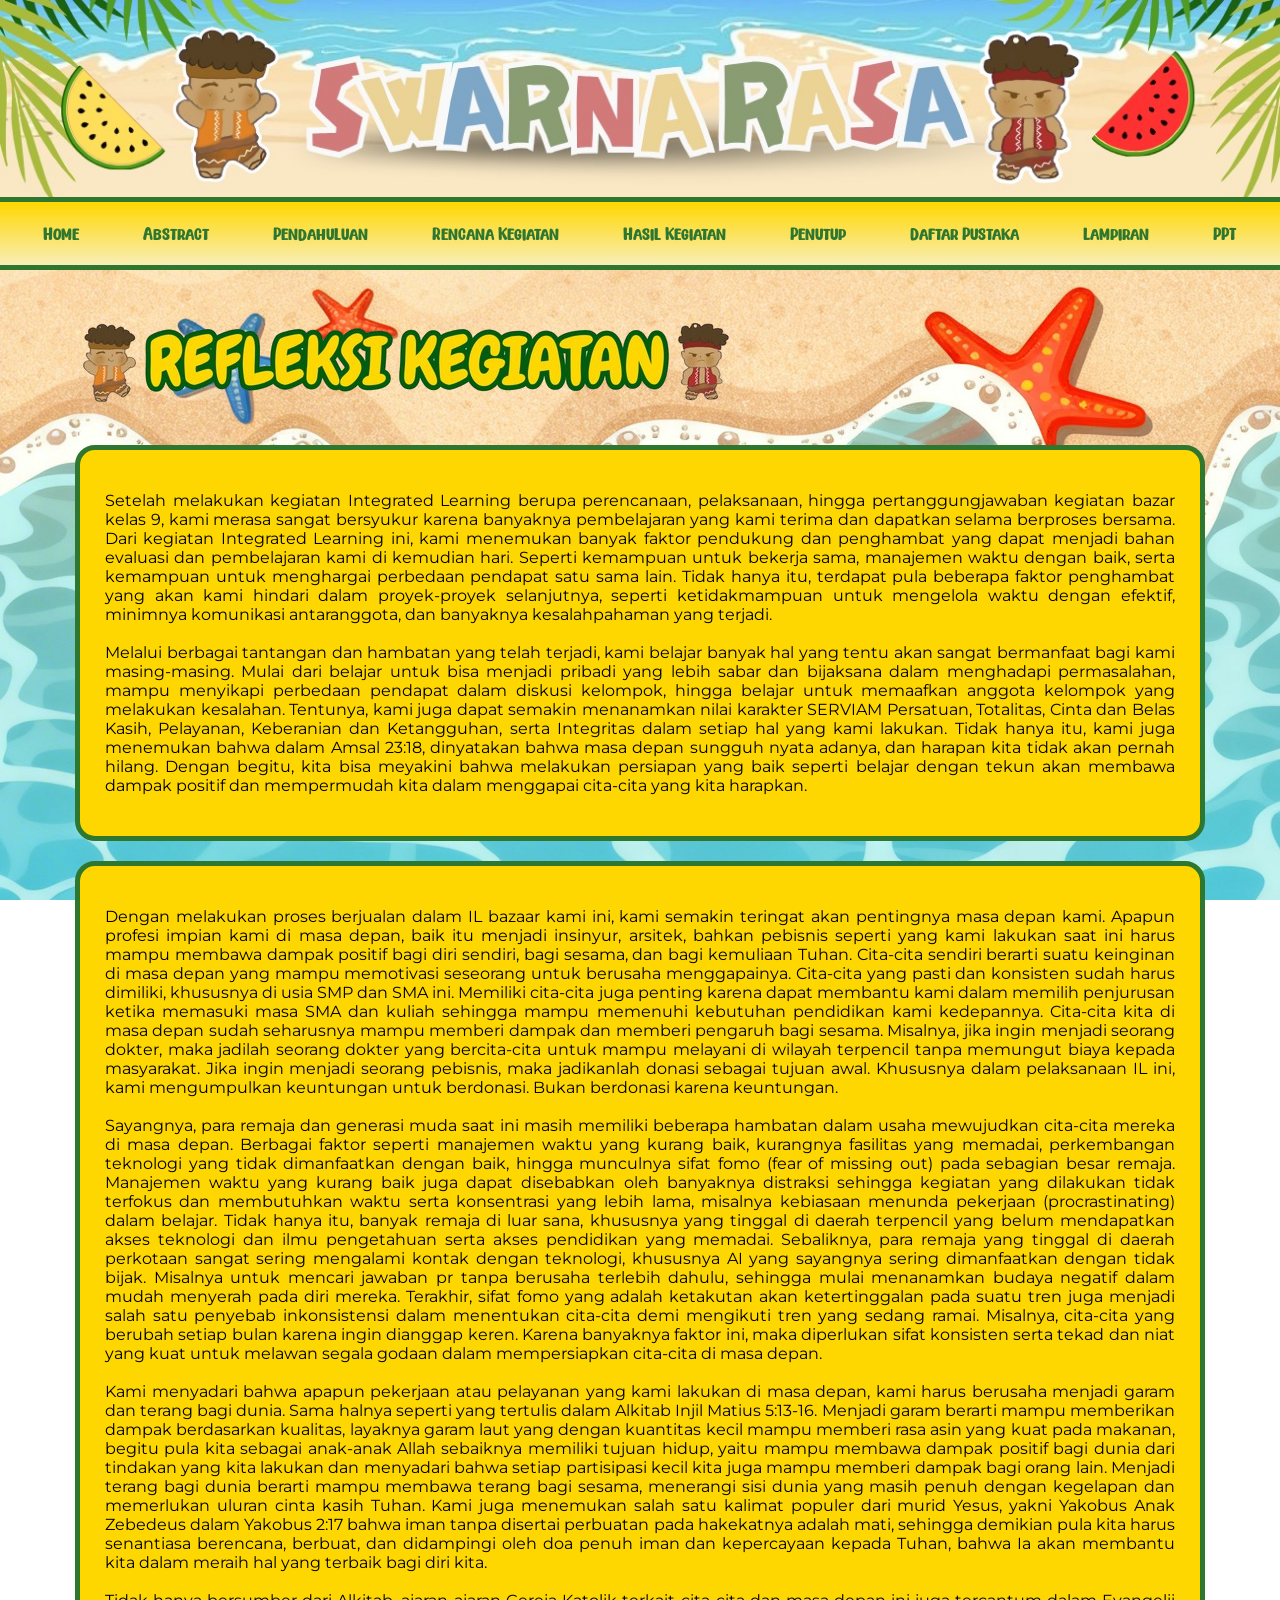
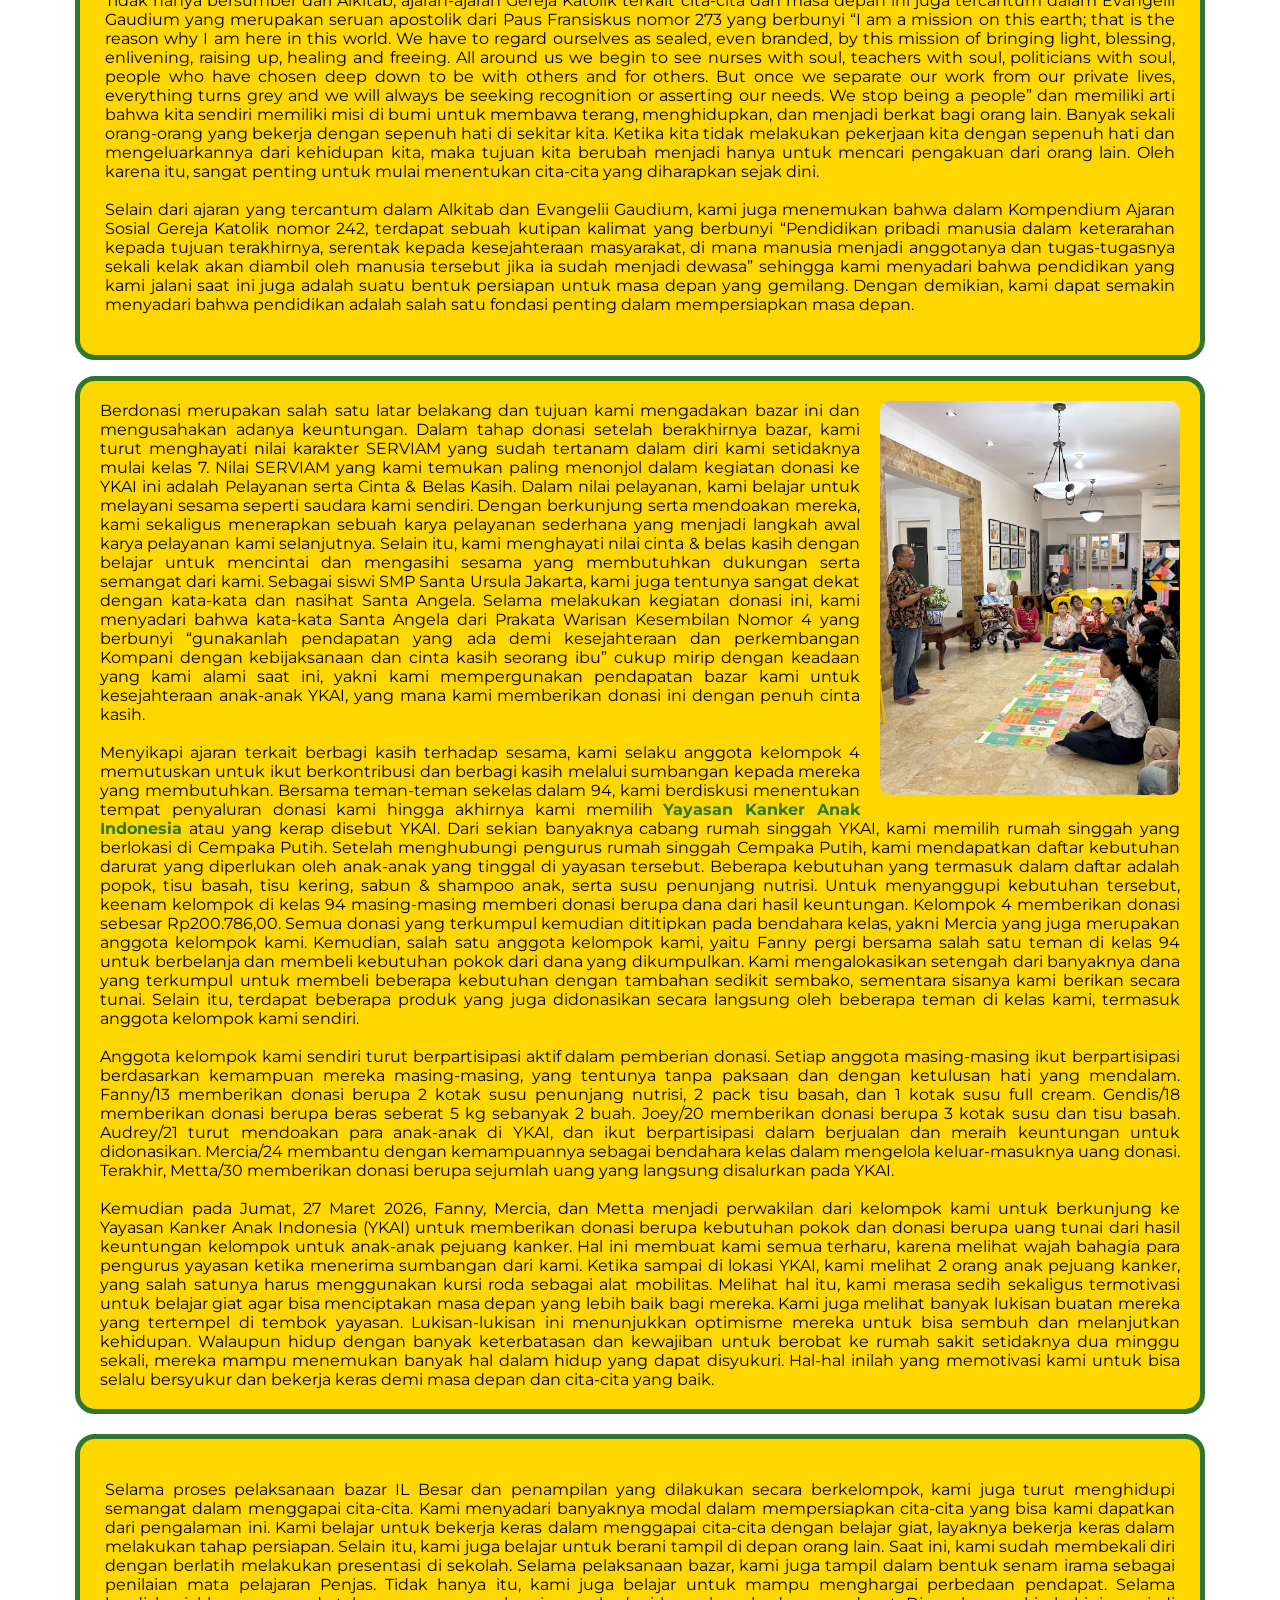
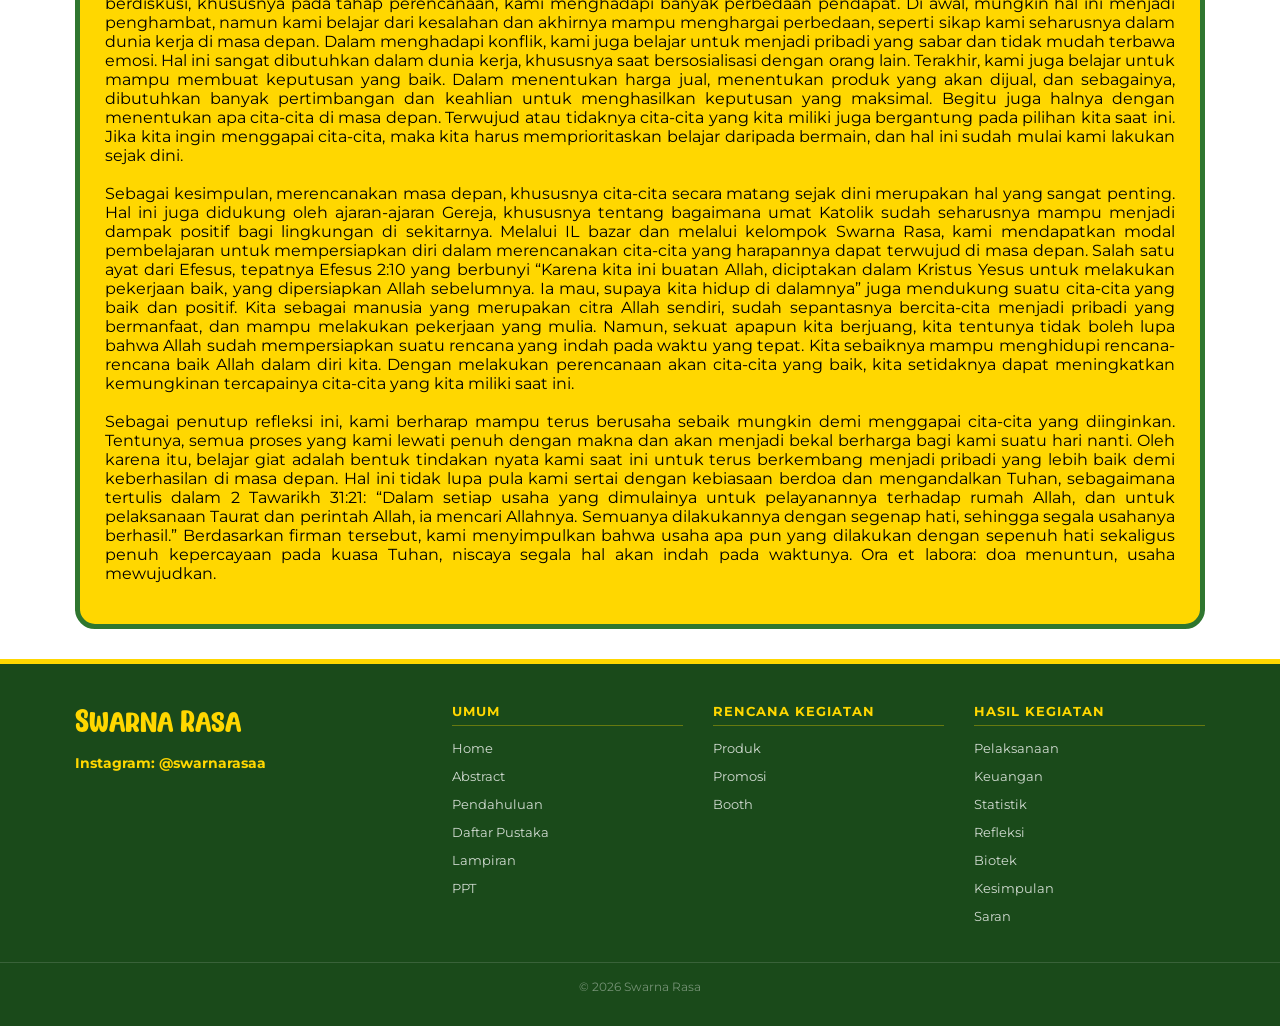
<file: refleksikegiatan.html>
<!DOCTYPE html>

<html>

<head>
    <title>Refleksi Kegiatan</title>
    <meta charset="UTF-8">
    <meta name="viewport" content="width=device-width, initial-scale=1.0">
    <link rel="stylesheet" href="style.css">
    <link rel="icon" type="image/x-icon" href="favicon.ico">
    <link rel="preconnect" href="https://fonts.googleapis.com"/>
    <link rel="preconnect" href="https://fonts.gstatic.com" crossorigin/>
    <link href="https://fonts.googleapis.com/css2?family=Montserrat:wght@400;700&family=Open+Sans:wght@400;700&display=swap" rel="stylesheet"/>
</head>

<body>
    <header>
      <div class="banner"><img src="ganjelan banner.png" alt="Banner" /></div>
      <nav>
        <div class="menu">
          <ul>
            <li><a href="index.html">Home</a></li>
            <li><a href="index.html#abstrak">Abstract</a></li>
            <li><a href="index.html#pendahuluan">Pendahuluan</a></li>
            <li class="dropdown">
              <button class="dropbtn">Rencana Kegiatan</button>
              <ul class="dropdown-content">
                <li><a href="perencanaanproduk.html">Perencanaan Produk</a></li>
                <li><a href="perencanaanpromosi.html">Perencanaan Promosi</a></li>
                <li><a href="perencanaanbooth.html">Perencanaan Booth</a></li>
              </ul>
            </li>
            <li class="dropdown">
              <button class="dropbtn">Hasil Kegiatan</button>
              <ul class="dropdown-content">
                <li><a href="laporanpelaksanaan.html">Laporan Pelaksanaan</a></li>
                <li><a href="laporankeuangan.html">Laporan Keuangan</a></li>
                <li><a href="statistikpenjualan.html">Statistik Penjualan</a></li>
                <li><a href="refleksikegiatan.html" class="nav-active">Refleksi Kegiatan</a></li>
                <li><a href="biotek.html">Video Biotek</a></li>
              </ul>
            </li>
            <li class="dropdown">
              <button class="dropbtn">Penutup</button>
              <ul class="dropdown-content">
                <li><a href="kesimpulan.html">Kesimpulan</a></li>
                <li><a href="kesimpulan.html#saran">Saran</a></li>
              </ul>
            </li>
            <li><a href="daftarpustaka.html">Daftar Pustaka</a></li>
            <li><a href="lampiran.html">Lampiran</a></li>
            <li><a href="ppt.html">PPT</a></li>
          </ul>
        </div>
      </nav>
    </header>
    <div class="konten">

    <img src="REFLEKSI KEGIATAN.png" class="header">

    <div class="refleksikegiatan">
      <p>Setelah melakukan kegiatan Integrated Learning berupa perencanaan, pelaksanaan, hingga pertanggungjawaban kegiatan bazar kelas 9, kami merasa sangat bersyukur karena banyaknya pembelajaran yang kami terima dan dapatkan selama berproses bersama. 	Dari kegiatan Integrated Learning ini, kami menemukan banyak faktor pendukung dan penghambat yang dapat menjadi bahan evaluasi dan pembelajaran kami di kemudian hari. Seperti kemampuan untuk bekerja sama, manajemen waktu dengan baik, serta kemampuan untuk menghargai perbedaan pendapat satu sama lain. Tidak hanya itu, terdapat pula beberapa faktor penghambat yang akan kami hindari dalam proyek-proyek selanjutnya, seperti ketidakmampuan untuk mengelola waktu dengan efektif, minimnya komunikasi antaranggota, dan banyaknya kesalahpahaman yang terjadi.
      <br>
      <br>
      Melalui berbagai tantangan dan hambatan yang telah terjadi, kami belajar banyak hal yang tentu akan sangat bermanfaat bagi kami masing-masing. Mulai dari belajar untuk bisa menjadi pribadi yang lebih sabar dan bijaksana dalam menghadapi permasalahan, mampu menyikapi perbedaan pendapat dalam diskusi kelompok, hingga belajar untuk memaafkan anggota kelompok yang melakukan kesalahan. Tentunya, kami juga dapat semakin menanamkan nilai karakter SERVIAM Persatuan, Totalitas, Cinta dan Belas Kasih, Pelayanan, Keberanian dan Ketangguhan, serta Integritas dalam setiap hal yang kami lakukan. Tidak hanya itu, kami juga menemukan bahwa dalam Amsal 23:18, dinyatakan bahwa masa depan sungguh nyata adanya, dan harapan kita tidak akan pernah hilang. Dengan begitu, kita bisa meyakini bahwa melakukan persiapan yang baik seperti belajar dengan tekun akan membawa dampak positif dan mempermudah kita dalam menggapai cita-cita yang kita harapkan.
      </p>
    </div>

    <div class="refleksikegiatan">
      <p>Dengan melakukan proses berjualan dalam IL bazaar kami ini, kami semakin teringat akan pentingnya masa depan kami. Apapun profesi impian kami di masa depan, baik itu menjadi insinyur, arsitek, bahkan pebisnis seperti yang kami lakukan saat ini harus mampu membawa dampak positif bagi diri sendiri, bagi sesama, dan bagi kemuliaan Tuhan. Cita-cita sendiri berarti suatu keinginan di masa depan yang mampu memotivasi seseorang untuk berusaha menggapainya. Cita-cita yang pasti dan konsisten sudah harus dimiliki, khususnya di usia SMP dan SMA ini. Memiliki cita-cita juga penting karena dapat membantu kami dalam memilih penjurusan ketika memasuki masa SMA dan kuliah sehingga mampu memenuhi kebutuhan pendidikan kami kedepannya. Cita-cita kita di masa depan sudah seharusnya mampu memberi dampak dan memberi pengaruh bagi sesama. Misalnya, jika ingin menjadi seorang dokter, maka jadilah seorang dokter yang bercita-cita untuk mampu melayani di wilayah terpencil tanpa memungut biaya kepada masyarakat. Jika ingin menjadi seorang pebisnis, maka jadikanlah donasi sebagai tujuan awal. Khususnya dalam pelaksanaan IL ini, kami mengumpulkan keuntungan untuk berdonasi. Bukan berdonasi karena keuntungan.
      <br>
      <br>
      Sayangnya, para remaja dan generasi muda saat ini masih memiliki beberapa hambatan dalam usaha mewujudkan cita-cita mereka di masa depan. Berbagai faktor seperti manajemen waktu yang kurang baik, kurangnya fasilitas yang memadai, perkembangan teknologi yang tidak dimanfaatkan dengan baik, hingga munculnya sifat fomo (fear of missing out) pada sebagian besar remaja. Manajemen waktu yang kurang baik juga dapat disebabkan oleh banyaknya distraksi sehingga kegiatan yang dilakukan tidak terfokus dan membutuhkan waktu serta konsentrasi yang lebih lama, misalnya kebiasaan menunda pekerjaan (procrastinating) dalam belajar. Tidak hanya itu, banyak remaja di luar sana, khususnya yang tinggal di daerah terpencil yang belum mendapatkan akses teknologi dan ilmu pengetahuan serta akses pendidikan yang memadai. Sebaliknya, para remaja yang tinggal di daerah perkotaan sangat sering mengalami kontak dengan teknologi, khususnya AI yang sayangnya sering dimanfaatkan dengan tidak bijak. Misalnya untuk mencari jawaban pr tanpa berusaha terlebih dahulu, sehingga mulai menanamkan budaya negatif dalam mudah menyerah pada diri mereka. Terakhir, sifat fomo yang adalah ketakutan akan ketertinggalan pada suatu tren juga menjadi salah satu penyebab inkonsistensi dalam menentukan cita-cita demi mengikuti tren yang sedang ramai. Misalnya, cita-cita yang berubah setiap bulan karena ingin dianggap keren. Karena banyaknya faktor ini, maka diperlukan sifat konsisten serta tekad dan niat yang kuat untuk melawan segala godaan dalam mempersiapkan cita-cita di masa depan.
      <br>
      <br>
      Kami menyadari bahwa apapun pekerjaan atau pelayanan yang kami lakukan di masa depan, kami harus berusaha menjadi garam dan terang bagi dunia. Sama halnya seperti yang tertulis dalam Alkitab Injil Matius 5:13-16. Menjadi garam berarti mampu memberikan dampak berdasarkan kualitas, layaknya garam laut yang dengan kuantitas kecil mampu memberi rasa asin yang kuat pada makanan, begitu pula kita sebagai anak-anak Allah sebaiknya memiliki tujuan hidup, yaitu mampu membawa dampak positif bagi dunia dari tindakan yang kita lakukan dan menyadari bahwa setiap partisipasi kecil kita juga mampu memberi dampak bagi orang lain. Menjadi terang bagi dunia berarti mampu membawa terang bagi sesama, menerangi sisi dunia yang masih penuh dengan kegelapan dan memerlukan uluran cinta kasih Tuhan. Kami juga menemukan salah satu kalimat populer dari murid Yesus, yakni Yakobus Anak Zebedeus dalam Yakobus 2:17 bahwa iman tanpa disertai perbuatan pada hakekatnya adalah mati, sehingga demikian pula kita harus senantiasa berencana, berbuat, dan didampingi oleh doa penuh iman dan kepercayaan kepada Tuhan, bahwa Ia akan membantu kita dalam meraih hal yang terbaik bagi diri kita.
      <br>
      <br>
      Tidak hanya bersumber dari Alkitab, ajaran-ajaran Gereja Katolik terkait cita-cita dan masa depan ini juga tercantum dalam Evangelii Gaudium yang merupakan seruan apostolik dari Paus Fransiskus nomor 273 yang berbunyi “I am a mission on this earth; that is the reason why I am here in this world. We have to regard ourselves as sealed, even branded, by this mission of bringing light, blessing, enlivening, raising up, healing and freeing. All around us we begin to see nurses with soul, teachers with soul, politicians with soul, people who have chosen deep down to be with others and for others. But once we separate our work from our private lives, everything turns grey and we will always be seeking recognition or asserting our needs. We stop being a people” dan memiliki arti bahwa kita sendiri memiliki misi di bumi untuk membawa terang, menghidupkan, dan menjadi berkat bagi orang lain. Banyak sekali orang-orang yang bekerja dengan sepenuh hati di sekitar kita. Ketika kita tidak melakukan pekerjaan kita dengan sepenuh hati dan mengeluarkannya dari kehidupan kita, maka tujuan kita berubah menjadi hanya untuk mencari pengakuan dari orang lain. Oleh karena itu, sangat penting untuk mulai menentukan cita-cita yang diharapkan sejak dini. 
      <br>
      <br>
      Selain dari ajaran yang tercantum dalam Alkitab dan Evangelii Gaudium, kami juga menemukan bahwa dalam Kompendium Ajaran Sosial Gereja Katolik nomor 242, terdapat sebuah kutipan kalimat yang berbunyi “Pendidikan pribadi manusia dalam keterarahan kepada tujuan terakhirnya, serentak kepada kesejahteraan masyarakat, di mana manusia menjadi anggotanya dan tugas-tugasnya sekali kelak akan diambil oleh manusia tersebut jika ia sudah menjadi dewasa” sehingga kami menyadari bahwa pendidikan yang kami jalani saat ini juga adalah suatu bentuk persiapan untuk masa depan yang gemilang. Dengan demikian, kami dapat semakin menyadari bahwa pendidikan adalah salah satu fondasi penting dalam mempersiapkan masa depan.
      </p>
    </div>

    <div class="bagian-charity">
      <p>
        <img src="charity.png" class="fotocharity" />
        Berdonasi merupakan salah satu latar belakang dan tujuan kami mengadakan bazar ini dan mengusahakan adanya keuntungan. Dalam tahap donasi setelah berakhirnya bazar, kami turut menghayati nilai karakter SERVIAM yang sudah tertanam dalam diri kami setidaknya mulai kelas 7. Nilai SERVIAM yang kami temukan paling menonjol dalam kegiatan donasi ke YKAI ini adalah Pelayanan serta Cinta & Belas Kasih. Dalam nilai pelayanan, kami belajar untuk melayani sesama seperti saudara kami sendiri. Dengan berkunjung serta mendoakan mereka, kami sekaligus menerapkan sebuah karya pelayanan sederhana yang menjadi langkah awal karya pelayanan kami selanjutnya. Selain itu, kami menghayati nilai cinta & belas kasih dengan belajar untuk mencintai dan mengasihi sesama yang membutuhkan dukungan serta semangat dari kami. Sebagai siswi SMP Santa Ursula Jakarta, kami juga tentunya sangat dekat dengan kata-kata dan nasihat Santa Angela. Selama melakukan kegiatan donasi ini, kami menyadari bahwa kata-kata Santa Angela dari Prakata Warisan Kesembilan Nomor 4 yang berbunyi “gunakanlah pendapatan yang ada demi kesejahteraan dan perkembangan Kompani dengan kebijaksanaan dan cinta kasih seorang ibu” cukup mirip dengan keadaan yang kami alami saat ini, yakni kami mempergunakan pendapatan bazar kami untuk kesejahteraan anak-anak YKAI, yang mana kami memberikan donasi ini dengan penuh cinta kasih.
        <br>
        <br>
        Menyikapi ajaran terkait berbagi kasih terhadap sesama, kami selaku anggota kelompok 4 memutuskan untuk ikut berkontribusi dan berbagi kasih melalui sumbangan kepada mereka yang membutuhkan. Bersama teman-teman sekelas dalam 94, kami berdiskusi menentukan tempat penyaluran donasi kami hingga akhirnya kami memilih <a class="hyperlink" href="https://yayasankankeranakindonesia.com/" target="_blank">Yayasan Kanker Anak Indonesia</a> atau yang kerap disebut YKAI. Dari sekian banyaknya cabang rumah singgah YKAI, kami memilih rumah singgah yang berlokasi di Cempaka Putih. Setelah menghubungi pengurus rumah singgah Cempaka Putih, kami mendapatkan daftar kebutuhan darurat yang diperlukan oleh anak-anak yang tinggal di yayasan tersebut. Beberapa kebutuhan yang termasuk dalam daftar adalah popok, tisu basah, tisu kering, sabun & shampoo anak, serta susu penunjang nutrisi. Untuk menyanggupi kebutuhan tersebut, keenam kelompok di kelas 94 masing-masing memberi donasi berupa dana dari hasil keuntungan. Kelompok 4 memberikan donasi sebesar Rp200.786,00. Semua donasi yang terkumpul kemudian dititipkan pada bendahara kelas, yakni Mercia yang juga merupakan anggota kelompok kami. Kemudian, salah satu anggota kelompok kami, yaitu Fanny pergi bersama salah satu teman di kelas 94 untuk berbelanja dan membeli kebutuhan pokok dari dana yang dikumpulkan. Kami mengalokasikan setengah dari banyaknya dana yang terkumpul untuk membeli beberapa kebutuhan dengan tambahan sedikit sembako, sementara sisanya kami berikan secara tunai. Selain itu, terdapat beberapa produk yang juga didonasikan secara langsung oleh beberapa teman di kelas kami, termasuk anggota kelompok kami sendiri.
        <br>
        <br>
        Anggota kelompok kami sendiri turut berpartisipasi aktif dalam pemberian donasi. Setiap anggota masing-masing ikut berpartisipasi berdasarkan kemampuan mereka masing-masing, yang tentunya tanpa paksaan dan dengan ketulusan hati yang mendalam. Fanny/13 memberikan donasi berupa 2 kotak susu penunjang nutrisi, 2 pack tisu basah, dan 1 kotak susu full cream. Gendis/18 memberikan donasi berupa beras seberat 5 kg sebanyak 2 buah. Joey/20 memberikan donasi berupa 3 kotak susu dan tisu basah. Audrey/21 turut mendoakan para anak-anak di YKAI, dan ikut berpartisipasi dalam berjualan dan meraih keuntungan untuk didonasikan. Mercia/24 membantu dengan kemampuannya sebagai bendahara kelas dalam mengelola keluar-masuknya uang donasi. Terakhir, Metta/30 memberikan donasi berupa sejumlah uang yang langsung disalurkan pada YKAI. 
        <br>
        <br>
        Kemudian pada Jumat, 27 Maret 2026, Fanny, Mercia, dan Metta menjadi perwakilan dari kelompok kami untuk berkunjung ke Yayasan Kanker Anak Indonesia (YKAI) untuk memberikan donasi berupa kebutuhan pokok dan donasi berupa uang tunai dari hasil keuntungan kelompok untuk anak-anak pejuang kanker. Hal ini membuat kami semua terharu, karena melihat wajah bahagia para pengurus yayasan ketika menerima sumbangan dari kami. Ketika sampai di lokasi YKAI, kami melihat 2 orang anak pejuang kanker, yang salah satunya harus menggunakan kursi roda sebagai alat mobilitas. Melihat hal itu, kami merasa sedih sekaligus termotivasi untuk belajar giat agar bisa menciptakan masa depan yang lebih baik bagi mereka. Kami juga melihat banyak lukisan buatan mereka yang tertempel di tembok yayasan. Lukisan-lukisan ini menunjukkan optimisme mereka untuk bisa sembuh dan melanjutkan kehidupan. Walaupun hidup dengan banyak keterbatasan dan kewajiban untuk berobat ke rumah sakit setidaknya dua minggu sekali, mereka mampu menemukan banyak hal dalam hidup yang dapat disyukuri. Hal-hal inilah yang memotivasi kami untuk bisa selalu bersyukur dan bekerja keras demi masa depan dan cita-cita yang baik.
      </p>
    </div>

    <div class="refleksikegiatan">
      <p>Selama proses pelaksanaan bazar IL Besar dan penampilan yang dilakukan secara berkelompok, kami juga turut menghidupi semangat dalam menggapai cita-cita. Kami menyadari banyaknya modal dalam mempersiapkan cita-cita yang bisa kami dapatkan dari pengalaman ini. Kami belajar untuk bekerja keras dalam menggapai cita-cita dengan belajar giat, layaknya bekerja keras dalam melakukan tahap persiapan. Selain itu, kami juga belajar untuk berani tampil di depan orang lain. Saat ini, kami sudah membekali diri dengan berlatih melakukan presentasi di sekolah. Selama pelaksanaan bazar, kami juga tampil dalam bentuk senam irama sebagai penilaian mata pelajaran Penjas. Tidak hanya itu, kami juga belajar untuk mampu menghargai perbedaan pendapat. Selama berdiskusi, khususnya pada tahap perencanaan, kami menghadapi banyak perbedaan pendapat. Di awal, mungkin hal ini menjadi penghambat, namun kami belajar dari kesalahan dan akhirnya mampu menghargai perbedaan, seperti sikap kami seharusnya dalam dunia kerja di masa depan. Dalam menghadapi konflik, kami juga belajar untuk menjadi pribadi yang sabar dan tidak mudah terbawa emosi. Hal ini sangat dibutuhkan dalam dunia kerja, khususnya saat bersosialisasi dengan orang lain. Terakhir, kami juga belajar untuk mampu membuat keputusan yang baik. Dalam menentukan harga jual, menentukan produk yang akan dijual, dan sebagainya, dibutuhkan banyak pertimbangan dan keahlian untuk menghasilkan keputusan yang maksimal. Begitu juga halnya dengan menentukan apa cita-cita di masa depan. Terwujud atau tidaknya cita-cita yang kita miliki juga bergantung pada pilihan kita saat ini. Jika kita ingin menggapai cita-cita, maka kita harus memprioritaskan belajar daripada bermain, dan hal ini sudah mulai kami lakukan sejak dini.
      <br>
      <br>
      Sebagai kesimpulan, merencanakan masa depan, khususnya cita-cita secara matang sejak dini merupakan hal yang sangat penting. Hal ini juga didukung oleh ajaran-ajaran Gereja, khususnya tentang bagaimana umat Katolik sudah seharusnya mampu menjadi dampak positif bagi lingkungan di sekitarnya. Melalui IL bazar dan melalui kelompok Swarna Rasa, kami mendapatkan modal pembelajaran untuk mempersiapkan diri dalam merencanakan cita-cita yang harapannya dapat terwujud di masa depan. Salah satu ayat dari Efesus, tepatnya Efesus 2:10 yang berbunyi “Karena kita ini buatan Allah, diciptakan dalam Kristus Yesus untuk melakukan pekerjaan baik, yang dipersiapkan Allah sebelumnya. Ia mau, supaya kita hidup di dalamnya” juga mendukung suatu cita-cita yang baik dan positif. Kita sebagai manusia yang merupakan citra Allah sendiri, sudah sepantasnya bercita-cita menjadi pribadi yang bermanfaat, dan mampu melakukan pekerjaan yang mulia. Namun, sekuat apapun kita berjuang, kita tentunya tidak boleh lupa bahwa Allah sudah mempersiapkan suatu rencana yang indah pada waktu yang tepat. Kita sebaiknya mampu menghidupi rencana-rencana baik Allah dalam diri kita. Dengan melakukan perencanaan akan cita-cita yang baik, kita setidaknya dapat meningkatkan kemungkinan tercapainya cita-cita yang kita miliki saat ini. 
      <br>
      <br>
      Sebagai penutup refleksi ini, kami berharap mampu terus berusaha sebaik mungkin demi menggapai cita-cita yang diinginkan. Tentunya, semua proses yang kami lewati penuh dengan makna dan akan menjadi bekal berharga bagi kami suatu hari nanti. Oleh karena itu, belajar giat adalah bentuk tindakan nyata kami saat ini untuk terus berkembang menjadi pribadi yang lebih baik demi keberhasilan di masa depan. Hal ini tidak lupa pula kami sertai dengan kebiasaan berdoa dan mengandalkan Tuhan, sebagaimana tertulis dalam 2 Tawarikh 31:21: “Dalam setiap usaha yang dimulainya untuk pelayanannya terhadap rumah Allah, dan untuk pelaksanaan Taurat dan perintah Allah, ia mencari Allahnya. Semuanya dilakukannya dengan segenap hati, sehingga segala usahanya berhasil.” Berdasarkan firman tersebut, kami menyimpulkan bahwa usaha apa pun yang dilakukan dengan sepenuh hati sekaligus penuh kepercayaan pada kuasa Tuhan, niscaya segala hal akan indah pada waktunya. Ora et labora: doa menuntun, usaha mewujudkan.
      </p>
    </div>
  </div>


    <script src="main.js"></script>

        <footer>
      <div class="footer-inner">
        <div class="footer-brand">
          <p>Swarna Rasa</p>
          <div class="footer-ig">
            <a href="https://www.instagram.com/swarnarasaa/" target="_blank">
              Instagram: 
              @swarnarasaa
            </a>
          </div>
        </div>
        <div class="footer-col">
          <h4>Umum</h4>
          <ul>
            <li><a href="index.html">Home</a></li>
            <li><a href="index.html#abstrak">Abstract</a></li>
            <li><a href="index.html#pendahuluan">Pendahuluan</a></li>
            <li><a href="daftarpustaka.html">Daftar Pustaka</a></li>
            <li><a href="lampiran.html">Lampiran</a></li>
            <li><a href="ppt.html">PPT</a></li>
          </ul>
        </div>
        <div class="footer-col">
          <h4>Rencana Kegiatan</h4>
          <ul>
            <li><a href="perencanaanproduk.html">Produk</a></li>
            <li><a href="perencanaanpromosi.html">Promosi</a></li>
            <li><a href="perencanaanbooth.html">Booth</a></li>
          </ul>
        </div>
        <div class="footer-col">
          <h4>Hasil Kegiatan</h4>
          <ul>
            <li><a href="laporanpelaksanaan.html">Pelaksanaan</a></li>
            <li><a href="laporankeuangan.html">Keuangan</a></li>
            <li><a href="statistikpenjualan.html">Statistik</a></li>
            <li><a href="refleksikegiatan.html">Refleksi</a></li>
            <li><a href="biotek.html">Biotek</a></li>
            <li><a href="kesimpulan.html">Kesimpulan</a></li>
            <li><a href="kesimpulan.html#saran">Saran</a></li>
          </ul>
        </div>
      </div>
      <p class="footer-copyright">© 2026 Swarna Rasa</p>
    </footer>
</body>

</html>
</file>
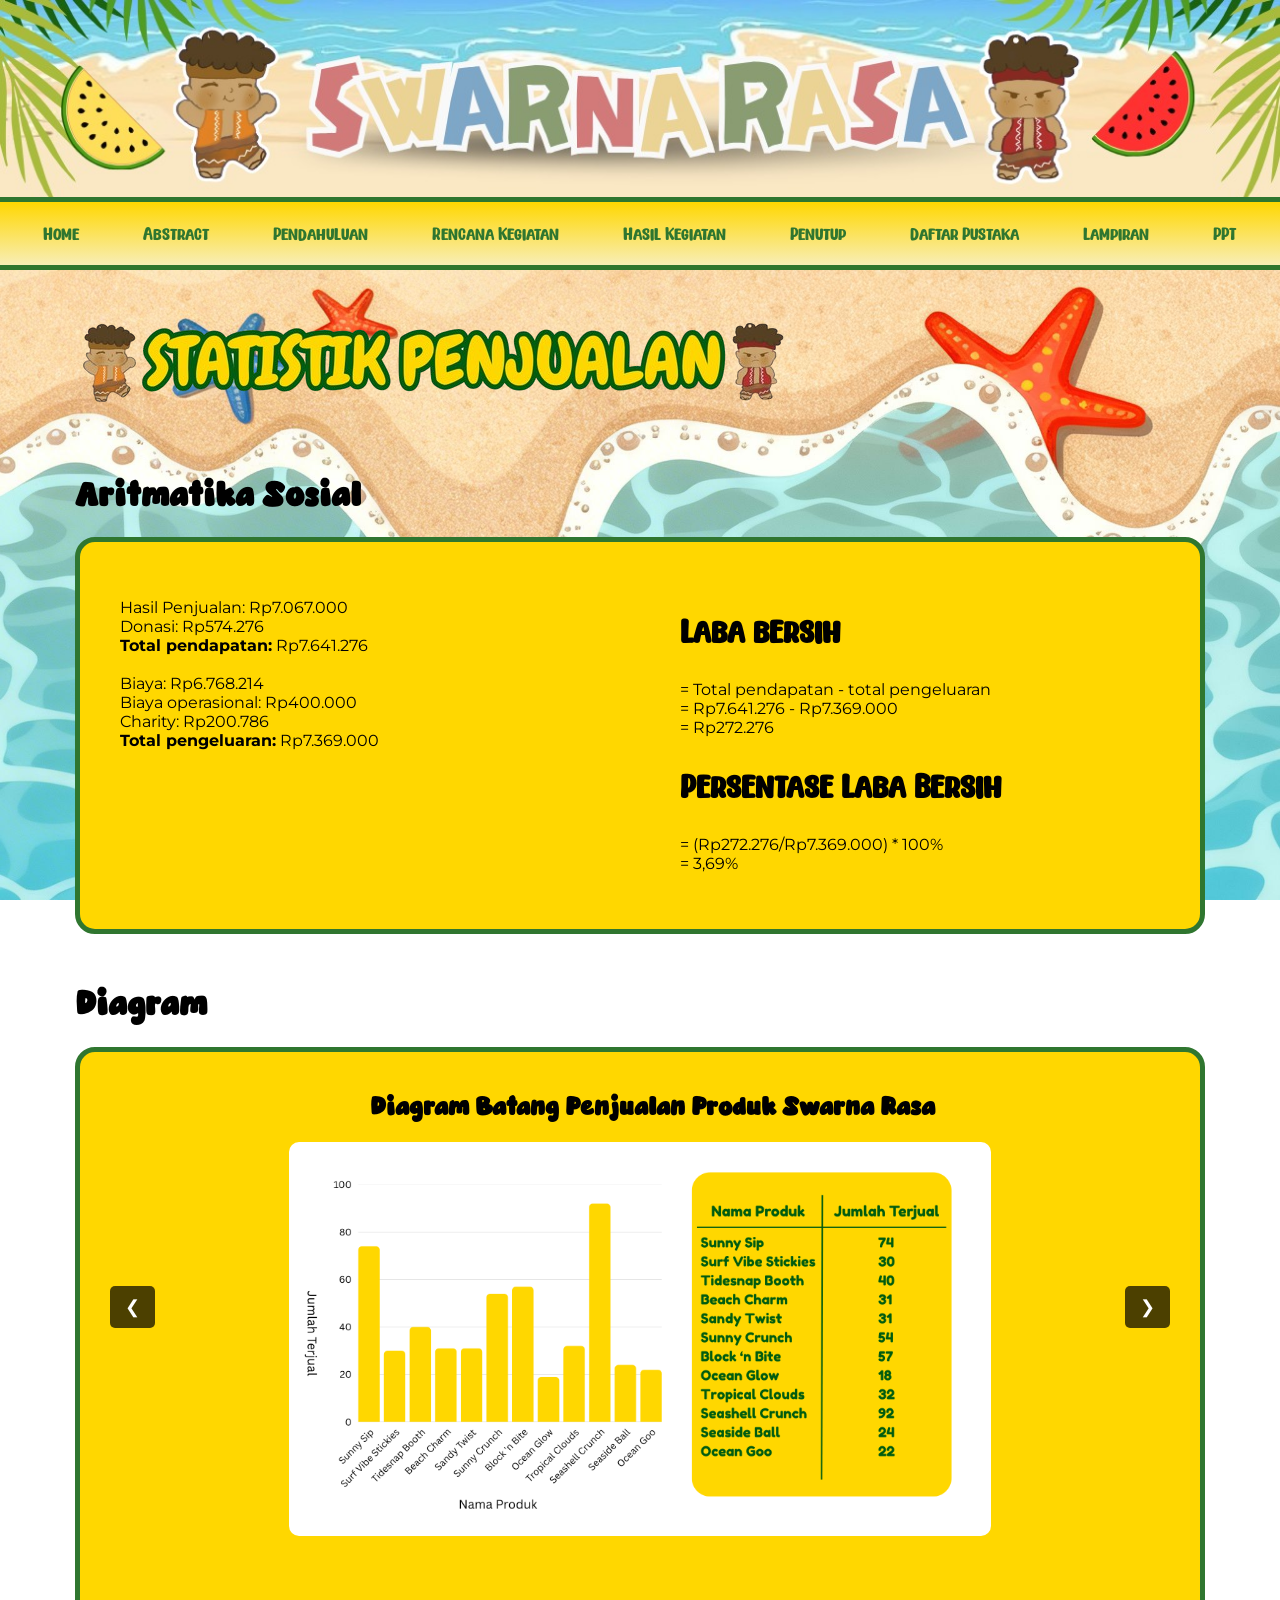
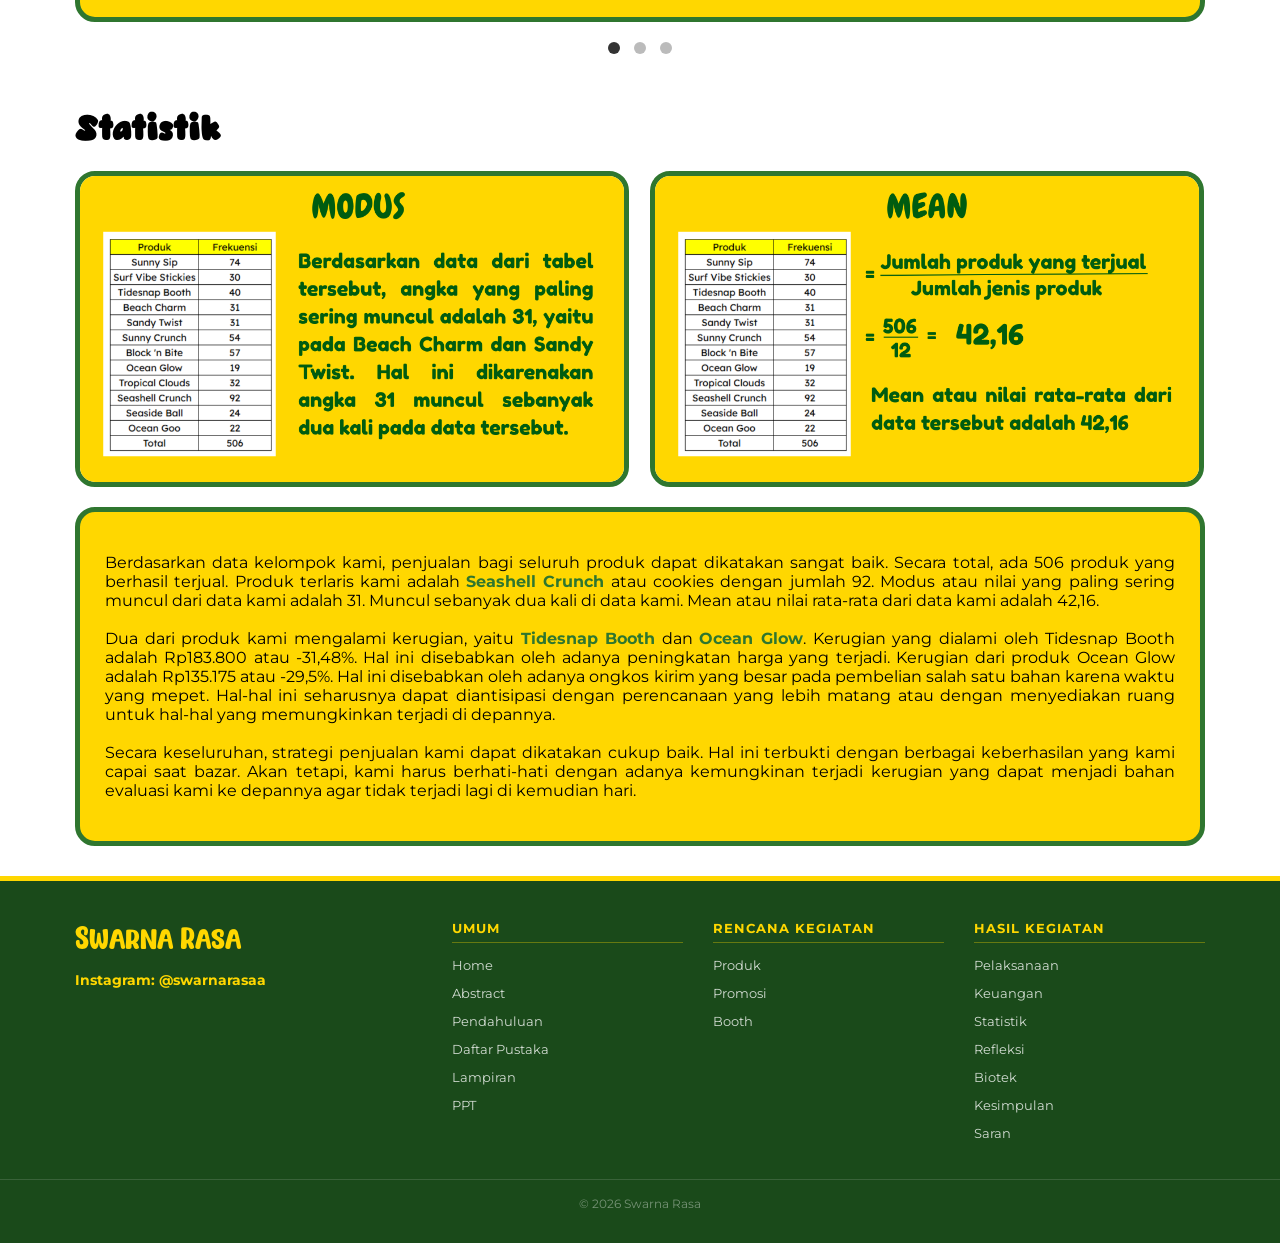
<file: statistikpenjualan.html>
<!DOCTYPE html>

<html>

<head>
    <title>Statistik Penjualan</title>
    <meta charset="UTF-8">
    <meta name="viewport" content="width=device-width, initial-scale=1.0">
    <link rel="stylesheet" href="style.css">
    <link rel="icon" type="image/x-icon" href="favicon.ico">
    <link rel="preconnect" href="https://fonts.googleapis.com"/>
    <link rel="preconnect" href="https://fonts.gstatic.com" crossorigin/>
    <link href="https://fonts.googleapis.com/css2?family=Montserrat:wght@400;700&family=Open+Sans:wght@400;700&display=swap" rel="stylesheet"/>
</head>

<body>
    <header>
      <div class="banner"><img src="ganjelan banner.png" alt="Banner" /></div>
      <nav>
        <div class="menu">
          <ul>
            <li><a href="index.html">Home</a></li>
            <li><a href="index.html#abstrak">Abstract</a></li>
            <li><a href="index.html#pendahuluan">Pendahuluan</a></li>
            <li class="dropdown">
              <button class="dropbtn">Rencana Kegiatan</button>
              <ul class="dropdown-content">
                <li><a href="perencanaanproduk.html">Perencanaan Produk</a></li>
                <li><a href="perencanaanpromosi.html">Perencanaan Promosi</a></li>
                <li><a href="perencanaanbooth.html">Perencanaan Booth</a></li>
              </ul>
            </li>
            <li class="dropdown">
              <button class="dropbtn">Hasil Kegiatan</button>
              <ul class="dropdown-content">
                <li><a href="laporanpelaksanaan.html">Laporan Pelaksanaan</a></li>
                <li><a href="laporankeuangan.html">Laporan Keuangan</a></li>
                <li><a href="statistikpenjualan.html" class="nav-active">Statistik Penjualan</a></li>
                <li><a href="refleksikegiatan.html">Refleksi Kegiatan</a></li>
                <li><a href="biotek.html">Video Biotek</a></li>
              </ul>
            </li>
            <li class="dropdown">
              <button class="dropbtn">Penutup</button>
              <ul class="dropdown-content">
                <li><a href="kesimpulan.html">Kesimpulan</a></li>
                <li><a href="kesimpulan.html#saran">Saran</a></li>
              </ul>
            </li>
            <li><a href="daftarpustaka.html">Daftar Pustaka</a></li>
            <li><a href="lampiran.html">Lampiran</a></li>
            <li><a href="ppt.html">PPT</a></li>
          </ul>
        </div>
      </nav>
    </header>
    <div class="konten">

    <img src="STATISTIK PENJUALAN.png" class="header">

    <h1>Aritmatika Sosial</h1>
    <div class="container-aritmatika">
        <div class="isi-aritmatika">
            <p>Hasil Penjualan: Rp7.067.000  
              <br>
              Donasi: Rp574.276      
              <br>
              <strong>Total pendapatan:</strong> Rp7.641.276
              <br>
              <br>
              Biaya: Rp6.768.214
              <br>
              Biaya operasional: Rp400.000
              <br>
              Charity: Rp200.786
              <br>
              <strong>Total pengeluaran:</strong> Rp7.369.000 
            </div>

        <div class="isi-aritmatika">
            <h3>Laba bersih</h3>
            <p>= Total pendapatan - total pengeluaran
              <br>
              = Rp7.641.276 - Rp7.369.000
            <br>
            = Rp272.276</p>

            <h3>Persentase Laba Bersih</h3>
            <p>= (Rp272.276/Rp7.369.000) * 100%
            <br>
            = 3,69%</p>
        </div>
    </div>

    <h1>Diagram</h1>
    <div class="carousel">
        <div class="carousel-container">
            <div class="carousel-slide active">
                <h2>Diagram Batang Penjualan Produk Swarna Rasa</h2>
                <img src="batang.png" alt="Diagram 1" class="diagram">
            </div>
            <div class="carousel-slide">
                <h2>Diagram Garis Penjualan Produk Swarna Rasa</h2>
                <img src="garis.png" alt="Diagram 2" class="diagram">
            </div>
            <div class="carousel-slide">
                <h2>Diagram Lingkaran Penjualan Produk Swarna Rasa</h2>
                <img src="lingkaran.png" alt="Diagram 3" class="diagram">
            </div>
        <button class="carousel-button prev" onclick="prevSlide()">❮</button>
        <button class="carousel-button next" onclick="nextSlide()">❯</button>
        </div>
    </div>
  
    <div class="carousel-indicators">
        <span class="carousel-dot active" onclick="currentSlideIndicator(0)"></span>
        <span class="carousel-dot" onclick="currentSlideIndicator(1)"></span>
        <span class="carousel-dot" onclick="currentSlideIndicator(2)"></span>
    </div>

    <h1>Statistik</h1>
    <div class="statistik-container">
        <img src="modus.png" alt="Modus" class="fotostatistik">
        <img src="mean.png" alt="Mean" class="fotostatistik">
    </div>    

    <div class="statistik">
      <p>Berdasarkan data kelompok kami, penjualan bagi seluruh produk dapat dikatakan sangat baik. Secara total, ada 506 produk yang berhasil terjual. Produk terlaris kami adalah <a class="hyperlink" href="perencanaanproduk.html#seashell-crunch">Seashell Crunch</a> atau cookies dengan jumlah 92. Modus atau nilai yang paling sering muncul dari data kami adalah 31. Muncul sebanyak dua kali di data kami. Mean atau nilai rata-rata dari data kami adalah 42,16. 
        <br>
        <br>
      Dua dari produk kami mengalami kerugian, yaitu <a class="hyperlink" href="perencanaanproduk.html#tidesnap-booth">Tidesnap Booth</a> dan <a class="hyperlink" href="perencanaanproduk.html#ocean-glow">Ocean Glow</a>. Kerugian yang dialami oleh Tidesnap Booth adalah Rp183.800 atau -31,48%. Hal ini disebabkan oleh adanya peningkatan harga yang terjadi. Kerugian dari produk Ocean Glow adalah Rp135.175 atau -29,5%. Hal ini disebabkan oleh adanya ongkos kirim yang besar pada pembelian salah satu bahan karena waktu yang mepet. Hal-hal ini seharusnya dapat diantisipasi dengan perencanaan yang lebih matang atau dengan menyediakan ruang untuk hal-hal yang memungkinkan terjadi di depannya.
        <br>
        <br>
      Secara keseluruhan, strategi penjualan kami dapat dikatakan cukup baik. Hal ini terbukti dengan berbagai keberhasilan yang kami capai saat bazar. Akan tetapi, kami harus berhati-hati dengan adanya kemungkinan terjadi kerugian yang dapat menjadi bahan evaluasi kami ke depannya agar tidak terjadi lagi di kemudian hari.
      </p>
    </div>
    
    </div>


        <footer>
      <div class="footer-inner">
        <div class="footer-brand">
          <p>Swarna Rasa</p>
          <div class="footer-ig">
            <a href="https://www.instagram.com/swarnarasaa/" target="_blank">
              Instagram: 
              @swarnarasaa
            </a>
          </div>
        </div>
        <div class="footer-col">
          <h4>Umum</h4>
          <ul>
            <li><a href="index.html">Home</a></li>
            <li><a href="index.html#abstrak">Abstract</a></li>
            <li><a href="index.html#pendahuluan">Pendahuluan</a></li>
            <li><a href="daftarpustaka.html">Daftar Pustaka</a></li>
            <li><a href="lampiran.html">Lampiran</a></li>
            <li><a href="ppt.html">PPT</a></li>
          </ul>
        </div>
        <div class="footer-col">
          <h4>Rencana Kegiatan</h4>
          <ul>
            <li><a href="perencanaanproduk.html">Produk</a></li>
            <li><a href="perencanaanpromosi.html">Promosi</a></li>
            <li><a href="perencanaanbooth.html">Booth</a></li>
          </ul>
        </div>
        <div class="footer-col">
          <h4>Hasil Kegiatan</h4>
          <ul>
            <li><a href="laporanpelaksanaan.html">Pelaksanaan</a></li>
            <li><a href="laporankeuangan.html">Keuangan</a></li>
            <li><a href="statistikpenjualan.html">Statistik</a></li>
            <li><a href="refleksikegiatan.html">Refleksi</a></li>
            <li><a href="biotek.html">Biotek</a></li>
            <li><a href="kesimpulan.html">Kesimpulan</a></li>
            <li><a href="kesimpulan.html#saran">Saran</a></li>
          </ul>
        </div>
      </div>
      <p class="footer-copyright">© 2026 Swarna Rasa</p>
    </footer>
    <script src="main.js"></script>
</body>

</html>
</file>
<file: style.css>
/* Splash overlay */
#splash-overlay {
  position: fixed;
  inset: 0;
  background-color: rgba(0, 0, 0, 0.85);
  display: flex;
  align-items: center;
  justify-content: center;
  z-index: 9999;
  transition: opacity 0.4s ease;
}

#splash-overlay.hidden {
  opacity: 0;
  pointer-events: none;
}

#splash-gif {
  max-width: 90vw;
  max-height: 90vh;
  border-radius: 12px;
}

#splash-close {
  position: absolute;
  top: 20px;
  right: 28px;
  background: none;
  border: none;
  color: #ffffff;
  font-size: 2.5rem;
  line-height: 1;
  cursor: pointer;
  opacity: 0.8;
  transition: opacity 0.2s;
}

#splash-close:hover {
  opacity: 1;
}

@font-face {
  font-family: "Valentine";
  src: url("Song of Valentine Sans.otf") format("opentype");
}

@font-face {
  font-family: "Marshi";
  src: url("Marshi Sans.otf") format("opentype");
}

html {
  scroll-behavior: smooth;
}

body {
  margin: 0;
  padding: 0;
  font-family: 'Open Sans', sans-serif;
  background-image: url(backgroundenhanced.jpg);
  background-repeat: no-repeat;
  background-attachment: fixed;
  background-size: cover;
  background-position: center top;
}

header {
  width: 100%;
  margin: 0;
  padding: 0;
}

nav {
  margin: 0;
  padding: 0;
  text-align: center;
  background: linear-gradient(to bottom, #FFD700, #f8eeb6);
  border-bottom: 5px solid #2f762f;
  border-top: 5px solid #2f762f;
}

nav div.menu {
  margin: 0 auto;
}

nav ul {
  list-style: none;
  margin: 0;
  padding: 0;
  display: flex;
  justify-content: center;
  gap: 20px;
}

nav ul li {
  position: relative;
}

nav ul li a,
nav ul li .dropbtn {
  font-family: "Valentine";
  display: block;
  padding: 10px 20px;
  margin: 10px 0;
  color: #2f762f;
  text-decoration: none;
  background: none;
  border: 2px solid transparent;
  font-size: 1rem;
  cursor: pointer;
  border-radius: 25px;
}

nav ul li a:hover,
nav ul li .dropbtn:hover {
  background-color: #cfb93b;
  border-color: #2f762f;
}

.dropdown-content {
  display: none;
  position: absolute;
  top: 100%;
  left: 0;
  background-color: #FFD700;
  border: 3px solid #2f762f;
  border-radius: 15px;
  min-width: 180px;
  z-index: 100;
  list-style: none;
  margin: 0;
  padding-top: 15px;
  padding-bottom: 15px;
}

.dropdown-content li a {
  padding: 10px 16px;
  white-space: nowrap;
  margin: 0 5px;
  border-radius: 25px;
  border: 2px solid transparent;
}

.dropdown-content li a:hover {
  background-color: #cfb93b;
  border-color: #2f762f;
}

.dropdown:hover .dropdown-content {
  display: block;
}

nav.nav-fixed {
  position: fixed;
  top: 0;
  width: 100%;
  z-index: 1000;
}

.banner img {
  display: block;
  width: 100%;
}

.nav-active {
  background-color: #ffffff;
  color: #2f762f;
  font-size: 16px;
  border-radius: 25px;
  margin: 10px 0;
  padding-top: 10px;
  padding-bottom: 10px;
  padding-left: 20px;
  padding-right: 20px;
  border: 2px solid #2f762f;
}

.konten {
  padding-top: 20px;
  padding-right: 75px;
  padding-left: 75px;
}

.center-videos {
  display: flex;
  flex-direction: column;
  align-items: center;
  text-align: center;
  gap: 30px;
}

.center-videos img,
.center-videos video {
  max-width: 100%;
  height: auto;
}

.video-wrapper {
  border-radius: 16px;
  overflow: hidden;
  display: inline-block;
}

.members {
  display: grid;
  grid-template-columns: repeat(3, auto);
  gap: 24px;
  justify-content: center;
  align-content: center;
  margin-bottom: 150px;
}

.anggota:hover {
  border-radius: 16px;
  box-shadow: 0 8px 10px rgba(0, 0, 0, 0.1);
  transition: transform 0.3s, box-shadow 0.3s;
  transform: scale(1.05);
}

.anggota {
  background-color: #FFD700;
  border: 5px solid #2f762f;
  border-radius: 16px;
  box-shadow: 0 2px 6px rgba(0, 0, 0, 0.1);
  padding: 20px;
  font-weight: bold;
  text-align: center;
  width: 150px;
  cursor: pointer;
}

.pendahuluan,
.abstrak,
.kesimpulan,
.saran,
.daftarpustaka,
.laporanpelaksanaan,
.booth,
.intro-perproduksi,
.refleksikegiatan,
.perencanaan-promosi,
.statistik {
  background-color: #FFD700;
  border-radius: 20px;
  text-align: justify;
  border: 5px solid rgb(47, 118, 47);
  padding: 25px;
  font-family: "Montserrat", sans-serif;
  margin-top: 20px;
}

.booth {
  margin-top: 20px;
}

h1 {
  font-family: "Marshi", sans-serif;
  margin-top: 50px;
}


.pendahuluan p,
.abstrak p,
.kesimpulan p,
.saran p,
.daftarpustaka p,
.lampiran p,
.laporanpelaksanaan p,
.intro-perproduksi p,
.container-tulisan p,
.refleksikegiatan p,
.perencanaan-promosi p,
.charity-konten p,
.statistik p {
  font-family: "Montserrat", sans-serif;
}

.container-tulisan p {
  margin-top: 30px;
}

.container,
.container-pelaksanaan {
  display: flex;
  flex-direction: row;
  gap: 20px;
  margin-top: 10px;
  scroll-margin-top: 90px;
}

.deskripsiproduk,
.container-tulisan {
  background-color: #FFD700;
  padding-left: 25px;
  padding-right: 25px;
  border: 5px solid rgb(47, 118, 47);
  border-radius: 20px;
  width: 100%;
}

.deskripsiproduk p,
.deskripsi-promosi p,
.deskripsi-booth p {
  font-family: "Montserrat", sans-serif;
  text-align: justify;
}

.deskripsi-promosi p {
  text-align: justify;
}

section {
  padding: 100px 10%;
  scroll-margin-top: 100px;
}

section h2 {
  color: #023e8a;
  margin-bottom: 10px;
}

iframe {
  width: 85%;
  height: 600px;
  border-radius: 20px;
  text-align: center;
}

h2 {
  font-size: 1.5rem;
  margin-left: 25px;
  font-family: "Marshi";
}

.bagian {
  background-color: #FFD700;
  border: 5px solid rgb(47, 118, 47);
  border-radius: 20px;
  padding: 25px;
  text-align: center;
}

.gambarproduk,
.gambarpromosi,
.gambarbooth {
  width: 225px;
  height: 300px;
  border-radius: 10px;
}

.gambarpromosi {
  border: 5px solid rgb(47, 118, 47);
  border-radius: 20px;
}

.gambarproduk {
  background-color: white;
  border: 5px solid #2f762f;
  border-radius: 20px;
}

.container-promosi,
.container-booth {
  display: flex;
  flex-direction: row;
  gap: 20px;
  justify-content: center;
  background-color: #FFD700;
  border: 5px solid #2f762f;
  border-radius: 20px;
  padding: 25px;
  text-align: center;
  margin-top: 20px;
}

.container-booth-right {
  flex-direction: row-reverse;
}

.container-videopromosi {
  display: flex;
  flex-direction: row;
  gap: 20px;
  justify-content: center;
  background-color: #FFD700;
  border: 5px solid #2f762f;
  border-radius: 20px;
  padding: 25px;
  align-content: center;
  margin-top: 20px;
}

.saran {
  margin-top: 20px;
}

.h1-image {
  display: block;
  margin: 0 auto;
}

.header {
  margin-bottom: 15px;
  margin-top: 30px;
  scroll-margin-top: 90px;
}

.carousel {
  background-color: #FFD700;
  border: 5px solid #2f762f;
  border-radius: 20px;
  height: 525px;
  margin: 0 auto;
  padding: 20px;
  margin-top: 20px;
}

.carousel-container {
  position: relative;
  display: flex;
  align-items: center;
  justify-content: center;
}

.carousel-slide {
  display: none;
  width: 100%;
  text-align: center;
}

.carousel-slide img {
  max-width: 100%;
  height: auto;
  border-radius: 10px;
}

.carousel-slide.active {
  display: block;
  animation: fadeIn 0.5s;
}

@keyframes fadeIn {
  from {
    opacity: 0;
  }

  to {
    opacity: 1;
  }
}

.carousel-button {
  position: absolute;
  top: 50%;
  background-color: rgba(0, 0, 0, 0.7);
  color: white;
  border: none;
  padding: 10px 15px;
  cursor: pointer;
  font-size: 18px;
  border-radius: 5px;
  transition: background-color 0.3s;
  z-index: 10;
}

.carousel-button:hover {
  background-color: rgba(0, 0, 0, 0.9);
}

.carousel-button.prev {
  left: 10px;
  transform: translateY(-50%);
}

.carousel-button.next {
  right: 10px;
  transform: translateY(-50%);
}

.carousel-indicators {
  text-align: center;
  padding-top: 15px;
}

.carousel-dot {
  height: 12px;
  width: 12px;
  margin: 0 5px;
  background-color: #bbb;
  border-radius: 50%;
  display: inline-block;
  cursor: pointer;
  transition: background-color 0.3s;
}

.carousel-dot.active {
  background-color: #333;
}

.diagram {
  width: 65%;
  height: 65%;
}

.container-tujuan-manfaat,
.container-aritmatika,
.container-procedure {
  display: grid;
  grid-template-columns: 1fr 1fr;
  gap: 20px;
  margin-top: 20px;
}

.isi-containertuman,
.procedure-text {
  background-color: #FFD700;
  border: 5px solid #2f762f;
  border-radius: 20px;
  padding: 20px;
  text-align: justify;
  font-family: "Montserrat", sans-serif;
}

.isi-containertuman ol {
  margin: 0;
  padding-left: 1.4em;
}

.isi-containertuman ol li {
  margin-bottom: 0.8em;
  font-family: "Montserrat", sans-serif;
}

.isi-containertuman ol li:last-child {
  margin-bottom: 0;
}

.manfaat-list {
  margin: 0;
  padding-left: 1.4em;
}

.manfaat-list li {
  margin-bottom: 1.5em;
  font-family: "Montserrat", sans-serif;
}

.manfaat-list li:last-child {
  margin-bottom: 0;
}

.manfaat-list li p {
  margin: 0.2em 0 0 0;
  padding-left: 0;
  font-family: "Montserrat", sans-serif;
}

.produk-ingredients,
.produk-instructions {
  font-family: "Montserrat", sans-serif;
  margin: 0.3em 0 1em 0;
  padding-left: 1.4em;
}

.produk-ingredients li,
.produk-instructions li {
  margin-bottom: 0.4em;
}

.container-aritmatika {
  background-color: #FFD700;
  border: 5px solid #2f762f;
  padding: 20px;
  border-radius: 20px;
}

.isi-aritmatika {
  padding: 20px;
  width: 500px;
  justify-self: center;
  font-family: "Montserrat", sans-serif;
}

.hyperlink {
  text-decoration: none;
  color: #2f762f;
  font-weight: bold;
}

.fotoanggota {
  width: 100px;
  height: 100px;
  object-fit: cover;
  border-radius: 10px;
}

h3 {
  font-size: 30px;
  font-family: "Valentine", sans-serif;
}

.daftarpustaka {
  padding-left: 1.5em;
  text-align: left;
}

.daftarpustaka li {
  font-family: "Montserrat", sans-serif;
  margin-bottom: 1.2em;
  line-height: 1.5;
}

.akses-tanggal {
  display: block;
  font-size: 0.82em;
  color: #888;
  margin-top: 0.2em;
}

footer {
  background-color: #1a4a1a;
  border-top: 5px solid #FFD700;
  margin-top: 30px;
  padding: 40px 0 20px 0;
}

.footer-inner,
.footer-copyright {
  padding-left: 75px;
  padding-right: 75px;
}

.footer-inner {
  display: grid;
  grid-template-columns: 1.5fr 1fr 1fr 1fr;
  gap: 30px;
  margin-bottom: 30px;
}

.footer-brand p {
  font-family: "Valentine", sans-serif;
  color: #FFD700;
  font-size: 28px;
  margin: 0 0 12px 0;
}

.footer-brand .footer-ig a {
  display: inline-flex;
  align-items: center;
  gap: 8px;
  color: #FFD700;
  font-family: "Montserrat", sans-serif;
  font-size: 0.9rem;
  font-weight: bold;
  text-decoration: none;
}

.footer-brand .footer-ig a:hover {
  text-decoration: underline;
}

.footer-brand .footer-ig svg {
  width: 22px;
  height: 22px;
  fill: #FFD700;
  flex-shrink: 0;
}

.footer-col h4 {
  font-family: "Montserrat", sans-serif;
  color: #FFD700;
  font-size: 0.8rem;
  text-transform: uppercase;
  letter-spacing: 0.08em;
  margin: 0 0 10px 0;
  border-bottom: 1px solid #FFD70055;
  padding-bottom: 6px;
}

.footer-col ul {
  list-style: none;
  margin: 0;
  padding: 0;
}

.footer-col ul li {
  margin-bottom: 6px;
}

.footer-col ul li a {
  font-family: "Montserrat", sans-serif;
  color: #ffffffcc;
  font-size: 0.82rem;
  text-decoration: none;
}

.footer-col ul li a:hover {
  color: #FFD700;
}

.footer-copyright {
  text-align: center;
  font-family: "Montserrat", sans-serif;
  color: #ffffff66;
  font-size: 0.75rem;
  border-top: 1px solid #ffffff22;
  padding-top: 16px;
}

.statistik {
  margin-top: 20px;
  margin-bottom: 20px;
}

.statistik-container {
  display: grid;
  grid-template-columns: repeat(2, 1fr);
  gap: 20px;
}

.fotostatistik {
  width: 98%;
  height: auto;
  border-radius: 20px;
  border: 5px solid #2f762f;
}

.presentasi-iframe-wrapper {
  position: relative;
  width: 100%;
  height: 0;
  padding-top: 56.2500%;
  padding-bottom: 0;
  box-shadow: 0 2px 8px 0 rgba(63, 69, 81, 0.16);
  margin-top: 1.6em;
  margin-bottom: 0.9em;
  overflow: hidden;
  border-radius: 8px;
  will-change: transform;
}

.hasil-akhirbooth p,
.promosi-whatsapp p,
.bagian-charity p {
  flex: 1;
  background-color: #FFD700;
  padding: 20px;
  border: 5px solid #2f762f;
  border-radius: 20px;
  overflow: hidden;
  font-family: "Montserrat", sans-serif;
  text-align: justify;
}

.fotohasil,
.fotowhatsapp,
.fotocharity {
  float: right;
  width: 300px;
  border-radius: 10px;
  height: auto;
  margin-left: 20px;
  margin-bottom: 10px;
  margin-top: 0;
}

.lampiran {
  display: grid;
  grid-template-columns: repeat(3, auto);
  gap: 24px;
  justify-content: center;
  align-content: center;
  margin-bottom: 20px;
}

.lampiran-portrait {
  border: 5px solid #2f762f;
  border-radius: 16px;
  box-shadow: 0 2px 6px rgba(0, 0, 0, 0.1);
  font-weight: bold;
  text-align: center;
  width: 300px;
  height: 450px;
  cursor: pointer;
}

.lampiran-landscape {
  border: 5px solid #2f762f;
  border-radius: 16px;
  box-shadow: 0 2px 6px rgba(0, 0, 0, 0.1);
  font-weight: bold;
  text-align: center;
  width: 300px;
  height: 200px;
}

.gambar-poster {
  display: grid;
  grid-template-columns: repeat(4, 1fr);
  gap: 20px;
  margin-top: 20px;
  background-color: #FFD700;
  border: 5px solid #2f762f;
  border-radius: 20px;
  padding: 25px;
}

.poster {
  border: 5px solid #2f762f;
  border-radius: 16px;
  box-shadow: 0 2px 6px rgba(0, 0, 0, 0.1);
  font-weight: bold;
  text-align: center;
  width: 100%;
  height: auto;
  min-width: 0;
}
</file>
